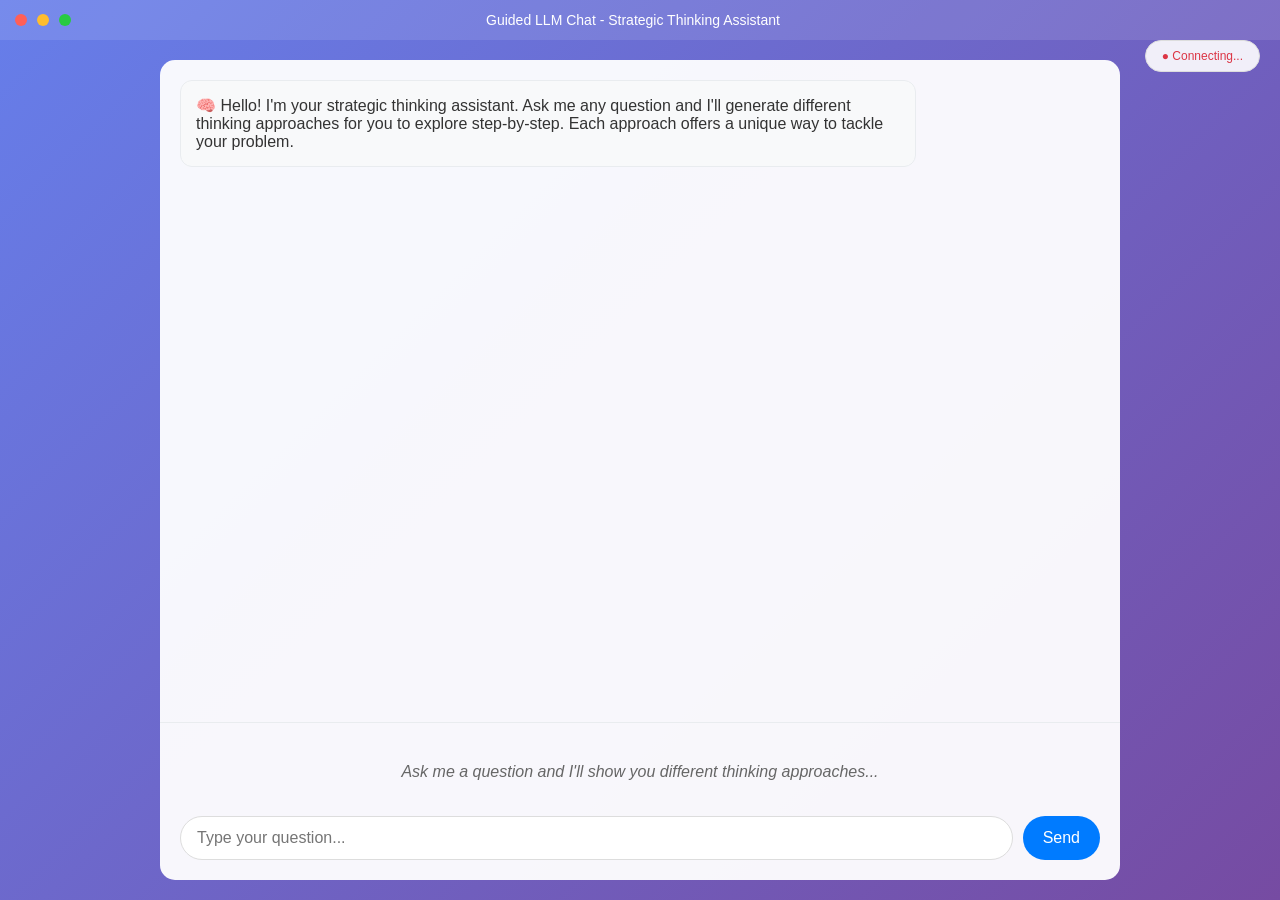
<file: advanced_llm_apps/thinkpath_chatbot_app/index.html>
<!DOCTYPE html>
<html lang="en">
<head>
    <meta charset="UTF-8">
    <meta name="viewport" content="width=device-width, initial-scale=1.0">
    <title>Guided LLM Chat</title>
    <style>
        * {
            margin: 0;
            padding: 0;
            box-sizing: border-box;
        }

        body {
            font-family: -apple-system, BlinkMacSystemFont, 'Segoe UI', Roboto, sans-serif;
            height: 100vh;
            background: linear-gradient(135deg, #667eea 0%, #764ba2 100%);
            display: flex;
            flex-direction: column;
        }

        .title-bar {
            background: rgba(255, 255, 255, 0.1);
            height: 40px;
            display: flex;
            align-items: center;
            justify-content: space-between;
            padding: 0 15px;
            color: white;
            font-size: 14px;
            -webkit-app-region: drag;
        }

        .title-text {
            flex: 1;
            text-align: center;
            font-weight: 500;
        }

        .window-controls {
            display: flex;
            gap: 10px;
            -webkit-app-region: no-drag;
        }

        .window-btn {
            width: 12px;
            height: 12px;
            border-radius: 50%;
            border: none;
            cursor: pointer;
            transition: all 0.2s ease;
        }

        .window-btn:hover {
            transform: scale(1.2);
        }

        .btn-close {
            background: #ff5f57;
        }

        .btn-close:hover {
            background: #ff3b30;
        }

        .btn-minimize {
            background: #ffbd2e;
        }

        .btn-minimize:hover {
            background: #ff9500;
        }

        .btn-maximize {
            background: #28ca42;
        }

        .btn-maximize:hover {
            background: #30d158;
        }

        .update-paths-btn {
            background: #6c757d;
            color: white;
            border: none;
            padding: 8px 16px;
            border-radius: 15px;
            cursor: pointer;
            font-size: 12px;
            margin-bottom: 15px;
            transition: all 0.2s ease;
        }

        .update-paths-btn:hover {
            background: #5a6268;
            transform: translateY(-1px);
        }

        .update-paths-btn:disabled {
            background: #ccc;
            cursor: not-allowed;
            transform: none;
        }

        .chat-container {
            flex: 1;
            display: flex;
            flex-direction: column;
            max-width: 1000px;
            margin: 0 auto;
            padding: 20px;
            width: 100%;
        }

        .chat-messages {
            flex: 1;
            overflow-y: auto;
            padding: 20px;
            background: rgba(255, 255, 255, 0.95);
            border-radius: 15px 15px 0 0;
            margin-bottom: 0;
        }

        .message {
            margin-bottom: 20px;
            padding: 15px;
            border-radius: 12px;
            max-width: 80%;
            animation: fadeIn 0.3s ease-in;
        }

        @keyframes fadeIn {
            from { opacity: 0; transform: translateY(10px); }
            to { opacity: 1; transform: translateY(0); }
        }

        .user-message {
            background: #007bff;
            color: white;
            margin-left: auto;
        }

        .bot-message {
            background: #f8f9fa;
            color: #333;
            border: 1px solid #e9ecef;
        }

        .loading {
            background: #f8f9fa;
            color: #666;
            font-style: italic;
        }

        .thinking-paths {
            background: rgba(255, 255, 255, 0.95);
            padding: 20px;
            border-radius: 0 0 15px 15px;
            border-top: 1px solid #e9ecef;
        }

        .paths-grid {
            display: grid;
            grid-template-columns: repeat(auto-fit, minmax(280px, 1fr));
            gap: 15px;
            margin-bottom: 15px;
        }

        .thinking-path {
            background: #f8f9fa;
            border: 1px solid #e9ecef;
            border-radius: 12px;
            padding: 15px;
            transition: all 0.2s ease;
        }

        .thinking-path:hover {
            box-shadow: 0 4px 12px rgba(0,0,0,0.1);
            transform: translateY(-2px);
        }

        .path-header {
            font-weight: 600;
            font-size: 14px;
            color: #495057;
            margin-bottom: 12px;
            text-align: center;
            padding-bottom: 8px;
            border-bottom: 1px solid #dee2e6;
        }

        .path-steps {
            list-style: none;
            padding: 0;
            margin: 0;
        }

        .path-step {
            padding: 8px 12px;
            margin: 6px 0;
            border-radius: 8px;
            font-size: 13px;
            cursor: pointer;
            transition: all 0.2s ease;
            border: 1px solid transparent;
            position: relative;
        }

        .path-step:hover {
            background: #e9ecef;
            border-color: #c8b99c;
        }

        .path-step:before {
            content: attr(data-step);
            background: #c8b99c;
            color: white;
            border-radius: 50%;
            width: 20px;
            height: 20px;
            display: inline-flex;
            align-items: center;
            justify-content: center;
            font-size: 11px;
            font-weight: bold;
            margin-right: 8px;
        }

        .thinking-indicator {
            text-align: center;
            padding: 20px;
            color: #666;
            font-style: italic;
        }

        .response-with-path {
            background: #e8f4f8;
            border-left: 4px solid #17a2b8;
            margin-bottom: 15px;
        }

        .path-info {
            font-size: 12px;
            color: #17a2b8;
            font-weight: 600;
            margin-bottom: 12px;
            padding: 8px 12px;
            background: rgba(23, 162, 184, 0.1);
            border-radius: 6px;
        }

        .response-content {
            line-height: 1.7;
            font-size: 14px;
        }

        .response-content strong,
        .response-content b {
            color: #2c3e50;
            font-weight: 600;
        }

        .response-content h3 {
            color: #2c3e50;
            font-size: 16px;
            margin: 15px 0 10px 0;
            padding-bottom: 6px;
            border-bottom: 2px solid #3498db;
            font-weight: 600;
        }

        .response-content h4 {
            color: #34495e;
            font-size: 15px;
            margin: 14px 0 8px 0;
            font-weight: 600;
        }

        .response-content p {
            margin: 10px 0;
            color: #2c3e50;
        }

        .response-content ul {
            margin: 8px 0 12px 20px;
            color: #2c3e50;
        }

        .response-content li {
            margin: 4px 0;
            line-height: 1.6;
        }

        .thinking-step {
            background: #f8f9fa;
            border-left: 4px solid #17a2b8;
            padding: 15px 18px;
            margin: 12px 0;
            border-radius: 0 8px 8px 0;
            box-shadow: 0 1px 3px rgba(0,0,0,0.1);
        }

        .thinking-step h4 {
            color: #17a2b8 !important;
            margin-top: 0 !important;
            margin-bottom: 10px !important;
            font-size: 15px !important;
            font-weight: 600 !important;
        }

        .auto-updating {
            background: #fff3cd;
            border: 1px solid #ffeaa7;
            padding: 8px 12px;
            border-radius: 6px;
            font-size: 12px;
            color: #856404;
            margin-bottom: 10px;
            text-align: center;
        }

        .step-executed {
            background: #d4edda !important;
            border-color: #c3e6cb !important;
        }

        .step-executed:before {
            background: #28a745 !important;
        }

        .input-container {
            display: flex;
            gap: 10px;
            margin-top: 15px;
        }

        .chat-input {
            flex: 1;
            padding: 12px 16px;
            border: 1px solid #ddd;
            border-radius: 25px;
            font-size: 16px;
            outline: none;
        }

        .chat-input:focus {
            border-color: #007bff;
            box-shadow: 0 0 0 3px rgba(0,123,255,0.1);
        }

        .send-btn {
            background: #007bff;
            color: white;
            border: none;
            padding: 12px 20px;
            border-radius: 25px;
            cursor: pointer;
            font-size: 16px;
            transition: background 0.2s ease;
        }

        .send-btn:hover {
            background: #0056b3;
        }

        .send-btn:disabled {
            background: #ccc;
            cursor: not-allowed;
        }

        .category-label {
            font-size: 12px;
            color: #666;
            margin-bottom: 8px;
            font-weight: 600;
            text-transform: uppercase;
            letter-spacing: 1px;
        }

        .actions-section {
            margin-bottom: 20px;
        }

        .status-indicator {
            position: fixed;
            top: 40px;
            right: 20px;
            padding: 8px 16px;
            border-radius: 20px;
            font-size: 12px;
            background: rgba(255, 255, 255, 0.9);
            border: 1px solid #ddd;
        }

        .status-connected {
            color: #28a745;
        }

        .status-disconnected {
            color: #dc3545;
        }
    </style>
</head>
<body>
    <div class="title-bar">
        <div class="window-controls">
            <button class="window-btn btn-close" onclick="closeWindow()" title="Close"></button>
            <button class="window-btn btn-minimize" onclick="minimizeWindow()" title="Minimize"></button>
            <button class="window-btn btn-maximize" onclick="toggleMaximize()" title="Maximize"></button>
        </div>
        <div class="title-text">
            Guided LLM Chat - Strategic Thinking Assistant
        </div>
        <div style="width: 70px;"></div> <!-- Spacer for centering -->
    </div>
    
    <div class="status-indicator" id="status">
        <span class="status-disconnected">● Connecting...</span>
    </div>

    <div class="chat-container">
        <div class="chat-messages" id="chatMessages">
            <div class="message bot-message">
                🧠 Hello! I'm your strategic thinking assistant. Ask me any question and I'll generate different thinking approaches for you to explore step-by-step. Each approach offers a unique way to tackle your problem.
            </div>
        </div>

        <div class="thinking-paths" id="thinkingPaths">
            <div class="thinking-indicator">
                Ask me a question and I'll show you different thinking approaches...
            </div>

            <div class="input-container">
                <input type="text" class="chat-input" id="chatInput" placeholder="Type your question..." onkeypress="handleKeyPress(event)">
                <button class="send-btn" id="sendBtn" onclick="sendMessage()">Send</button>
            </div>
        </div>
    </div>

    <script>
        const { ipcRenderer } = require('electron');
        
        let isConnected = false;
        let isLoading = false;

        // Check Ollama connection on startup
        checkOllamaConnection();

        async function checkOllamaConnection() {
            try {
                const result = await ipcRenderer.invoke('send-to-llm', 'test');
                isConnected = result.success;
                updateStatus();
            } catch (error) {
                isConnected = false;
                updateStatus();
            }
        }

        function updateStatus() {
            const statusEl = document.getElementById('status');
            if (isConnected) {
                statusEl.innerHTML = '<span class="status-connected">● Connected to Llama</span>';
            } else {
                statusEl.innerHTML = '<span class="status-disconnected">● Disconnected</span>';
            }
        }

        function addMessage(content, isUser = false, isLoading = false) {
            const messagesContainer = document.getElementById('chatMessages');
            const messageEl = document.createElement('div');
            
            let className = 'message ';
            if (isUser) className += 'user-message';
            else if (isLoading) className += 'loading';
            else className += 'bot-message';
            
            messageEl.className = className;
            messageEl.textContent = content;
            
            messagesContainer.appendChild(messageEl);
            messagesContainer.scrollTop = messagesContainer.scrollHeight;
            
            return messageEl;
        }

        let currentQuery = '';
        let currentPaths = [];
        let conversationContext = [];
        let lastBotResponse = '';

        // Window control functions
        async function closeWindow() {
            await ipcRenderer.invoke('window-close');
        }

        async function minimizeWindow() {
            await ipcRenderer.invoke('window-minimize');
        }

        async function toggleMaximize() {
            await ipcRenderer.invoke('window-maximize');
        }

        async function sendMessage() {
            if (isLoading) return;
            
            const input = document.getElementById('chatInput');
            const message = input.value.trim();
            
            if (!message) return;
            
            // Store current query
            currentQuery = message;
            
            // Add user message
            addMessage(message, true);
            input.value = '';
            
            // Show thinking indicator
            isLoading = true;
            document.getElementById('sendBtn').disabled = true;
            showThinkingIndicator('Analyzing your question and generating thinking approaches...');
            
            try {
                // Generate thinking paths
                const pathsResult = await ipcRenderer.invoke('generate-thinking-paths', message);
                
                if (pathsResult.success && pathsResult.paths.length > 0) {
                    currentPaths = pathsResult.paths;
                    displayThinkingPaths(pathsResult.paths, false); // First time, no update button
                    isConnected = true;
                } else {
                    addMessage(`Error generating thinking paths: ${pathsResult.error || 'Unknown error'}`, false);
                    hideThinkingPaths();
                    isConnected = false;
                }
            } catch (error) {
                addMessage(`Connection error: ${error.message}`, false);
                hideThinkingPaths();
                isConnected = false;
            }
            
            isLoading = false;
            document.getElementById('sendBtn').disabled = false;
            updateStatus();
        }

        function showThinkingIndicator(message) {
            const thinkingPathsEl = document.getElementById('thinkingPaths');
            thinkingPathsEl.innerHTML = `
                <div class="thinking-indicator">${message}</div>
                <div class="input-container">
                    <input type="text" class="chat-input" id="chatInput" placeholder="Type your question..." onkeypress="handleKeyPress(event)">
                    <button class="send-btn" id="sendBtn" onclick="sendMessage()">Send</button>
                </div>
            `;
        }

        function displayThinkingPaths(paths, showUpdateButton = false, isAutoUpdate = false) {
            const thinkingPathsEl = document.getElementById('thinkingPaths');
            
            let pathsHTML = `
                <div class="thinking-indicator">Choose a thinking approach and step:</div>
            `;
            
            // Show auto-update indicator if this was automatically generated
            if (isAutoUpdate) {
                pathsHTML += `
                    <div class="auto-updating">
                        🔄 Approaches automatically updated based on conversation
                    </div>
                `;
            }
            
            // Add manual update button if there's conversation context
            if (showUpdateButton) {
                pathsHTML += `
                    <button class="update-paths-btn" id="updatePathsBtn" onclick="updateThinkingPaths()">
                        🔄 Generate New Approaches Based on Conversation
                    </button>
                `;
            }
            
            pathsHTML += '<div class="paths-grid">';
            
            paths.forEach((path, pathIndex) => {
                pathsHTML += `
                    <div class="thinking-path">
                        <div class="path-header">${path.name}</div>
                        <ul class="path-steps">
                `;
                
                path.steps.forEach((step, stepIndex) => {
                    pathsHTML += `
                        <li class="path-step" 
                            data-step="${stepIndex + 1}"
                            onclick="executeThinkingPath(${pathIndex}, ${stepIndex + 1})">
                            ${step}
                        </li>
                    `;
                });
                
                pathsHTML += '</ul></div>';
            });
            
            pathsHTML += `
                </div>
                <div class="input-container">
                    <input type="text" class="chat-input" id="chatInput" placeholder="Type your question..." onkeypress="handleKeyPress(event)">
                    <button class="send-btn" id="sendBtn" onclick="sendMessage()">Send</button>
                </div>
            `;
            
            thinkingPathsEl.innerHTML = pathsHTML;
        }

        async function autoUpdateThinkingPaths(pathName, stepsExecuted) {
            try {
                const pathsResult = await ipcRenderer.invoke('generate-updated-paths', {
                    originalQuery: currentQuery,
                    lastResponse: lastBotResponse,
                    conversationContext: conversationContext,
                    lastPathName: pathName,
                    lastStepsExecuted: stepsExecuted
                });
                
                if (pathsResult.success && pathsResult.paths.length > 0) {
                    currentPaths = pathsResult.paths;
                    displayThinkingPaths(pathsResult.paths, true, true); // Show as auto-updated
                }
            } catch (error) {
                console.error('Error auto-updating paths:', error);
            }
        }

        async function executeThinkingPath(pathIndex, stepNumber) {
            if (isLoading) return;
            
            const path = currentPaths[pathIndex];
            if (!path) return;
            
            // Show loading
            isLoading = true;
            document.getElementById('sendBtn').disabled = true;
            
            // Highlight executed steps
            highlightExecutedSteps(pathIndex, stepNumber);
            
            const loadingEl = addMessage(`Following "${path.name}" approach through step ${stepNumber}...`, false, true);
            
            try {
                const result = await ipcRenderer.invoke('execute-thinking-path', {
                    query: currentQuery,
                    pathName: path.name,
                    steps: path.steps,
                    executeUpToStep: stepNumber
                });
                
                // Remove loading message
                loadingEl.remove();
                
                if (result.success) {
                    // Store the response for context
                    lastBotResponse = result.response;
                    conversationContext.push({
                        query: currentQuery,
                        pathName: result.pathName,
                        stepsExecuted: result.stepsExecuted,
                        response: result.response
                    });
                    
                    // Add response with path info
                    addMessageWithPath(result.response, result.pathName, result.stepsExecuted);
                    
                    // Auto-generate new thinking paths based on the response
                    setTimeout(() => {
                        autoUpdateThinkingPaths(result.pathName, result.stepsExecuted);
                    }, 1000); // Small delay for better UX
                    
                    isConnected = true;
                } else {
                    addMessage(`Error: ${result.error}`, false);
                    isConnected = false;
                }
            } catch (error) {
                loadingEl.remove();
                addMessage(`Connection error: ${error.message}`, false);
                isConnected = false;
            }
            
            isLoading = false;
            document.getElementById('sendBtn').disabled = false;
            updateStatus();
        }

        function highlightExecutedSteps(pathIndex, stepNumber) {
            // Reset all steps
            document.querySelectorAll('.path-step').forEach(step => {
                step.classList.remove('step-executed');
            });
            
            // Highlight executed steps in the selected path
            const pathElement = document.querySelectorAll('.thinking-path')[pathIndex];
            const steps = pathElement.querySelectorAll('.path-step');
            
            for (let i = 0; i < stepNumber; i++) {
                if (steps[i]) {
                    steps[i].classList.add('step-executed');
                }
            }
        }

        function addMessageWithPath(content, pathName, stepsExecuted) {
            const messagesContainer = document.getElementById('chatMessages');
            const messageEl = document.createElement('div');
            
            // Format the response content to highlight thinking steps
            const formattedContent = formatThinkingResponse(content);
            
            messageEl.className = 'message bot-message response-with-path';
            messageEl.innerHTML = `
                <div class="path-info">
                    🧠 Following "${pathName}" approach - Steps 1-${stepsExecuted} executed
                </div>
                <div class="response-content">${formattedContent}</div>
            `;
            
            messagesContainer.appendChild(messageEl);
            messagesContainer.scrollTop = messagesContainer.scrollHeight;
            
            return messageEl;
        }

        function formatThinkingResponse(content) {
            // Convert the response to show clear thinking steps with better formatting
            let formatted = content;
            
            // Format step headers (e.g., "Step 1:", "**Step 1:**", etc.)
            formatted = formatted.replace(/\*\*Step (\d+):(.*?)\*\*/g, '<div class="thinking-step"><h4>🔹 Step $1:$2</h4>');
            formatted = formatted.replace(/Step (\d+):(.*?)(?=\n|Step|\*\*|$)/g, '<div class="thinking-step"><h4>🔹 Step $1:$2</h4>');
            
            // Format bold text (**text**)
            formatted = formatted.replace(/\*\*(.*?)\*\*/g, '<strong>$1</strong>');
            
            // Format bullet points (• or *)
            formatted = formatted.replace(/^[•*]\s+(.+)$/gm, '<li>$1</li>');
            formatted = formatted.replace(/(<li>.*<\/li>)/gs, '<ul>$1</ul>');
            
            // Clean up multiple consecutive ul tags
            formatted = formatted.replace(/<\/ul>\s*<ul>/g, '');
            
            // Format numbered lists (1. 2. 3.)
            formatted = formatted.replace(/^(\d+)\.\s+(.+)$/gm, '<li>$2</li>');
            
            // Close thinking step divs (simple approach - close before next step or at summary)
            formatted = formatted.replace(/(<div class="thinking-step">.*?)<div class="thinking-step">/gs, '$1</div><div class="thinking-step">');
            
            // Handle summary section
            formatted = formatted.replace(/\*\*Summary:\*\*/g, '</div><h3>📋 Summary:</h3>');
            formatted = formatted.replace(/Summary:/g, '</div><h3>📋 Summary:</h3>');
            
            // Handle approach headers
            formatted = formatted.replace(/\*\*Following "(.*?)" Approach:\*\*/g, '<h3>🎯 Following "$1" Approach:</h3>');
            
            // Format scenario headers (like "Optimistic Scenario", "Moderate Scenario", etc.)
            formatted = formatted.replace(/\*\*([A-Z][a-z]+ Scenario[^*]*)\*\*/g, '<h4><strong>$1</strong></h4>');
            
            // Format any remaining bold patterns
            formatted = formatted.replace(/\*([^*]+)\*/g, '<em>$1</em>');
            
            // Close any remaining open thinking-step divs
            if (formatted.includes('<div class="thinking-step">') && !formatted.endsWith('</div>')) {
                formatted += '</div>';
            }
            
            // Convert line breaks to proper HTML
            formatted = formatted.replace(/\n\n/g, '</p><p>');
            formatted = formatted.replace(/\n/g, '<br>');
            
            // Wrap in paragraphs where needed
            if (!formatted.includes('<p>') && !formatted.includes('<div>') && !formatted.includes('<h3>')) {
                formatted = '<p>' + formatted + '</p>';
            }
            
            return formatted;
        }

        async function updateThinkingPaths() {
            if (isLoading) return;
            
            isLoading = true;
            document.getElementById('updatePathsBtn').disabled = true;
            document.getElementById('updatePathsBtn').textContent = '🔄 Generating...';
            
            try {
                const pathsResult = await ipcRenderer.invoke('generate-updated-paths', {
                    originalQuery: currentQuery,
                    lastResponse: lastBotResponse,
                    conversationContext: conversationContext,
                    lastPathName: conversationContext[conversationContext.length - 1]?.pathName || '',
                    lastStepsExecuted: conversationContext[conversationContext.length - 1]?.stepsExecuted || 1
                });
                
                if (pathsResult.success && pathsResult.paths.length > 0) {
                    currentPaths = pathsResult.paths;
                    displayThinkingPaths(pathsResult.paths, true, false); // Manual update, not auto
                } else {
                    console.error('Failed to generate updated paths:', pathsResult.error);
                }
            } catch (error) {
                console.error('Error updating paths:', error);
            }
            
            isLoading = false;
        }

        function hideThinkingPaths() {
            const thinkingPathsEl = document.getElementById('thinkingPaths');
            thinkingPathsEl.innerHTML = `
                <div class="thinking-indicator">Ask me a question and I'll show you different thinking approaches...</div>
                <div class="input-container">
                    <input type="text" class="chat-input" id="chatInput" placeholder="Type your question..." onkeypress="handleKeyPress(event)">
                    <button class="send-btn" id="sendBtn" onclick="sendMessage()">Send</button>
                </div>
            `;
        }

        function updateGuidedActions(actions) {
            // This function is no longer used in the new thinking paths system
            // Keeping it for backwards compatibility but it won't be called
        }

        function handleAction(actionType) {
            // This function is no longer used in the new thinking paths system
            // Keeping it for backwards compatibility but it won't be called
        }

        function sendQuickMessage(message) {
            document.getElementById('chatInput').value = message;
            sendMessage();
        }

        function handleKeyPress(event) {
            if (event.key === 'Enter') {
                sendMessage();
            }
        }

        // Focus input on load and add keyboard shortcuts
        window.addEventListener('load', () => {
            document.getElementById('chatInput').focus();
        });

        // Global keyboard shortcuts
        document.addEventListener('keydown', (event) => {
            // Ctrl/Cmd + W to close
            if ((event.ctrlKey || event.metaKey) && event.key === 'w') {
                event.preventDefault();
                closeWindow();
            }
            
            // Ctrl/Cmd + M to minimize
            if ((event.ctrlKey || event.metaKey) && event.key === 'm') {
                event.preventDefault();
                minimizeWindow();
            }
            
            // F11 to toggle maximize
            if (event.key === 'F11') {
                event.preventDefault();
                toggleMaximize();
            }
            
            // Ctrl/Cmd + R to update paths (if available)
            if ((event.ctrlKey || event.metaKey) && event.key === 'r' && document.getElementById('updatePathsBtn')) {
                event.preventDefault();
                updateThinkingPaths();
            }
        });
    </script>
</body>
</html>
</file>
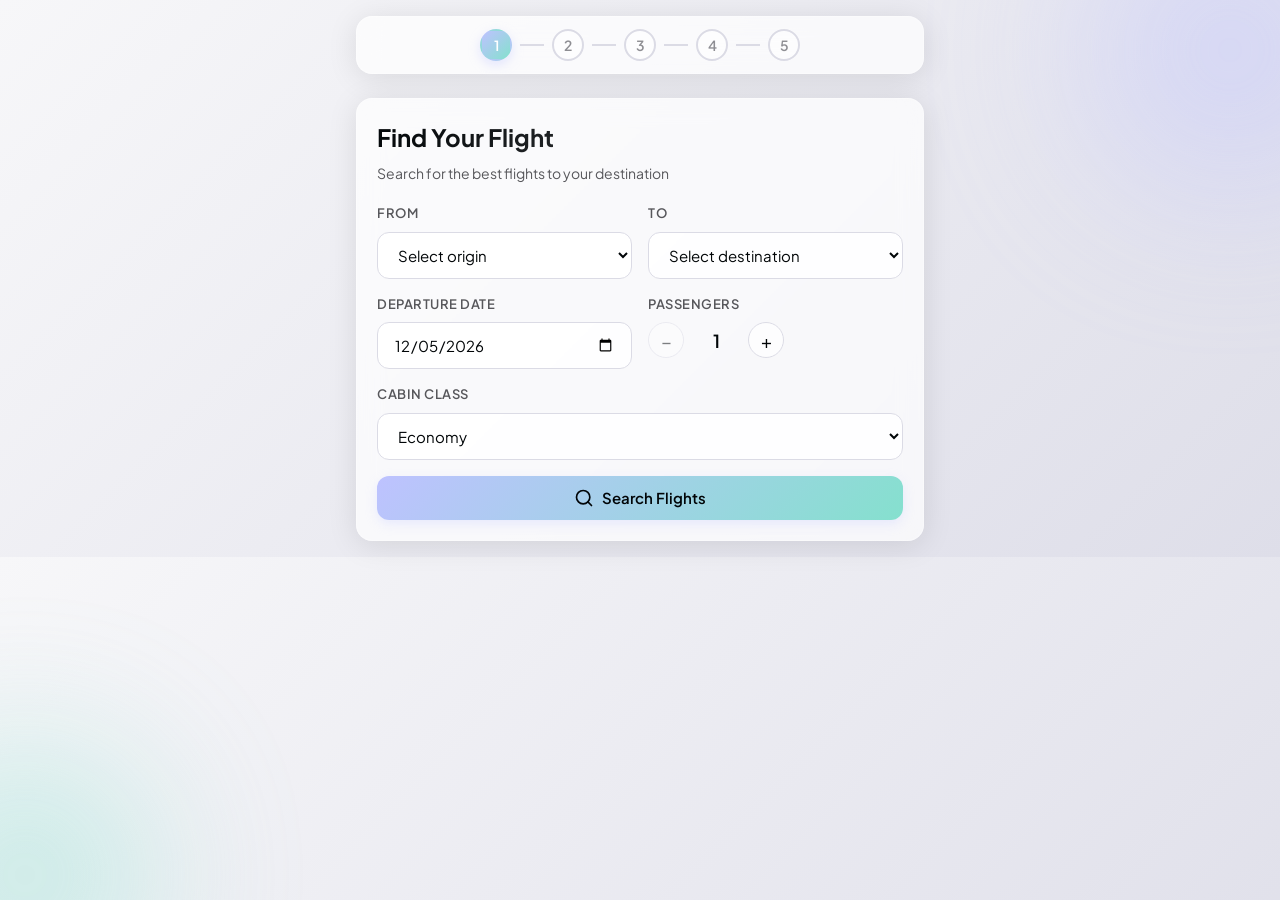
<file: generative_ui_agents/mcp-apps-generative-ui-showcase/mcp-server/apps/flights-app.html>
<!doctype html>
<html lang="en">
  <head>
    <meta charset="UTF-8" />
    <meta name="viewport" content="width=device-width, initial-scale=1.0" />
    <title>Airline Booking</title>
    <link
      href="https://fonts.googleapis.com/css2?family=Plus+Jakarta+Sans:wght@400;500;600;700&display=swap"
      rel="stylesheet"
    />
    <style>
      /* =============================================================================
       DESIGN SYSTEM - CopilotKit Palette + Glassmorphism
    ============================================================================= */

      :root {
        /* Brand Colors */
        --color-lilac: #bec2ff;
        --color-lilac-light: #d4d7ff;
        --color-lilac-dark: #9599cc;
        --color-mint: #85e0ce;
        --color-mint-light: #a8e9dc;
        --color-mint-dark: #1b936f;

        /* Surfaces */
        --color-surface: #dedee9;
        --color-surface-light: #f7f7f9;
        --color-container: #ffffff;

        /* Text */
        --color-text-primary: #010507;
        --color-text-secondary: #57575b;
        --color-text-tertiary: #8e8e93;

        /* Borders */
        --color-border: #dbdbe5;
        --color-border-light: #ebebf0;
        --color-border-glass: rgba(255, 255, 255, 0.3);

        /* Glassmorphism */
        --color-glass: rgba(255, 255, 255, 0.7);
        --color-glass-subtle: rgba(255, 255, 255, 0.5);
        --color-glass-dark: rgba(255, 255, 255, 0.85);

        /* Shadows */
        --shadow-sm: 0 1px 2px rgba(0, 0, 0, 0.05);
        --shadow-md:
          0 4px 6px -1px rgba(0, 0, 0, 0.07), 0 2px 4px -1px rgba(0, 0, 0, 0.04);
        --shadow-lg:
          0 10px 25px -3px rgba(0, 0, 0, 0.08),
          0 4px 6px -2px rgba(0, 0, 0, 0.03);
        --shadow-glass: 0 4px 30px rgba(0, 0, 0, 0.1);

        /* Status Colors */
        --color-success: #10b981;
        --color-error: #ef4444;
        --color-warning: #f59e0b;

        /* Spacing */
        --space-1: 4px;
        --space-2: 8px;
        --space-3: 12px;
        --space-4: 16px;
        --space-5: 20px;
        --space-6: 24px;
        --space-8: 32px;

        /* Radii */
        --radius-sm: 6px;
        --radius-md: 8px;
        --radius-lg: 12px;
        --radius-xl: 16px;
        --radius-2xl: 24px;
        --radius-full: 9999px;

        /* Typography */
        --font-family:
          "Plus Jakarta Sans", system-ui, -apple-system, sans-serif;
      }

      * {
        margin: 0;
        padding: 0;
        box-sizing: border-box;
      }

      body {
        font-family: var(--font-family);
        background: linear-gradient(
          135deg,
          var(--color-surface-light) 0%,
          var(--color-surface) 100%
        );
        color: var(--color-text-primary);
        line-height: 1.5;
        -webkit-font-smoothing: antialiased;
      }

      /* Abstract background shapes */
      body::before {
        content: "";
        position: fixed;
        top: -100px;
        right: -100px;
        width: 300px;
        height: 300px;
        background: var(--color-lilac);
        border-radius: 50%;
        filter: blur(80px);
        opacity: 0.4;
        z-index: 0;
        animation: float1 20s ease-in-out infinite;
      }

      body::after {
        content: "";
        position: fixed;
        bottom: -100px;
        left: -100px;
        width: 250px;
        height: 250px;
        background: var(--color-mint);
        border-radius: 50%;
        filter: blur(80px);
        opacity: 0.4;
        z-index: 0;
        animation: float2 25s ease-in-out infinite;
      }

      @keyframes float1 {
        0%,
        100% {
          transform: translate(0, 0);
        }
        50% {
          transform: translate(-30px, 30px);
        }
      }

      @keyframes float2 {
        0%,
        100% {
          transform: translate(0, 0);
        }
        50% {
          transform: translate(30px, -30px);
        }
      }

      #app {
        position: relative;
        z-index: 1;
        padding: var(--space-4);
        max-width: 600px;
        margin: 0 auto;
      }

      /* =============================================================================
       GLASS COMPONENTS
    ============================================================================= */

      .glass {
        background: var(--color-glass);
        backdrop-filter: blur(12px);
        -webkit-backdrop-filter: blur(12px);
        border: 1px solid var(--color-border-glass);
        border-radius: var(--radius-xl);
        box-shadow: var(--shadow-glass);
      }

      .glass-subtle {
        background: var(--color-glass-subtle);
        backdrop-filter: blur(8px);
        -webkit-backdrop-filter: blur(8px);
        border: 1px solid var(--color-border-glass);
        border-radius: var(--radius-lg);
      }

      /* =============================================================================
       WIZARD STEPS INDICATOR
    ============================================================================= */

      .wizard-steps {
        display: flex;
        justify-content: center;
        gap: var(--space-2);
        margin-bottom: var(--space-6);
        padding: var(--space-3);
      }

      .step-indicator {
        display: flex;
        align-items: center;
        gap: var(--space-2);
      }

      .step-dot {
        width: 32px;
        height: 32px;
        border-radius: var(--radius-full);
        display: flex;
        align-items: center;
        justify-content: center;
        font-size: 14px;
        font-weight: 600;
        transition: all 0.3s ease;
        background: var(--color-glass-subtle);
        border: 2px solid var(--color-border);
        color: var(--color-text-tertiary);
      }

      .step-dot.active {
        background: linear-gradient(
          135deg,
          var(--color-lilac),
          var(--color-mint)
        );
        border-color: transparent;
        color: white;
        box-shadow: 0 4px 12px rgba(190, 194, 255, 0.4);
      }

      .step-dot.completed {
        background: var(--color-mint);
        border-color: transparent;
        color: white;
      }

      .step-line {
        width: 24px;
        height: 2px;
        background: var(--color-border);
        transition: background 0.3s ease;
      }

      .step-line.active {
        background: linear-gradient(
          90deg,
          var(--color-lilac),
          var(--color-mint)
        );
      }

      /* =============================================================================
       FORM ELEMENTS
    ============================================================================= */

      .form-group {
        margin-bottom: var(--space-4);
      }

      .form-label {
        display: block;
        font-size: 13px;
        font-weight: 600;
        color: var(--color-text-secondary);
        margin-bottom: var(--space-2);
        text-transform: uppercase;
        letter-spacing: 0.5px;
      }

      .form-input,
      .form-select {
        width: 100%;
        padding: var(--space-3) var(--space-4);
        font-family: var(--font-family);
        font-size: 15px;
        color: var(--color-text-primary);
        background: var(--color-glass-dark);
        border: 1px solid var(--color-border);
        border-radius: var(--radius-lg);
        transition: all 0.2s ease;
        outline: none;
      }

      .form-input:focus,
      .form-select:focus {
        border-color: var(--color-lilac);
        box-shadow: 0 0 0 3px rgba(190, 194, 255, 0.2);
      }

      .form-input::placeholder {
        color: var(--color-text-tertiary);
      }

      .form-row {
        display: grid;
        grid-template-columns: 1fr 1fr;
        gap: var(--space-4);
      }

      /* Counter input */
      .counter-input {
        display: flex;
        align-items: center;
        gap: var(--space-3);
      }

      .counter-btn {
        width: 36px;
        height: 36px;
        border-radius: var(--radius-full);
        border: 1px solid var(--color-border);
        background: var(--color-glass);
        color: var(--color-text-primary);
        font-size: 18px;
        cursor: pointer;
        display: flex;
        align-items: center;
        justify-content: center;
        transition: all 0.2s ease;
      }

      .counter-btn:hover:not(:disabled) {
        background: var(--color-lilac-light);
        border-color: var(--color-lilac);
      }

      .counter-btn:disabled {
        opacity: 0.5;
        cursor: not-allowed;
      }

      .counter-value {
        font-size: 18px;
        font-weight: 600;
        min-width: 40px;
        text-align: center;
      }

      /* =============================================================================
       BUTTONS
    ============================================================================= */

      button {
        cursor: pointer;
        border: none;
        font-family: var(--font-family);
      }

      .btn {
        display: inline-flex;
        align-items: center;
        justify-content: center;
        gap: var(--space-2);
        padding: var(--space-3) var(--space-5);
        font-size: 15px;
        font-weight: 600;
        border-radius: var(--radius-lg);
        transition: all 0.2s ease;
      }

      .btn:focus-visible {
        outline: 2px solid var(--color-lilac);
        outline-offset: 2px;
      }

      .btn:active:not(:disabled) {
        transform: scale(0.98);
      }

      .btn-primary {
        background: linear-gradient(
          135deg,
          var(--color-lilac),
          var(--color-mint)
        );
        color: var(--color-text-primary);
        box-shadow: 0 4px 12px rgba(190, 194, 255, 0.3);
      }

      .btn-primary:hover:not(:disabled) {
        box-shadow: 0 6px 20px rgba(190, 194, 255, 0.4);
        transform: translateY(-1px);
      }

      .btn-secondary {
        background: var(--color-glass);
        border: 1px solid var(--color-border);
        color: var(--color-text-primary);
      }

      .btn-secondary:hover:not(:disabled) {
        background: var(--color-glass-dark);
        border-color: var(--color-lilac);
      }

      .btn-block {
        width: 100%;
      }

      .btn:disabled {
        opacity: 0.6;
        cursor: not-allowed;
      }

      /* =============================================================================
       STEP CONTAINERS
    ============================================================================= */

      .step-container {
        display: none;
      }

      .step-container.active {
        display: block;
        animation: fadeIn 0.3s ease;
      }

      @keyframes fadeIn {
        from {
          opacity: 0;
          transform: translateY(10px);
        }
        to {
          opacity: 1;
          transform: translateY(0);
        }
      }

      .step-title {
        font-size: 24px;
        font-weight: 700;
        margin-bottom: var(--space-2);
        background: linear-gradient(
          135deg,
          var(--color-text-primary),
          var(--color-text-secondary)
        );
        -webkit-background-clip: text;
        -webkit-text-fill-color: transparent;
        background-clip: text;
      }

      .step-subtitle {
        font-size: 14px;
        color: var(--color-text-secondary);
        margin-bottom: var(--space-5);
      }

      /* =============================================================================
       FLIGHT CARDS
    ============================================================================= */

      .flights-list {
        display: flex;
        flex-direction: column;
        gap: var(--space-3);
        margin-bottom: var(--space-4);
      }

      .flight-card {
        padding: var(--space-4);
        cursor: pointer;
        transition: all 0.2s ease;
      }

      .flight-card:hover {
        transform: translateY(-2px);
        box-shadow: 0 8px 30px rgba(0, 0, 0, 0.12);
      }

      .flight-card.selected {
        border-color: var(--color-lilac);
        background: rgba(190, 194, 255, 0.15);
      }

      .flight-header {
        display: flex;
        justify-content: space-between;
        align-items: center;
        margin-bottom: var(--space-3);
      }

      .airline-info {
        display: flex;
        align-items: center;
        gap: var(--space-3);
      }

      .airline-logo {
        width: 40px;
        height: 40px;
        border-radius: var(--radius-md);
        display: flex;
        align-items: center;
        justify-content: center;
        color: white;
        font-weight: 700;
        font-size: 14px;
      }

      .airline-name {
        font-size: 14px;
        font-weight: 600;
        color: var(--color-text-primary);
      }

      .flight-number {
        font-size: 13px;
        color: var(--color-text-tertiary);
      }

      .flight-price {
        text-align: right;
      }

      .price-amount {
        font-size: 22px;
        font-weight: 700;
        color: var(--color-mint-dark);
      }

      .price-label {
        font-size: 12px;
        color: var(--color-text-tertiary);
      }

      .flight-details {
        display: flex;
        align-items: center;
        gap: var(--space-4);
      }

      .flight-endpoint {
        flex: 1;
      }

      .flight-time {
        font-size: 20px;
        font-weight: 700;
        color: var(--color-text-primary);
      }

      .flight-city {
        font-size: 13px;
        color: var(--color-text-secondary);
      }

      .flight-duration {
        text-align: center;
        padding: 0 var(--space-4);
      }

      .duration-line {
        display: flex;
        align-items: center;
        gap: var(--space-2);
        color: var(--color-text-tertiary);
      }

      .duration-line svg {
        width: 20px;
        height: 20px;
      }

      .duration-text {
        font-size: 13px;
        font-weight: 500;
        color: var(--color-text-secondary);
      }

      .stops-text {
        font-size: 12px;
        color: var(--color-text-tertiary);
      }

      /* =============================================================================
       SEAT MAP
    ============================================================================= */

      .seat-map-container {
        margin-bottom: var(--space-5);
      }

      .seat-map-header {
        display: flex;
        justify-content: space-between;
        align-items: center;
        margin-bottom: var(--space-4);
      }

      .seats-selected {
        font-size: 14px;
        color: var(--color-text-secondary);
      }

      .seats-selected strong {
        color: var(--color-mint-dark);
      }

      .seat-legend {
        display: flex;
        gap: var(--space-4);
        margin-bottom: var(--space-4);
        justify-content: center;
      }

      .legend-item {
        display: flex;
        align-items: center;
        gap: var(--space-2);
        font-size: 12px;
        color: var(--color-text-secondary);
      }

      .legend-seat {
        width: 20px;
        height: 20px;
        border-radius: var(--radius-sm);
      }

      .legend-seat.available {
        background: var(--color-glass-dark);
        border: 1px solid var(--color-border);
      }

      .legend-seat.selected {
        background: var(--color-lilac);
      }

      .legend-seat.occupied {
        background: var(--color-text-tertiary);
      }

      .seat-map {
        display: flex;
        flex-direction: column;
        align-items: center;
        gap: var(--space-2);
        padding: var(--space-4);
        background: var(--color-glass-subtle);
        border-radius: var(--radius-xl);
      }

      .seat-row {
        display: flex;
        align-items: center;
        gap: var(--space-2);
      }

      .row-number {
        width: 24px;
        font-size: 12px;
        font-weight: 600;
        color: var(--color-text-tertiary);
        text-align: center;
      }

      .seat {
        width: 32px;
        height: 32px;
        border-radius: var(--radius-sm);
        border: 1px solid var(--color-border);
        background: var(--color-glass-dark);
        cursor: pointer;
        transition: all 0.2s ease;
        display: flex;
        align-items: center;
        justify-content: center;
        font-size: 10px;
        font-weight: 600;
        color: var(--color-text-tertiary);
      }

      .seat:hover:not(.occupied):not(.selected) {
        border-color: var(--color-lilac);
        background: rgba(190, 194, 255, 0.2);
      }

      .seat.selected {
        background: var(--color-lilac);
        border-color: var(--color-lilac-dark);
        color: white;
      }

      .seat.occupied {
        background: var(--color-text-tertiary);
        cursor: not-allowed;
        color: transparent;
      }

      .aisle {
        width: 24px;
      }

      /* =============================================================================
       PASSENGER FORMS
    ============================================================================= */

      .passengers-list {
        display: flex;
        flex-direction: column;
        gap: var(--space-4);
      }

      .passenger-card {
        padding: var(--space-4);
      }

      .passenger-header {
        display: flex;
        align-items: center;
        gap: var(--space-3);
        margin-bottom: var(--space-4);
      }

      .passenger-number {
        width: 32px;
        height: 32px;
        border-radius: var(--radius-full);
        background: linear-gradient(
          135deg,
          var(--color-lilac),
          var(--color-mint)
        );
        color: white;
        display: flex;
        align-items: center;
        justify-content: center;
        font-weight: 600;
        font-size: 14px;
      }

      .passenger-label {
        font-size: 16px;
        font-weight: 600;
      }

      .passenger-seat {
        font-size: 13px;
        color: var(--color-text-tertiary);
        margin-left: auto;
      }

      /* =============================================================================
       CONFIRMATION
    ============================================================================= */

      .confirmation-card {
        padding: var(--space-6);
        text-align: center;
      }

      .confirmation-icon {
        width: 64px;
        height: 64px;
        border-radius: var(--radius-full);
        background: linear-gradient(
          135deg,
          var(--color-mint),
          var(--color-mint-dark)
        );
        margin: 0 auto var(--space-4);
        display: flex;
        align-items: center;
        justify-content: center;
        color: white;
        animation: scaleIn 0.5s ease;
      }

      @keyframes scaleIn {
        from {
          transform: scale(0);
        }
        to {
          transform: scale(1);
        }
      }

      .confirmation-title {
        font-size: 24px;
        font-weight: 700;
        margin-bottom: var(--space-2);
      }

      .confirmation-ref {
        font-size: 14px;
        color: var(--color-text-secondary);
        margin-bottom: var(--space-6);
      }

      .confirmation-ref strong {
        color: var(--color-lilac-dark);
        font-weight: 700;
        font-size: 18px;
      }

      .booking-summary {
        text-align: left;
        padding: var(--space-4);
        background: var(--color-glass-subtle);
        border-radius: var(--radius-lg);
        margin-bottom: var(--space-4);
      }

      .summary-row {
        display: flex;
        justify-content: space-between;
        padding: var(--space-2) 0;
        border-bottom: 1px solid var(--color-border-light);
      }

      .summary-row:last-child {
        border-bottom: none;
      }

      .summary-label {
        font-size: 14px;
        color: var(--color-text-secondary);
      }

      .summary-value {
        font-size: 14px;
        font-weight: 600;
      }

      .summary-total {
        font-size: 18px;
        font-weight: 700;
        color: var(--color-mint-dark);
      }

      /* =============================================================================
       LOADING STATE
    ============================================================================= */

      .loading-container {
        display: flex;
        flex-direction: column;
        align-items: center;
        justify-content: center;
        padding: var(--space-8);
        gap: var(--space-4);
      }

      .loading-spinner {
        width: 40px;
        height: 40px;
        border: 3px solid var(--color-border);
        border-top-color: var(--color-lilac);
        border-radius: 50%;
        animation: spin 1s linear infinite;
      }

      @keyframes spin {
        to {
          transform: rotate(360deg);
        }
      }

      .loading-text {
        font-size: 14px;
        color: var(--color-text-secondary);
      }

      /* =============================================================================
       ERROR STATE
    ============================================================================= */

      .error-message {
        padding: var(--space-4);
        background: rgba(239, 68, 68, 0.1);
        border: 1px solid rgba(239, 68, 68, 0.3);
        border-radius: var(--radius-lg);
        color: var(--color-error);
        font-size: 14px;
        margin-bottom: var(--space-4);
      }

      /* =============================================================================
       NAVIGATION
    ============================================================================= */

      .nav-buttons {
        display: flex;
        gap: var(--space-3);
        margin-top: var(--space-5);
      }

      .nav-buttons .btn {
        flex: 1;
      }
    </style>
  </head>
  <body>
    <div id="app">
      <!-- Wizard Step Indicator -->
      <div class="wizard-steps glass">
        <div class="step-indicator">
          <div class="step-dot active" id="dot-1">1</div>
          <div class="step-line" id="line-1"></div>
          <div class="step-dot" id="dot-2">2</div>
          <div class="step-line" id="line-2"></div>
          <div class="step-dot" id="dot-3">3</div>
          <div class="step-line" id="line-3"></div>
          <div class="step-dot" id="dot-4">4</div>
          <div class="step-line" id="line-4"></div>
          <div class="step-dot" id="dot-5">5</div>
        </div>
      </div>

      <!-- Loading State -->
      <div id="loading" class="loading-container glass" style="display: none">
        <div class="loading-spinner"></div>
        <div class="loading-text">Searching for flights...</div>
      </div>

      <!-- Step 1: Search -->
      <div id="step-1" class="step-container active">
        <div class="glass" style="padding: var(--space-5)">
          <h2 class="step-title">Find Your Flight</h2>
          <p class="step-subtitle">
            Search for the best flights to your destination
          </p>

          <div class="form-row">
            <div class="form-group">
              <label class="form-label">From</label>
              <select class="form-select" id="origin">
                <option value="">Select origin</option>
              </select>
            </div>
            <div class="form-group">
              <label class="form-label">To</label>
              <select class="form-select" id="destination">
                <option value="">Select destination</option>
              </select>
            </div>
          </div>

          <div class="form-row">
            <div class="form-group">
              <label class="form-label">Departure Date</label>
              <input type="date" class="form-input" id="departureDate" />
            </div>
            <div class="form-group">
              <label class="form-label">Passengers</label>
              <div class="counter-input">
                <button class="counter-btn" id="decPassengers" disabled>
                  −
                </button>
                <span class="counter-value" id="passengerCount">1</span>
                <button class="counter-btn" id="incPassengers">+</button>
              </div>
            </div>
          </div>

          <div class="form-group">
            <label class="form-label">Cabin Class</label>
            <select class="form-select" id="cabinClass">
              <option value="economy">Economy</option>
              <option value="business">Business</option>
              <option value="first">First Class</option>
            </select>
          </div>

          <button class="btn btn-primary btn-block" id="searchBtn">
            <svg
              xmlns="http://www.w3.org/2000/svg"
              width="20"
              height="20"
              viewBox="0 0 24 24"
              fill="none"
              stroke="currentColor"
              stroke-width="2"
              stroke-linecap="round"
              stroke-linejoin="round"
            >
              <circle cx="11" cy="11" r="8" />
              <path d="m21 21-4.3-4.3" />
            </svg>
            Search Flights
          </button>
        </div>
      </div>

      <!-- Step 2: Flight Results -->
      <div id="step-2" class="step-container">
        <h2 class="step-title">Select Your Flight</h2>
        <p class="step-subtitle" id="resultsSubtitle">5 flights found</p>

        <div class="flights-list" id="flightsList"></div>

        <div class="nav-buttons">
          <button class="btn btn-secondary" id="backToSearch">Back</button>
          <button class="btn btn-primary" id="selectFlightBtn" disabled>
            Continue
          </button>
        </div>
      </div>

      <!-- Step 3: Seat Selection -->
      <div id="step-3" class="step-container">
        <h2 class="step-title">Choose Your Seats</h2>
        <p class="step-subtitle" id="seatSubtitle">
          Select seats for 2 passengers
        </p>

        <div class="seat-map-container glass" style="padding: var(--space-4)">
          <div class="seat-map-header">
            <div class="seats-selected">
              Selected: <strong id="selectedSeatsText">0 of 2</strong>
            </div>
          </div>

          <div class="seat-legend">
            <div class="legend-item">
              <div class="legend-seat available"></div>
              <span>Available</span>
            </div>
            <div class="legend-item">
              <div class="legend-seat selected"></div>
              <span>Selected</span>
            </div>
            <div class="legend-item">
              <div class="legend-seat occupied"></div>
              <span>Occupied</span>
            </div>
          </div>

          <div class="seat-map" id="seatMap"></div>
        </div>

        <div class="nav-buttons">
          <button class="btn btn-secondary" id="backToFlights">Back</button>
          <button class="btn btn-primary" id="confirmSeatsBtn" disabled>
            Continue
          </button>
        </div>
      </div>

      <!-- Step 4: Passenger Details -->
      <div id="step-4" class="step-container">
        <h2 class="step-title">Passenger Details</h2>
        <p class="step-subtitle">Enter information for all passengers</p>

        <div class="passengers-list" id="passengersList"></div>

        <div class="nav-buttons">
          <button class="btn btn-secondary" id="backToSeats">Back</button>
          <button class="btn btn-primary" id="confirmBookingBtn">
            Complete Booking
          </button>
        </div>
      </div>

      <!-- Step 5: Confirmation -->
      <div id="step-5" class="step-container">
        <div class="confirmation-card glass">
          <div class="confirmation-icon">
            <svg
              xmlns="http://www.w3.org/2000/svg"
              width="32"
              height="32"
              viewBox="0 0 24 24"
              fill="none"
              stroke="currentColor"
              stroke-width="2"
              stroke-linecap="round"
              stroke-linejoin="round"
            >
              <polyline points="20 6 9 17 4 12" />
            </svg>
          </div>
          <h2 class="confirmation-title">Booking Confirmed!</h2>
          <p class="confirmation-ref">
            Confirmation: <strong id="confirmationCode">ABC123</strong>
          </p>

          <div class="booking-summary" id="bookingSummary"></div>

          <button class="btn btn-primary btn-block" id="addToCalendarBtn">
            <svg
              xmlns="http://www.w3.org/2000/svg"
              width="20"
              height="20"
              viewBox="0 0 24 24"
              fill="none"
              stroke="currentColor"
              stroke-width="2"
              stroke-linecap="round"
              stroke-linejoin="round"
            >
              <rect width="18" height="18" x="3" y="4" rx="2" ry="2" />
              <line x1="16" x2="16" y1="2" y2="6" />
              <line x1="8" x2="8" y1="2" y2="6" />
              <line x1="3" x2="21" y1="10" y2="10" />
            </svg>
            Add to Calendar
          </button>
        </div>
      </div>
    </div>

    <script>
      // =============================================================================
      //   MCP APP COMMUNICATION MODULE
      // =============================================================================

      const mcpApp = (() => {
        let requestId = 1;
        const pendingRequests = new Map();
        const notificationHandlers = new Map();

        // Handle incoming messages
        window.addEventListener("message", (event) => {
          const msg = event.data;
          if (!msg || typeof msg !== "object") return;

          // Handle responses to our requests
          if (msg.id !== undefined && pendingRequests.has(msg.id)) {
            const { resolve, reject } = pendingRequests.get(msg.id);
            pendingRequests.delete(msg.id);
            if (msg.error) {
              reject(new Error(msg.error.message || "Unknown error"));
            } else {
              resolve(msg.result);
            }
            return;
          }

          // Handle notifications from host
          if (msg.method && !msg.id) {
            const handlers = notificationHandlers.get(msg.method) || [];
            handlers.forEach((h) => h(msg.params));
          }
        });

        return {
          sendRequest(method, params) {
            const id = requestId++;
            return new Promise((resolve, reject) => {
              pendingRequests.set(id, { resolve, reject });
              window.parent.postMessage(
                { jsonrpc: "2.0", id, method, params },
                "*",
              );
            });
          },

          sendNotification(method, params) {
            window.parent.postMessage({ jsonrpc: "2.0", method, params }, "*");
          },

          onNotification(method, handler) {
            if (!notificationHandlers.has(method)) {
              notificationHandlers.set(method, []);
            }
            notificationHandlers.get(method).push(handler);
          },
        };
      })();

      // =============================================================================
      //   AIRPORT DATA
      // =============================================================================

      const AIRPORTS = [
        { code: "JFK", city: "New York", name: "John F. Kennedy" },
        { code: "LAX", city: "Los Angeles", name: "Los Angeles Intl" },
        { code: "LHR", city: "London", name: "Heathrow" },
        { code: "CDG", city: "Paris", name: "Charles de Gaulle" },
        { code: "NRT", city: "Tokyo", name: "Narita" },
        { code: "DXB", city: "Dubai", name: "Dubai Intl" },
        { code: "SIN", city: "Singapore", name: "Changi" },
        { code: "SFO", city: "San Francisco", name: "San Francisco Intl" },
        { code: "ORD", city: "Chicago", name: "O'Hare" },
        { code: "MIA", city: "Miami", name: "Miami Intl" },
        { code: "SEA", city: "Seattle", name: "Seattle-Tacoma" },
        { code: "BOS", city: "Boston", name: "Logan" },
        { code: "FRA", city: "Frankfurt", name: "Frankfurt" },
        { code: "HKG", city: "Hong Kong", name: "Hong Kong Intl" },
        { code: "SYD", city: "Sydney", name: "Sydney Kingsford Smith" },
      ];

      // =============================================================================
      //   STATE
      // =============================================================================

      let state = {
        currentStep: 1,
        passengers: 1,
        searchId: null,
        flights: [],
        selectedFlightId: null,
        selectedFlight: null,
        seatMap: [],
        selectedSeats: [],
        passengerDetails: [],
        booking: null,
      };

      // =============================================================================
      //   DOM ELEMENTS
      // =============================================================================

      const $ = (id) => document.getElementById(id);

      // =============================================================================
      //   WIZARD NAVIGATION
      // =============================================================================

      function goToStep(step) {
        state.currentStep = step;

        // Update step containers
        document.querySelectorAll(".step-container").forEach((el, i) => {
          el.classList.toggle("active", i + 1 === step);
        });

        // Update step indicators
        for (let i = 1; i <= 5; i++) {
          const dot = $(`dot-${i}`);
          const line = i < 5 ? $(`line-${i}`) : null;

          dot.classList.remove("active", "completed");
          if (i === step) {
            dot.classList.add("active");
          } else if (i < step) {
            dot.classList.add("completed");
            dot.innerHTML =
              '<svg xmlns="http://www.w3.org/2000/svg" width="16" height="16" viewBox="0 0 24 24" fill="none" stroke="currentColor" stroke-width="3" stroke-linecap="round" stroke-linejoin="round"><polyline points="20 6 9 17 4 12"/></svg>';
          } else {
            dot.textContent = i;
          }

          if (line) {
            line.classList.toggle("active", i < step);
          }
        }

        reportSize();
      }

      function showLoading(text = "Loading...") {
        $("loading").style.display = "flex";
        $("loading").querySelector(".loading-text").textContent = text;
        document
          .querySelectorAll(".step-container")
          .forEach((el) => el.classList.remove("active"));
      }

      function hideLoading() {
        $("loading").style.display = "none";
      }

      // =============================================================================
      //   STEP 1: SEARCH
      // =============================================================================

      function initSearchForm() {
        const originSelect = $("origin");
        const destSelect = $("destination");

        // Populate airport dropdowns
        AIRPORTS.forEach((airport) => {
          const optionText = `${airport.city} (${airport.code})`;
          originSelect.add(new Option(optionText, airport.code));
          destSelect.add(new Option(optionText, airport.code));
        });

        // Set default date to tomorrow
        const tomorrow = new Date();
        tomorrow.setDate(tomorrow.getDate() + 1);
        $("departureDate").value = tomorrow.toISOString().split("T")[0];
        $("departureDate").min = new Date().toISOString().split("T")[0];

        // Passenger counter
        $("decPassengers").addEventListener("click", () => {
          if (state.passengers > 1) {
            state.passengers--;
            updatePassengerCount();
          }
        });

        $("incPassengers").addEventListener("click", () => {
          if (state.passengers < 9) {
            state.passengers++;
            updatePassengerCount();
          }
        });

        // Search button
        $("searchBtn").addEventListener("click", searchFlights);
      }

      function updatePassengerCount() {
        $("passengerCount").textContent = state.passengers;
        $("decPassengers").disabled = state.passengers <= 1;
        $("incPassengers").disabled = state.passengers >= 9;
      }

      async function searchFlights() {
        const origin = $("origin").value;
        const destination = $("destination").value;
        const date = $("departureDate").value;
        const cabinClass = $("cabinClass").value;

        if (!origin || !destination || !date) {
          alert("Please fill in all fields");
          return;
        }

        if (origin === destination) {
          alert("Origin and destination must be different");
          return;
        }

        showLoading("Searching for flights...");

        try {
          const result = await mcpApp.sendRequest("tools/call", {
            name: "search-flights",
            arguments: {
              origin,
              destination,
              departureDate: date,
              passengers: state.passengers,
              cabinClass,
            },
          });

          // Use structuredContent directly (not JSON.parse on text)
          const data = result.structuredContent;
          if (data?.search) {
            state.searchId = data.search.id;
            state.flights = data.search.flights || [];
            renderFlightResults();
            hideLoading();
            goToStep(2);
          } else {
            throw new Error("Invalid response from server");
          }
        } catch (error) {
          console.error("Search failed:", error);
          hideLoading();
          goToStep(1);
          alert("Failed to search flights. Please try again.");
        }
      }

      // =============================================================================
      //   STEP 2: FLIGHT RESULTS
      // =============================================================================

      function renderFlightResults() {
        const list = $("flightsList");
        list.innerHTML = "";

        $("resultsSubtitle").textContent =
          `${state.flights.length} flights found`;

        state.flights.forEach((flight) => {
          const card = document.createElement("div");
          card.className = "flight-card glass";
          card.dataset.flightId = flight.id;

          card.innerHTML = `
          <div class="flight-header">
            <div class="airline-info">
              <div class="airline-logo" style="background: ${flight.airline.color}">${flight.airline.code}</div>
              <div>
                <div class="airline-name">${flight.airline.name}</div>
                <div class="flight-number">${flight.flightNumber}</div>
              </div>
            </div>
            <div class="flight-price">
              <div class="price-amount">$${flight.price}</div>
              <div class="price-label">per person</div>
            </div>
          </div>
          <div class="flight-details">
            <div class="flight-endpoint">
              <div class="flight-time">${flight.departureTime}</div>
              <div class="flight-city">${flight.origin.code}</div>
            </div>
            <div class="flight-duration">
              <div class="duration-line">
                <svg xmlns="http://www.w3.org/2000/svg" width="20" height="20" viewBox="0 0 24 24" fill="none" stroke="currentColor" stroke-width="2" stroke-linecap="round" stroke-linejoin="round"><path d="M17.8 19.2 16 11l3.5-3.5C21 6 21.5 4 21 3c-1-.5-3 0-4.5 1.5L13 8 4.8 6.2c-.5-.1-.9.1-1.1.5l-.3.5c-.2.5-.1 1 .3 1.3L9 12l-2 3H4l-1 1 3 2 2 3 1-1v-3l3-2 3.5 5.3c.3.4.8.5 1.3.3l.5-.2c.4-.3.6-.7.5-1.2z"/></svg>
              </div>
              <div class="duration-text">${flight.duration}</div>
              <div class="stops-text">${flight.stops === 0 ? "Nonstop" : flight.stops + " stop" + (flight.stops > 1 ? "s" : "")}</div>
            </div>
            <div class="flight-endpoint" style="text-align: right;">
              <div class="flight-time">${flight.arrivalTime}</div>
              <div class="flight-city">${flight.destination.code}</div>
            </div>
          </div>
        `;

          card.addEventListener("click", () => selectFlight(flight.id));
          list.appendChild(card);
        });

        reportSize();
      }

      function selectFlight(flightId) {
        state.selectedFlightId = flightId;
        state.selectedFlight = state.flights.find((f) => f.id === flightId);

        document.querySelectorAll(".flight-card").forEach((card) => {
          card.classList.toggle("selected", card.dataset.flightId === flightId);
        });

        $("selectFlightBtn").disabled = false;
      }

      // =============================================================================
      //   STEP 3: SEAT SELECTION
      // =============================================================================

      async function loadSeatMap() {
        showLoading("Loading seat map...");

        try {
          const result = await mcpApp.sendRequest("tools/call", {
            name: "select-flight",
            arguments: {
              searchId: state.searchId,
              flightId: state.selectedFlightId,
            },
          });

          // Use structuredContent directly
          const data = result.structuredContent;
          if (data?.success && data?.seatMap) {
            state.seatMap = data.seatMap;
            state.selectedSeats = [];
            renderSeatMap();
            hideLoading();
            goToStep(3);
          } else {
            throw new Error("Failed to load seat map");
          }
        } catch (error) {
          console.error("Failed to load seat map:", error);
          hideLoading();
          goToStep(2);
          alert("Failed to load seat map. Please try again.");
        }
      }

      function renderSeatMap() {
        const container = $("seatMap");
        container.innerHTML = "";

        $("seatSubtitle").textContent =
          `Select seats for ${state.passengers} passenger${state.passengers > 1 ? "s" : ""}`;
        updateSelectedSeatsText();

        // Column headers
        const headerRow = document.createElement("div");
        headerRow.className = "seat-row";
        headerRow.innerHTML = `
        <div class="row-number"></div>
        <div class="seat" style="background:none;border:none;color:var(--color-text-secondary);font-weight:600;">A</div>
        <div class="seat" style="background:none;border:none;color:var(--color-text-secondary);font-weight:600;">B</div>
        <div class="seat" style="background:none;border:none;color:var(--color-text-secondary);font-weight:600;">C</div>
        <div class="aisle"></div>
        <div class="seat" style="background:none;border:none;color:var(--color-text-secondary);font-weight:600;">D</div>
        <div class="seat" style="background:none;border:none;color:var(--color-text-secondary);font-weight:600;">E</div>
        <div class="seat" style="background:none;border:none;color:var(--color-text-secondary);font-weight:600;">F</div>
      `;
        container.appendChild(headerRow);

        // Seat rows - server returns Seat[][] where each Seat has {id, row, position, status}
        state.seatMap.forEach((rowSeats) => {
          const rowEl = document.createElement("div");
          rowEl.className = "seat-row";

          // Get row number from first seat in the row
          const rowNum = rowSeats[0]?.row || 1;
          let html = `<div class="row-number">${rowNum}</div>`;

          rowSeats.forEach((seat, i) => {
            if (i === 3) html += '<div class="aisle"></div>';

            const seatId = seat.id; // Already formatted as "12A"
            const isSelected = state.selectedSeats.includes(seatId);
            const classes = ["seat"];
            if (seat.status === "occupied") classes.push("occupied");
            if (isSelected) classes.push("selected");

            html += `<div class="${classes.join(" ")}" data-seat="${seatId}">${seat.position}</div>`;
          });

          rowEl.innerHTML = html;

          rowEl.querySelectorAll(".seat:not(.occupied)").forEach((seatEl) => {
            seatEl.addEventListener("click", () =>
              toggleSeat(seatEl.dataset.seat),
            );
          });

          container.appendChild(rowEl);
        });

        reportSize();
      }

      function toggleSeat(seatId) {
        const index = state.selectedSeats.indexOf(seatId);

        if (index >= 0) {
          state.selectedSeats.splice(index, 1);
        } else if (state.selectedSeats.length < state.passengers) {
          state.selectedSeats.push(seatId);
        }

        // Update UI
        document.querySelectorAll(".seat").forEach((el) => {
          if (el.dataset.seat) {
            el.classList.toggle(
              "selected",
              state.selectedSeats.includes(el.dataset.seat),
            );
          }
        });

        updateSelectedSeatsText();
        $("confirmSeatsBtn").disabled =
          state.selectedSeats.length !== state.passengers;
      }

      function updateSelectedSeatsText() {
        $("selectedSeatsText").textContent =
          `${state.selectedSeats.length} of ${state.passengers}`;
      }

      async function confirmSeats() {
        showLoading("Confirming seats...");

        try {
          const result = await mcpApp.sendRequest("tools/call", {
            name: "select-seats",
            arguments: {
              searchId: state.searchId,
              flightId: state.selectedFlightId,
              seats: state.selectedSeats,
            },
          });

          const content = result.content?.[0];
          if (content?.type === "text") {
            renderPassengerForms();
            hideLoading();
            goToStep(4);
          }
        } catch (error) {
          console.error("Failed to confirm seats:", error);
          hideLoading();
          goToStep(3);
          alert("Failed to confirm seats. Please try again.");
        }
      }

      // =============================================================================
      //   STEP 4: PASSENGER DETAILS
      // =============================================================================

      function renderPassengerForms() {
        const container = $("passengersList");
        container.innerHTML = "";

        for (let i = 0; i < state.passengers; i++) {
          const card = document.createElement("div");
          card.className = "passenger-card glass";

          card.innerHTML = `
          <div class="passenger-header">
            <div class="passenger-number">${i + 1}</div>
            <div class="passenger-label">Passenger ${i + 1}</div>
            <div class="passenger-seat">Seat ${state.selectedSeats[i]}</div>
          </div>
          <div class="form-group">
            <label class="form-label">Full Name</label>
            <input type="text" class="form-input" id="name-${i}" placeholder="As shown on ID" required>
          </div>
          <div class="form-row">
            <div class="form-group">
              <label class="form-label">Email</label>
              <input type="email" class="form-input" id="email-${i}" placeholder="email@example.com" required>
            </div>
            <div class="form-group">
              <label class="form-label">Phone</label>
              <input type="tel" class="form-input" id="phone-${i}" placeholder="+1 (555) 000-0000">
            </div>
          </div>
        `;

          container.appendChild(card);
        }

        reportSize();
      }

      async function completeBooking() {
        // Collect passenger details
        const passengers = [];
        for (let i = 0; i < state.passengers; i++) {
          const name = $(`name-${i}`).value.trim();
          const email = $(`email-${i}`).value.trim();
          const phone = $(`phone-${i}`).value.trim();

          if (!name || !email) {
            alert(`Please fill in required fields for Passenger ${i + 1}`);
            return;
          }

          passengers.push({ name, email, phone, seat: state.selectedSeats[i] });
        }

        showLoading("Completing your booking...");

        try {
          const result = await mcpApp.sendRequest("tools/call", {
            name: "book-flight",
            arguments: {
              searchId: state.searchId,
              flightId: state.selectedFlightId,
              passengers,
            },
          });

          // Use structuredContent directly
          const data = result.structuredContent;
          if (data?.success && data?.booking) {
            state.booking = data.booking;
            renderConfirmation();
            hideLoading();
            goToStep(5);
          } else {
            throw new Error(data?.error || "Booking failed");
          }
        } catch (error) {
          console.error("Booking failed:", error);
          hideLoading();
          goToStep(4);
          alert("Failed to complete booking. Please try again.");
        }
      }

      // =============================================================================
      //   STEP 5: CONFIRMATION
      // =============================================================================

      function renderConfirmation() {
        const booking = state.booking;
        const flight = state.selectedFlight;

        // Server uses 'confirmationNumber' not 'confirmationCode'
        $("confirmationCode").textContent = booking.confirmationNumber;

        const summary = $("bookingSummary");
        summary.innerHTML = `
        <div class="summary-row">
          <span class="summary-label">Flight</span>
          <span class="summary-value">${flight.airline.code} ${flight.flightNumber}</span>
        </div>
        <div class="summary-row">
          <span class="summary-label">Route</span>
          <span class="summary-value">${flight.origin.code} → ${flight.destination.code}</span>
        </div>
        <div class="summary-row">
          <span class="summary-label">Date</span>
          <span class="summary-value">${new Date($("departureDate").value).toLocaleDateString("en-US", { weekday: "short", month: "short", day: "numeric" })}</span>
        </div>
        <div class="summary-row">
          <span class="summary-label">Departure</span>
          <span class="summary-value">${flight.departureTime}</span>
        </div>
        <div class="summary-row">
          <span class="summary-label">Passengers</span>
          <span class="summary-value">${state.passengers}</span>
        </div>
        <div class="summary-row">
          <span class="summary-label">Seats</span>
          <span class="summary-value">${state.selectedSeats.join(", ")}</span>
        </div>
        <div class="summary-row">
          <span class="summary-label">Total</span>
          <span class="summary-value summary-total">$${booking.totalPrice}</span>
        </div>
      `;

        reportSize();
      }

      // =============================================================================
      //   INITIALIZATION
      // =============================================================================

      function reportSize() {
        requestAnimationFrame(() => {
          const rect = document.body.getBoundingClientRect();
          mcpApp.sendNotification("ui/notifications/size-change", {
            width: Math.ceil(rect.width),
            height: Math.ceil(rect.height),
          });
        });
      }

      async function initialize() {
        // Initialize UI
        initSearchForm();

        // Navigation buttons
        $("backToSearch").addEventListener("click", () => goToStep(1));
        $("selectFlightBtn").addEventListener("click", loadSeatMap);
        $("backToFlights").addEventListener("click", () => goToStep(2));
        $("confirmSeatsBtn").addEventListener("click", confirmSeats);
        $("backToSeats").addEventListener("click", () => goToStep(3));
        $("confirmBookingBtn").addEventListener("click", completeBooking);
        $("addToCalendarBtn").addEventListener("click", () => {
          mcpApp.sendRequest("ui/message", {
            role: "user",
            content: [{ type: "text", text: "Add this flight to my calendar" }],
          });
        });

        // Initialize MCP connection
        try {
          await mcpApp.sendRequest("ui/initialize", {
            protocolVersion: "2025-06-18",
            appInfo: { name: "Airline Booking", version: "1.0.0" },
            appCapabilities: {},
          });

          mcpApp.sendNotification("ui/notifications/initialized", {});
        } catch (error) {
          console.error("Failed to initialize:", error);
        }

        // Listen for tool input to prefill search form
        mcpApp.onNotification("ui/notifications/tool-input", (params) => {
          const args = params?.arguments;
          if (args) {
            // Prefill origin
            if (args.origin) {
              $("origin").value = args.origin;
            }
            // Prefill destination
            if (args.destination) {
              $("destination").value = args.destination;
            }
            // Prefill date
            if (args.departureDate) {
              $("departureDate").value = args.departureDate;
            }
            // Prefill passengers
            if (args.passengers) {
              state.passengers = args.passengers;
              updatePassengerCount();
            }
            // Prefill cabin class
            if (args.cabinClass) {
              $("cabinClass").value = args.cabinClass;
            }
          }
        });

        // Listen for tool results (if pre-populated search)
        mcpApp.onNotification("ui/notifications/tool-result", (params) => {
          const content = params?.structuredContent;
          // Server wraps data in 'search' object: { search: { id, flights, searchParams }, summary }
          if (content?.search?.id && content?.search?.flights) {
            state.searchId = content.search.id;
            state.flights = content.search.flights;
            state.passengers = content.search.searchParams?.passengers || 1;
            updatePassengerCount();
            renderFlightResults();
            goToStep(2);
          }
        });

        // Size observer
        new ResizeObserver(reportSize).observe(document.body);
        reportSize();
      }

      window.addEventListener("load", initialize);
    </script>
  </body>
</html>
</file>
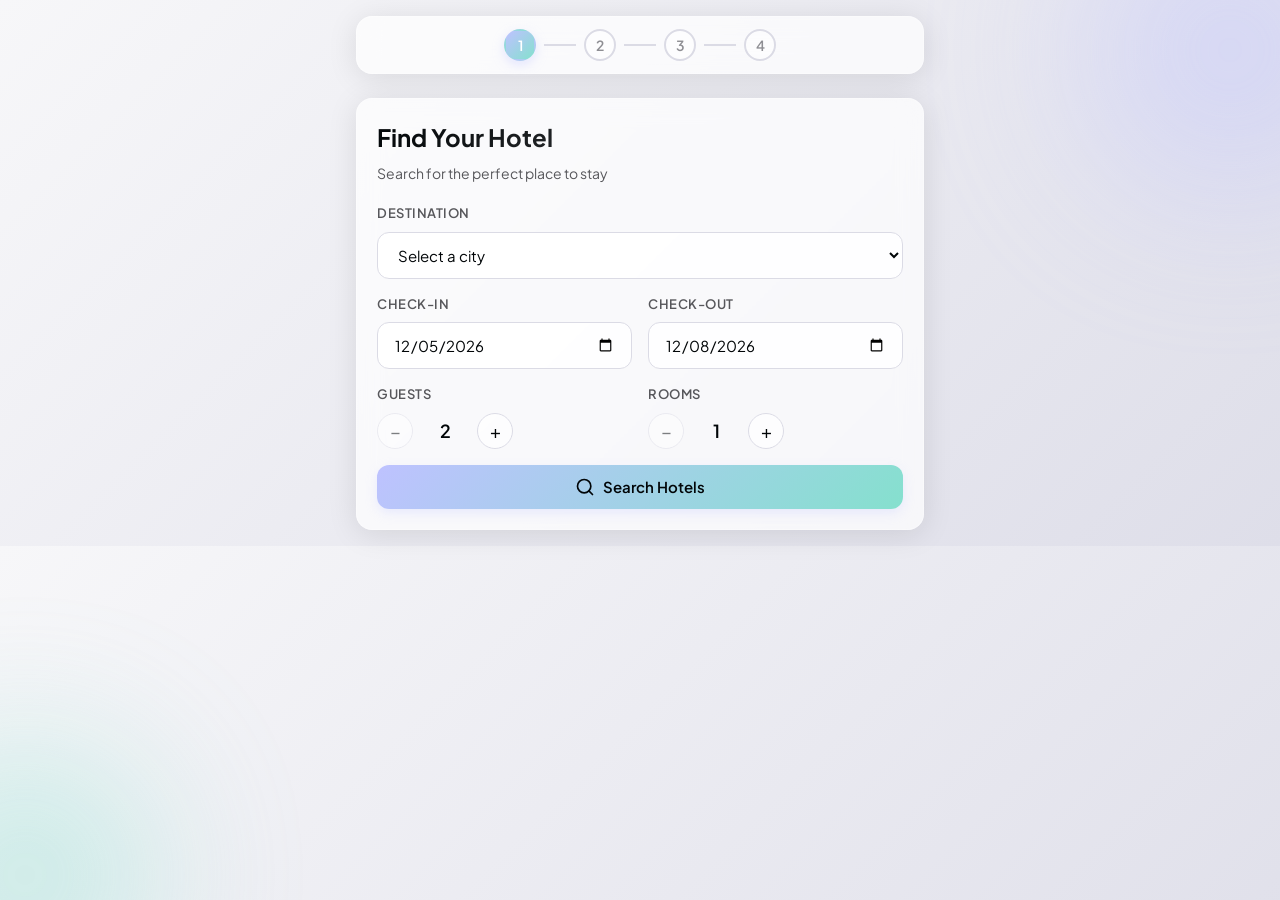
<file: generative_ui_agents/mcp-apps-generative-ui-showcase/mcp-server/apps/hotels-app.html>
<!doctype html>
<html lang="en">
  <head>
    <meta charset="UTF-8" />
    <meta name="viewport" content="width=device-width, initial-scale=1.0" />
    <title>Hotel Booking</title>
    <link
      href="https://fonts.googleapis.com/css2?family=Plus+Jakarta+Sans:wght@400;500;600;700&display=swap"
      rel="stylesheet"
    />
    <style>
      /* =============================================================================
       DESIGN SYSTEM - CopilotKit Palette + Glassmorphism
    ============================================================================= */

      :root {
        /* Brand Colors */
        --color-lilac: #bec2ff;
        --color-lilac-light: #d4d7ff;
        --color-lilac-dark: #9599cc;
        --color-mint: #85e0ce;
        --color-mint-light: #a8e9dc;
        --color-mint-dark: #1b936f;

        /* Surfaces */
        --color-surface: #dedee9;
        --color-surface-light: #f7f7f9;
        --color-container: #ffffff;

        /* Text */
        --color-text-primary: #010507;
        --color-text-secondary: #57575b;
        --color-text-tertiary: #8e8e93;

        /* Borders */
        --color-border: #dbdbe5;
        --color-border-light: #ebebf0;
        --color-border-glass: rgba(255, 255, 255, 0.3);

        /* Glassmorphism */
        --color-glass: rgba(255, 255, 255, 0.7);
        --color-glass-subtle: rgba(255, 255, 255, 0.5);
        --color-glass-dark: rgba(255, 255, 255, 0.85);

        /* Shadows */
        --shadow-sm: 0 1px 2px rgba(0, 0, 0, 0.05);
        --shadow-md:
          0 4px 6px -1px rgba(0, 0, 0, 0.07), 0 2px 4px -1px rgba(0, 0, 0, 0.04);
        --shadow-lg:
          0 10px 25px -3px rgba(0, 0, 0, 0.08),
          0 4px 6px -2px rgba(0, 0, 0, 0.03);
        --shadow-glass: 0 4px 30px rgba(0, 0, 0, 0.1);

        /* Status Colors */
        --color-success: #10b981;
        --color-error: #ef4444;
        --color-warning: #f59e0b;
        --color-gold: #f59e0b;

        /* Spacing */
        --space-1: 4px;
        --space-2: 8px;
        --space-3: 12px;
        --space-4: 16px;
        --space-5: 20px;
        --space-6: 24px;
        --space-8: 32px;

        /* Radii */
        --radius-sm: 6px;
        --radius-md: 8px;
        --radius-lg: 12px;
        --radius-xl: 16px;
        --radius-2xl: 24px;
        --radius-full: 9999px;

        /* Typography */
        --font-family:
          "Plus Jakarta Sans", system-ui, -apple-system, sans-serif;
      }

      * {
        margin: 0;
        padding: 0;
        box-sizing: border-box;
      }

      body {
        font-family: var(--font-family);
        background: linear-gradient(
          135deg,
          var(--color-surface-light) 0%,
          var(--color-surface) 100%
        );
        color: var(--color-text-primary);
        line-height: 1.5;
        -webkit-font-smoothing: antialiased;
      }

      /* Abstract background shapes */
      body::before {
        content: "";
        position: fixed;
        top: -100px;
        right: -100px;
        width: 300px;
        height: 300px;
        background: var(--color-lilac);
        border-radius: 50%;
        filter: blur(80px);
        opacity: 0.4;
        z-index: 0;
        animation: float1 20s ease-in-out infinite;
      }

      body::after {
        content: "";
        position: fixed;
        bottom: -100px;
        left: -100px;
        width: 250px;
        height: 250px;
        background: var(--color-mint);
        border-radius: 50%;
        filter: blur(80px);
        opacity: 0.4;
        z-index: 0;
        animation: float2 25s ease-in-out infinite;
      }

      @keyframes float1 {
        0%,
        100% {
          transform: translate(0, 0);
        }
        50% {
          transform: translate(-30px, 30px);
        }
      }

      @keyframes float2 {
        0%,
        100% {
          transform: translate(0, 0);
        }
        50% {
          transform: translate(30px, -30px);
        }
      }

      #app {
        position: relative;
        z-index: 1;
        padding: var(--space-4);
        max-width: 600px;
        margin: 0 auto;
      }

      /* =============================================================================
       GLASS COMPONENTS
    ============================================================================= */

      .glass {
        background: var(--color-glass);
        backdrop-filter: blur(12px);
        -webkit-backdrop-filter: blur(12px);
        border: 1px solid var(--color-border-glass);
        border-radius: var(--radius-xl);
        box-shadow: var(--shadow-glass);
      }

      .glass-subtle {
        background: var(--color-glass-subtle);
        backdrop-filter: blur(8px);
        -webkit-backdrop-filter: blur(8px);
        border: 1px solid var(--color-border-glass);
        border-radius: var(--radius-lg);
      }

      /* =============================================================================
       WIZARD STEPS INDICATOR
    ============================================================================= */

      .wizard-steps {
        display: flex;
        justify-content: center;
        gap: var(--space-2);
        margin-bottom: var(--space-6);
        padding: var(--space-3);
      }

      .step-indicator {
        display: flex;
        align-items: center;
        gap: var(--space-2);
      }

      .step-dot {
        width: 32px;
        height: 32px;
        border-radius: var(--radius-full);
        display: flex;
        align-items: center;
        justify-content: center;
        font-size: 14px;
        font-weight: 600;
        transition: all 0.3s ease;
        background: var(--color-glass-subtle);
        border: 2px solid var(--color-border);
        color: var(--color-text-tertiary);
      }

      .step-dot.active {
        background: linear-gradient(
          135deg,
          var(--color-lilac),
          var(--color-mint)
        );
        border-color: transparent;
        color: white;
        box-shadow: 0 4px 12px rgba(190, 194, 255, 0.4);
      }

      .step-dot.completed {
        background: var(--color-mint);
        border-color: transparent;
        color: white;
      }

      .step-line {
        width: 32px;
        height: 2px;
        background: var(--color-border);
        transition: background 0.3s ease;
      }

      .step-line.active {
        background: linear-gradient(
          90deg,
          var(--color-lilac),
          var(--color-mint)
        );
      }

      /* =============================================================================
       FORM ELEMENTS
    ============================================================================= */

      .form-group {
        margin-bottom: var(--space-4);
      }

      .form-label {
        display: block;
        font-size: 13px;
        font-weight: 600;
        color: var(--color-text-secondary);
        margin-bottom: var(--space-2);
        text-transform: uppercase;
        letter-spacing: 0.5px;
      }

      .form-input,
      .form-select {
        width: 100%;
        padding: var(--space-3) var(--space-4);
        font-family: var(--font-family);
        font-size: 15px;
        color: var(--color-text-primary);
        background: var(--color-glass-dark);
        border: 1px solid var(--color-border);
        border-radius: var(--radius-lg);
        transition: all 0.2s ease;
        outline: none;
      }

      .form-input:focus,
      .form-select:focus {
        border-color: var(--color-lilac);
        box-shadow: 0 0 0 3px rgba(190, 194, 255, 0.2);
      }

      .form-input::placeholder {
        color: var(--color-text-tertiary);
      }

      .form-row {
        display: grid;
        grid-template-columns: 1fr 1fr;
        gap: var(--space-4);
      }

      /* Counter input */
      .counter-input {
        display: flex;
        align-items: center;
        gap: var(--space-3);
      }

      .counter-btn {
        width: 36px;
        height: 36px;
        border-radius: var(--radius-full);
        border: 1px solid var(--color-border);
        background: var(--color-glass);
        color: var(--color-text-primary);
        font-size: 18px;
        cursor: pointer;
        display: flex;
        align-items: center;
        justify-content: center;
        transition: all 0.2s ease;
      }

      .counter-btn:hover:not(:disabled) {
        background: var(--color-lilac-light);
        border-color: var(--color-lilac);
      }

      .counter-btn:disabled {
        opacity: 0.5;
        cursor: not-allowed;
      }

      .counter-value {
        font-size: 18px;
        font-weight: 600;
        min-width: 40px;
        text-align: center;
      }

      /* =============================================================================
       BUTTONS
    ============================================================================= */

      button {
        cursor: pointer;
        border: none;
        font-family: var(--font-family);
      }

      .btn {
        display: inline-flex;
        align-items: center;
        justify-content: center;
        gap: var(--space-2);
        padding: var(--space-3) var(--space-5);
        font-size: 15px;
        font-weight: 600;
        border-radius: var(--radius-lg);
        transition: all 0.2s ease;
      }

      .btn:focus-visible {
        outline: 2px solid var(--color-lilac);
        outline-offset: 2px;
      }

      .btn:active:not(:disabled) {
        transform: scale(0.98);
      }

      .btn-primary {
        background: linear-gradient(
          135deg,
          var(--color-lilac),
          var(--color-mint)
        );
        color: var(--color-text-primary);
        box-shadow: 0 4px 12px rgba(190, 194, 255, 0.3);
      }

      .btn-primary:hover:not(:disabled) {
        box-shadow: 0 6px 20px rgba(190, 194, 255, 0.4);
        transform: translateY(-1px);
      }

      .btn-secondary {
        background: var(--color-glass);
        border: 1px solid var(--color-border);
        color: var(--color-text-primary);
      }

      .btn-secondary:hover:not(:disabled) {
        background: var(--color-glass-dark);
        border-color: var(--color-lilac);
      }

      .btn-block {
        width: 100%;
      }

      .btn:disabled {
        opacity: 0.6;
        cursor: not-allowed;
      }

      /* =============================================================================
       STEP CONTAINERS
    ============================================================================= */

      .step-container {
        display: none;
      }

      .step-container.active {
        display: block;
        animation: fadeIn 0.3s ease;
      }

      @keyframes fadeIn {
        from {
          opacity: 0;
          transform: translateY(10px);
        }
        to {
          opacity: 1;
          transform: translateY(0);
        }
      }

      .step-title {
        font-size: 24px;
        font-weight: 700;
        margin-bottom: var(--space-2);
        background: linear-gradient(
          135deg,
          var(--color-text-primary),
          var(--color-text-secondary)
        );
        -webkit-background-clip: text;
        -webkit-text-fill-color: transparent;
        background-clip: text;
      }

      .step-subtitle {
        font-size: 14px;
        color: var(--color-text-secondary);
        margin-bottom: var(--space-5);
      }

      /* =============================================================================
       HOTEL CARDS
    ============================================================================= */

      .hotels-list {
        display: flex;
        flex-direction: column;
        gap: var(--space-3);
        margin-bottom: var(--space-4);
      }

      .hotel-card {
        padding: var(--space-4);
        cursor: pointer;
        transition: all 0.2s ease;
      }

      .hotel-card:hover {
        transform: translateY(-2px);
        box-shadow: 0 8px 30px rgba(0, 0, 0, 0.12);
      }

      .hotel-card.selected {
        border-color: var(--color-lilac);
        background: rgba(190, 194, 255, 0.15);
      }

      .hotel-header {
        display: flex;
        justify-content: space-between;
        align-items: flex-start;
        margin-bottom: var(--space-3);
      }

      .hotel-info {
        flex: 1;
      }

      .hotel-name {
        font-size: 18px;
        font-weight: 700;
        color: var(--color-text-primary);
        margin-bottom: var(--space-1);
      }

      .hotel-stars {
        display: flex;
        gap: 2px;
        margin-bottom: var(--space-2);
      }

      .star {
        color: var(--color-gold);
      }

      .hotel-location {
        font-size: 13px;
        color: var(--color-text-tertiary);
        display: flex;
        align-items: center;
        gap: var(--space-1);
      }

      .hotel-rating {
        display: flex;
        flex-direction: column;
        align-items: flex-end;
      }

      .rating-score {
        background: var(--color-mint);
        color: white;
        font-weight: 700;
        font-size: 14px;
        padding: var(--space-1) var(--space-2);
        border-radius: var(--radius-md);
      }

      .rating-count {
        font-size: 12px;
        color: var(--color-text-tertiary);
        margin-top: var(--space-1);
      }

      .hotel-amenities {
        display: flex;
        gap: var(--space-2);
        flex-wrap: wrap;
        margin-bottom: var(--space-3);
      }

      .amenity-tag {
        font-size: 12px;
        color: var(--color-text-secondary);
        background: var(--color-glass-subtle);
        padding: var(--space-1) var(--space-2);
        border-radius: var(--radius-sm);
        display: flex;
        align-items: center;
        gap: var(--space-1);
      }

      .hotel-price {
        display: flex;
        justify-content: space-between;
        align-items: center;
        padding-top: var(--space-3);
        border-top: 1px solid var(--color-border-light);
      }

      .price-info {
        text-align: right;
      }

      .price-amount {
        font-size: 22px;
        font-weight: 700;
        color: var(--color-mint-dark);
      }

      .price-label {
        font-size: 12px;
        color: var(--color-text-tertiary);
      }

      /* =============================================================================
       ROOM CARDS
    ============================================================================= */

      .rooms-list {
        display: flex;
        flex-direction: column;
        gap: var(--space-3);
        margin-bottom: var(--space-4);
      }

      .room-card {
        padding: var(--space-4);
        cursor: pointer;
        transition: all 0.2s ease;
      }

      .room-card:hover {
        transform: translateY(-2px);
        box-shadow: 0 8px 30px rgba(0, 0, 0, 0.12);
      }

      .room-card.selected {
        border-color: var(--color-lilac);
        background: rgba(190, 194, 255, 0.15);
      }

      .room-header {
        display: flex;
        justify-content: space-between;
        align-items: flex-start;
        margin-bottom: var(--space-3);
      }

      .room-type {
        font-size: 16px;
        font-weight: 700;
        color: var(--color-text-primary);
      }

      .room-bed {
        font-size: 13px;
        color: var(--color-text-secondary);
        margin-top: var(--space-1);
        display: flex;
        align-items: center;
        gap: var(--space-1);
      }

      .room-capacity {
        font-size: 12px;
        color: var(--color-text-tertiary);
        margin-top: var(--space-1);
      }

      .room-price {
        text-align: right;
      }

      .room-amenities {
        display: flex;
        gap: var(--space-2);
        flex-wrap: wrap;
      }

      /* =============================================================================
       GUEST FORMS
    ============================================================================= */

      .guests-form {
        padding: var(--space-4);
        margin-bottom: var(--space-4);
      }

      .guest-section-title {
        font-size: 16px;
        font-weight: 600;
        margin-bottom: var(--space-4);
        display: flex;
        align-items: center;
        gap: var(--space-2);
      }

      .guest-icon {
        width: 32px;
        height: 32px;
        border-radius: var(--radius-full);
        background: linear-gradient(
          135deg,
          var(--color-lilac),
          var(--color-mint)
        );
        color: white;
        display: flex;
        align-items: center;
        justify-content: center;
      }

      .special-requests {
        margin-top: var(--space-4);
      }

      .form-textarea {
        width: 100%;
        min-height: 80px;
        padding: var(--space-3) var(--space-4);
        font-family: var(--font-family);
        font-size: 15px;
        color: var(--color-text-primary);
        background: var(--color-glass-dark);
        border: 1px solid var(--color-border);
        border-radius: var(--radius-lg);
        resize: vertical;
        outline: none;
      }

      .form-textarea:focus {
        border-color: var(--color-lilac);
        box-shadow: 0 0 0 3px rgba(190, 194, 255, 0.2);
      }

      /* =============================================================================
       CONFIRMATION
    ============================================================================= */

      .confirmation-card {
        padding: var(--space-6);
        text-align: center;
      }

      .confirmation-icon {
        width: 64px;
        height: 64px;
        border-radius: var(--radius-full);
        background: linear-gradient(
          135deg,
          var(--color-mint),
          var(--color-mint-dark)
        );
        margin: 0 auto var(--space-4);
        display: flex;
        align-items: center;
        justify-content: center;
        color: white;
        animation: scaleIn 0.5s ease;
      }

      @keyframes scaleIn {
        from {
          transform: scale(0);
        }
        to {
          transform: scale(1);
        }
      }

      .confirmation-title {
        font-size: 24px;
        font-weight: 700;
        margin-bottom: var(--space-2);
      }

      .confirmation-ref {
        font-size: 14px;
        color: var(--color-text-secondary);
        margin-bottom: var(--space-6);
      }

      .confirmation-ref strong {
        color: var(--color-lilac-dark);
        font-weight: 700;
        font-size: 18px;
      }

      .booking-summary {
        text-align: left;
        padding: var(--space-4);
        background: var(--color-glass-subtle);
        border-radius: var(--radius-lg);
        margin-bottom: var(--space-4);
      }

      .summary-row {
        display: flex;
        justify-content: space-between;
        padding: var(--space-2) 0;
        border-bottom: 1px solid var(--color-border-light);
      }

      .summary-row:last-child {
        border-bottom: none;
      }

      .summary-label {
        font-size: 14px;
        color: var(--color-text-secondary);
      }

      .summary-value {
        font-size: 14px;
        font-weight: 600;
      }

      .summary-total {
        font-size: 18px;
        font-weight: 700;
        color: var(--color-mint-dark);
      }

      /* =============================================================================
       LOADING STATE
    ============================================================================= */

      .loading-container {
        display: flex;
        flex-direction: column;
        align-items: center;
        justify-content: center;
        padding: var(--space-8);
        gap: var(--space-4);
      }

      .loading-spinner {
        width: 40px;
        height: 40px;
        border: 3px solid var(--color-border);
        border-top-color: var(--color-lilac);
        border-radius: 50%;
        animation: spin 1s linear infinite;
      }

      @keyframes spin {
        to {
          transform: rotate(360deg);
        }
      }

      .loading-text {
        font-size: 14px;
        color: var(--color-text-secondary);
      }

      /* =============================================================================
       NAVIGATION
    ============================================================================= */

      .nav-buttons {
        display: flex;
        gap: var(--space-3);
        margin-top: var(--space-5);
      }

      .nav-buttons .btn {
        flex: 1;
      }

      /* =============================================================================
       SELECTED HOTEL SUMMARY
    ============================================================================= */

      .selected-hotel-summary {
        padding: var(--space-3);
        margin-bottom: var(--space-4);
        display: flex;
        align-items: center;
        gap: var(--space-3);
      }

      .selected-hotel-info {
        flex: 1;
      }

      .selected-hotel-name {
        font-size: 14px;
        font-weight: 600;
      }

      .selected-hotel-dates {
        font-size: 12px;
        color: var(--color-text-tertiary);
      }
    </style>
  </head>
  <body>
    <div id="app">
      <!-- Wizard Step Indicator -->
      <div class="wizard-steps glass">
        <div class="step-indicator">
          <div class="step-dot active" id="dot-1">1</div>
          <div class="step-line" id="line-1"></div>
          <div class="step-dot" id="dot-2">2</div>
          <div class="step-line" id="line-2"></div>
          <div class="step-dot" id="dot-3">3</div>
          <div class="step-line" id="line-3"></div>
          <div class="step-dot" id="dot-4">4</div>
        </div>
      </div>

      <!-- Loading State -->
      <div id="loading" class="loading-container glass" style="display: none">
        <div class="loading-spinner"></div>
        <div class="loading-text">Searching for hotels...</div>
      </div>

      <!-- Step 1: Search -->
      <div id="step-1" class="step-container active">
        <div class="glass" style="padding: var(--space-5)">
          <h2 class="step-title">Find Your Hotel</h2>
          <p class="step-subtitle">Search for the perfect place to stay</p>

          <div class="form-group">
            <label class="form-label">Destination</label>
            <select class="form-select" id="city">
              <option value="">Select a city</option>
            </select>
          </div>

          <div class="form-row">
            <div class="form-group">
              <label class="form-label">Check-in</label>
              <input type="date" class="form-input" id="checkIn" />
            </div>
            <div class="form-group">
              <label class="form-label">Check-out</label>
              <input type="date" class="form-input" id="checkOut" />
            </div>
          </div>

          <div class="form-row">
            <div class="form-group">
              <label class="form-label">Guests</label>
              <div class="counter-input">
                <button class="counter-btn" id="decGuests" disabled>−</button>
                <span class="counter-value" id="guestCount">2</span>
                <button class="counter-btn" id="incGuests">+</button>
              </div>
            </div>
            <div class="form-group">
              <label class="form-label">Rooms</label>
              <div class="counter-input">
                <button class="counter-btn" id="decRooms" disabled>−</button>
                <span class="counter-value" id="roomCount">1</span>
                <button class="counter-btn" id="incRooms">+</button>
              </div>
            </div>
          </div>

          <button class="btn btn-primary btn-block" id="searchBtn">
            <svg
              xmlns="http://www.w3.org/2000/svg"
              width="20"
              height="20"
              viewBox="0 0 24 24"
              fill="none"
              stroke="currentColor"
              stroke-width="2"
              stroke-linecap="round"
              stroke-linejoin="round"
            >
              <circle cx="11" cy="11" r="8" />
              <path d="m21 21-4.3-4.3" />
            </svg>
            Search Hotels
          </button>
        </div>
      </div>

      <!-- Step 2: Hotel Results -->
      <div id="step-2" class="step-container">
        <h2 class="step-title">Select Your Hotel</h2>
        <p class="step-subtitle" id="resultsSubtitle">5 hotels found</p>

        <div class="hotels-list" id="hotelsList"></div>

        <div class="nav-buttons">
          <button class="btn btn-secondary" id="backToSearch">Back</button>
          <button class="btn btn-primary" id="selectHotelBtn" disabled>
            View Rooms
          </button>
        </div>
      </div>

      <!-- Step 3: Room Selection -->
      <div id="step-3" class="step-container">
        <h2 class="step-title">Choose Your Room</h2>
        <p class="step-subtitle" id="roomSubtitle">Select a room type</p>

        <div
          class="selected-hotel-summary glass-subtle"
          id="selectedHotelSummary"
        ></div>

        <div class="rooms-list" id="roomsList"></div>

        <div class="nav-buttons">
          <button class="btn btn-secondary" id="backToHotels">Back</button>
          <button class="btn btn-primary" id="selectRoomBtn" disabled>
            Continue
          </button>
        </div>
      </div>

      <!-- Step 4: Guest Details & Confirmation -->
      <div id="step-4" class="step-container">
        <div id="guestFormContainer">
          <h2 class="step-title">Guest Details</h2>
          <p class="step-subtitle">
            Enter your information to complete the booking
          </p>

          <div class="guests-form glass">
            <div class="guest-section-title">
              <div class="guest-icon">
                <svg
                  xmlns="http://www.w3.org/2000/svg"
                  width="16"
                  height="16"
                  viewBox="0 0 24 24"
                  fill="none"
                  stroke="currentColor"
                  stroke-width="2"
                  stroke-linecap="round"
                  stroke-linejoin="round"
                >
                  <path d="M19 21v-2a4 4 0 0 0-4-4H9a4 4 0 0 0-4 4v2" />
                  <circle cx="12" cy="7" r="4" />
                </svg>
              </div>
              Primary Guest
            </div>

            <div class="form-group">
              <label class="form-label">Full Name</label>
              <input
                type="text"
                class="form-input"
                id="guestName"
                placeholder="As shown on ID"
                required
              />
            </div>

            <div class="form-row">
              <div class="form-group">
                <label class="form-label">Email</label>
                <input
                  type="email"
                  class="form-input"
                  id="guestEmail"
                  placeholder="email@example.com"
                  required
                />
              </div>
              <div class="form-group">
                <label class="form-label">Phone</label>
                <input
                  type="tel"
                  class="form-input"
                  id="guestPhone"
                  placeholder="+1 (555) 000-0000"
                />
              </div>
            </div>

            <div class="special-requests">
              <label class="form-label">Special Requests (Optional)</label>
              <textarea
                class="form-textarea"
                id="specialRequests"
                placeholder="Early check-in, late check-out, dietary requirements..."
              ></textarea>
            </div>
          </div>

          <div class="nav-buttons">
            <button class="btn btn-secondary" id="backToRooms">Back</button>
            <button class="btn btn-primary" id="confirmBookingBtn">
              Complete Booking
            </button>
          </div>
        </div>

        <!-- Confirmation (shown after booking) -->
        <div id="confirmationContainer" style="display: none">
          <div class="confirmation-card glass">
            <div class="confirmation-icon">
              <svg
                xmlns="http://www.w3.org/2000/svg"
                width="32"
                height="32"
                viewBox="0 0 24 24"
                fill="none"
                stroke="currentColor"
                stroke-width="2"
                stroke-linecap="round"
                stroke-linejoin="round"
              >
                <polyline points="20 6 9 17 4 12" />
              </svg>
            </div>
            <h2 class="confirmation-title">Booking Confirmed!</h2>
            <p class="confirmation-ref">
              Confirmation: <strong id="confirmationCode">XYZ789</strong>
            </p>

            <div class="booking-summary" id="bookingSummary"></div>

            <button class="btn btn-primary btn-block" id="addToCalendarBtn">
              <svg
                xmlns="http://www.w3.org/2000/svg"
                width="20"
                height="20"
                viewBox="0 0 24 24"
                fill="none"
                stroke="currentColor"
                stroke-width="2"
                stroke-linecap="round"
                stroke-linejoin="round"
              >
                <rect width="18" height="18" x="3" y="4" rx="2" ry="2" />
                <line x1="16" x2="16" y1="2" y2="6" />
                <line x1="8" x2="8" y1="2" y2="6" />
                <line x1="3" x2="21" y1="10" y2="10" />
              </svg>
              Add to Calendar
            </button>
          </div>
        </div>
      </div>
    </div>

    <script>
      // =============================================================================
      //   MCP APP COMMUNICATION MODULE
      // =============================================================================

      const mcpApp = (() => {
        let requestId = 1;
        const pendingRequests = new Map();
        const notificationHandlers = new Map();

        window.addEventListener("message", (event) => {
          const msg = event.data;
          if (!msg || typeof msg !== "object") return;

          if (msg.id !== undefined && pendingRequests.has(msg.id)) {
            const { resolve, reject } = pendingRequests.get(msg.id);
            pendingRequests.delete(msg.id);
            if (msg.error) {
              reject(new Error(msg.error.message || "Unknown error"));
            } else {
              resolve(msg.result);
            }
            return;
          }

          if (msg.method && !msg.id) {
            const handlers = notificationHandlers.get(msg.method) || [];
            handlers.forEach((h) => h(msg.params));
          }
        });

        return {
          sendRequest(method, params) {
            const id = requestId++;
            return new Promise((resolve, reject) => {
              pendingRequests.set(id, { resolve, reject });
              window.parent.postMessage(
                { jsonrpc: "2.0", id, method, params },
                "*",
              );
            });
          },

          sendNotification(method, params) {
            window.parent.postMessage({ jsonrpc: "2.0", method, params }, "*");
          },

          onNotification(method, handler) {
            if (!notificationHandlers.has(method)) {
              notificationHandlers.set(method, []);
            }
            notificationHandlers.get(method).push(handler);
          },
        };
      })();

      // =============================================================================
      //   CITY DATA
      // =============================================================================

      const CITIES = [
        { name: "Paris", country: "France" },
        { name: "New York", country: "USA" },
        { name: "Tokyo", country: "Japan" },
        { name: "London", country: "UK" },
        { name: "Dubai", country: "UAE" },
        { name: "Singapore", country: "Singapore" },
        { name: "Barcelona", country: "Spain" },
        { name: "Sydney", country: "Australia" },
        { name: "Rome", country: "Italy" },
        { name: "Amsterdam", country: "Netherlands" },
      ];

      // Amenity icons (SVG)
      const AMENITY_ICONS = {
        wifi: '<svg xmlns="http://www.w3.org/2000/svg" width="12" height="12" viewBox="0 0 24 24" fill="none" stroke="currentColor" stroke-width="2" stroke-linecap="round" stroke-linejoin="round"><path d="M12 20h.01"/><path d="M2 8.82a15 15 0 0 1 20 0"/><path d="M5 12.859a10 10 0 0 1 14 0"/><path d="M8.5 16.429a5 5 0 0 1 7 0"/></svg>',
        pool: '<svg xmlns="http://www.w3.org/2000/svg" width="12" height="12" viewBox="0 0 24 24" fill="none" stroke="currentColor" stroke-width="2" stroke-linecap="round" stroke-linejoin="round"><path d="M2 12h20"/><path d="M2 16h20"/><path d="M12 8a2 2 0 1 0 0-4 2 2 0 0 0 0 4Z"/></svg>',
        gym: '<svg xmlns="http://www.w3.org/2000/svg" width="12" height="12" viewBox="0 0 24 24" fill="none" stroke="currentColor" stroke-width="2" stroke-linecap="round" stroke-linejoin="round"><path d="M14.4 14.4 9.6 9.6"/><path d="M18.657 21.485a2 2 0 1 1-2.829-2.828"/><path d="M6.343 2.515a2 2 0 0 1 2.829 2.829"/></svg>',
        spa: '<svg xmlns="http://www.w3.org/2000/svg" width="12" height="12" viewBox="0 0 24 24" fill="none" stroke="currentColor" stroke-width="2" stroke-linecap="round" stroke-linejoin="round"><path d="M12 22c-4.97 0-9-2.239-9-5v-4h18v4c0 2.761-4.03 5-9 5Z"/></svg>',
        restaurant:
          '<svg xmlns="http://www.w3.org/2000/svg" width="12" height="12" viewBox="0 0 24 24" fill="none" stroke="currentColor" stroke-width="2" stroke-linecap="round" stroke-linejoin="round"><path d="M3 2v7c0 1.1.9 2 2 2h4a2 2 0 0 0 2-2V2"/><path d="M7 2v20"/><path d="M21 15V2a5 5 0 0 0-5 5v6c0 1.1.9 2 2 2h3Zm0 0v7"/></svg>',
        parking:
          '<svg xmlns="http://www.w3.org/2000/svg" width="12" height="12" viewBox="0 0 24 24" fill="none" stroke="currentColor" stroke-width="2" stroke-linecap="round" stroke-linejoin="round"><rect width="18" height="18" x="3" y="3" rx="2"/><path d="M9 17V7h4a3 3 0 0 1 0 6H9"/></svg>',
      };

      // =============================================================================
      //   STATE
      // =============================================================================

      let state = {
        currentStep: 1,
        guests: 2,
        rooms: 1,
        searchId: null,
        hotels: [],
        selectedHotelId: null,
        selectedHotel: null,
        selectedRoomId: null,
        selectedRoom: null,
        searchParams: null,
        booking: null,
      };

      // =============================================================================
      //   DOM ELEMENTS
      // =============================================================================

      const $ = (id) => document.getElementById(id);

      // =============================================================================
      //   WIZARD NAVIGATION
      // =============================================================================

      function goToStep(step) {
        state.currentStep = step;

        document.querySelectorAll(".step-container").forEach((el, i) => {
          el.classList.toggle("active", i + 1 === step);
        });

        for (let i = 1; i <= 4; i++) {
          const dot = $(`dot-${i}`);
          const line = i < 4 ? $(`line-${i}`) : null;

          dot.classList.remove("active", "completed");
          if (i === step) {
            dot.classList.add("active");
          } else if (i < step) {
            dot.classList.add("completed");
            dot.innerHTML =
              '<svg xmlns="http://www.w3.org/2000/svg" width="16" height="16" viewBox="0 0 24 24" fill="none" stroke="currentColor" stroke-width="3" stroke-linecap="round" stroke-linejoin="round"><polyline points="20 6 9 17 4 12"/></svg>';
          } else {
            dot.textContent = i;
          }

          if (line) {
            line.classList.toggle("active", i < step);
          }
        }

        reportSize();
      }

      function showLoading(text = "Loading...") {
        $("loading").style.display = "flex";
        $("loading").querySelector(".loading-text").textContent = text;
        document
          .querySelectorAll(".step-container")
          .forEach((el) => el.classList.remove("active"));
      }

      function hideLoading() {
        $("loading").style.display = "none";
      }

      // =============================================================================
      //   STEP 1: SEARCH
      // =============================================================================

      function initSearchForm() {
        const citySelect = $("city");

        CITIES.forEach((city) => {
          citySelect.add(
            new Option(`${city.name}, ${city.country}`, city.name),
          );
        });

        // Set default dates
        const tomorrow = new Date();
        tomorrow.setDate(tomorrow.getDate() + 1);
        const checkout = new Date(tomorrow);
        checkout.setDate(checkout.getDate() + 3);

        $("checkIn").value = tomorrow.toISOString().split("T")[0];
        $("checkIn").min = new Date().toISOString().split("T")[0];
        $("checkOut").value = checkout.toISOString().split("T")[0];
        $("checkOut").min = tomorrow.toISOString().split("T")[0];

        // Update checkout min when checkin changes
        $("checkIn").addEventListener("change", () => {
          const checkin = new Date($("checkIn").value);
          checkin.setDate(checkin.getDate() + 1);
          $("checkOut").min = checkin.toISOString().split("T")[0];
          if (new Date($("checkOut").value) <= new Date($("checkIn").value)) {
            $("checkOut").value = checkin.toISOString().split("T")[0];
          }
        });

        // Guest counter
        $("decGuests").addEventListener("click", () => {
          if (state.guests > 1) {
            state.guests--;
            updateGuestCount();
          }
        });

        $("incGuests").addEventListener("click", () => {
          if (state.guests < 6) {
            state.guests++;
            updateGuestCount();
          }
        });

        // Room counter
        $("decRooms").addEventListener("click", () => {
          if (state.rooms > 1) {
            state.rooms--;
            updateRoomCount();
          }
        });

        $("incRooms").addEventListener("click", () => {
          if (state.rooms < 4) {
            state.rooms++;
            updateRoomCount();
          }
        });

        $("searchBtn").addEventListener("click", searchHotels);
      }

      function updateGuestCount() {
        $("guestCount").textContent = state.guests;
        $("decGuests").disabled = state.guests <= 1;
        $("incGuests").disabled = state.guests >= 6;
      }

      function updateRoomCount() {
        $("roomCount").textContent = state.rooms;
        $("decRooms").disabled = state.rooms <= 1;
        $("incRooms").disabled = state.rooms >= 4;
      }

      async function searchHotels() {
        const city = $("city").value;
        const checkIn = $("checkIn").value;
        const checkOut = $("checkOut").value;

        if (!city || !checkIn || !checkOut) {
          alert("Please fill in all fields");
          return;
        }

        showLoading("Searching for hotels...");

        try {
          const result = await mcpApp.sendRequest("tools/call", {
            name: "search-hotels",
            arguments: {
              city,
              checkIn,
              checkOut,
              guests: state.guests,
              rooms: state.rooms,
            },
          });

          // Use structuredContent directly - server wraps data in 'search' object
          const data = result.structuredContent;
          if (data?.search?.id && data?.search?.hotels) {
            state.searchId = data.search.id;
            state.hotels = data.search.hotels || [];
            state.searchParams = data.search.searchParams;
            renderHotelResults();
            hideLoading();
            goToStep(2);
          } else {
            throw new Error(data?.error || "No hotels found");
          }
        } catch (error) {
          console.error("Search failed:", error);
          hideLoading();
          goToStep(1);
          alert("Failed to search hotels. Please try again.");
        }
      }

      // =============================================================================
      //   STEP 2: HOTEL RESULTS
      // =============================================================================

      function renderHotelResults() {
        const list = $("hotelsList");
        list.innerHTML = "";

        $("resultsSubtitle").textContent =
          `${state.hotels.length} hotels in ${state.searchParams.city}`;

        state.hotels.forEach((hotel) => {
          const card = document.createElement("div");
          card.className = "hotel-card glass";
          card.dataset.hotelId = hotel.id;

          const stars = "★".repeat(hotel.stars) + "☆".repeat(5 - hotel.stars);
          const amenitiesHtml = hotel.amenities
            .slice(0, 4)
            .map((a) => {
              const icon = AMENITY_ICONS[a] || "";
              return `<span class="amenity-tag">${icon} ${a}</span>`;
            })
            .join("");

          card.innerHTML = `
          <div class="hotel-header">
            <div class="hotel-info">
              <div class="hotel-name">${hotel.name}</div>
              <div class="hotel-stars"><span class="star">${stars}</span></div>
              <div class="hotel-location">
                <svg xmlns="http://www.w3.org/2000/svg" width="12" height="12" viewBox="0 0 24 24" fill="none" stroke="currentColor" stroke-width="2" stroke-linecap="round" stroke-linejoin="round"><path d="M20 10c0 6-8 12-8 12s-8-6-8-12a8 8 0 0 1 16 0Z"/><circle cx="12" cy="10" r="3"/></svg>
                ${hotel.neighborhood}
              </div>
            </div>
            <div class="hotel-rating">
              <div class="rating-score">${hotel.rating.toFixed(1)}</div>
              <div class="rating-count">${hotel.reviewCount} reviews</div>
            </div>
          </div>
          <div class="hotel-amenities">${amenitiesHtml}</div>
          <div class="hotel-price">
            <div></div>
            <div class="price-info">
              <div class="price-amount">$${hotel.pricePerNight}</div>
              <div class="price-label">per night · $${hotel.totalPrice} total</div>
            </div>
          </div>
        `;

          card.addEventListener("click", () => selectHotel(hotel.id));
          list.appendChild(card);
        });

        reportSize();
      }

      function selectHotel(hotelId) {
        state.selectedHotelId = hotelId;
        state.selectedHotel = state.hotels.find((h) => h.id === hotelId);

        document.querySelectorAll(".hotel-card").forEach((card) => {
          card.classList.toggle("selected", card.dataset.hotelId === hotelId);
        });

        $("selectHotelBtn").disabled = false;
      }

      // =============================================================================
      //   STEP 3: ROOM SELECTION
      // =============================================================================

      async function loadRooms() {
        showLoading("Loading room options...");

        try {
          const result = await mcpApp.sendRequest("tools/call", {
            name: "select-hotel",
            arguments: {
              searchId: state.searchId,
              hotelId: state.selectedHotelId,
            },
          });

          // Use structuredContent directly
          const data = result.structuredContent;
          if (data?.success && data?.hotel) {
            state.selectedHotel = data.hotel;
            renderRooms();
            hideLoading();
            goToStep(3);
          } else {
            throw new Error(data?.error || "Failed to load rooms");
          }
        } catch (error) {
          console.error("Failed to load rooms:", error);
          hideLoading();
          goToStep(2);
          alert("Failed to load rooms. Please try again.");
        }
      }

      function renderRooms() {
        const hotel = state.selectedHotel;

        // Summary
        const summary = $("selectedHotelSummary");
        summary.innerHTML = `
        <div class="selected-hotel-info">
          <div class="selected-hotel-name">${hotel.name}</div>
          <div class="selected-hotel-dates">${formatDateRange($("checkIn").value, $("checkOut").value)} · ${state.searchParams.nights} nights</div>
        </div>
      `;

        // Room subtitle
        $("roomSubtitle").textContent =
          `${hotel.rooms.length} room types available`;

        // Room cards
        const list = $("roomsList");
        list.innerHTML = "";

        hotel.rooms.forEach((room) => {
          const card = document.createElement("div");
          card.className = "room-card glass";
          card.dataset.roomId = room.id;

          const amenitiesHtml = room.amenities
            .slice(0, 3)
            .map((a) => {
              return `<span class="amenity-tag">${a}</span>`;
            })
            .join("");

          card.innerHTML = `
          <div class="room-header">
            <div>
              <div class="room-type">${room.type}</div>
              <div class="room-bed">
                <svg xmlns="http://www.w3.org/2000/svg" width="14" height="14" viewBox="0 0 24 24" fill="none" stroke="currentColor" stroke-width="2" stroke-linecap="round" stroke-linejoin="round"><path d="M2 4v16"/><path d="M2 8h18a2 2 0 0 1 2 2v10"/><path d="M2 17h20"/><path d="M6 8v9"/></svg>
                ${room.bedType}
              </div>
              <div class="room-capacity">Up to ${room.maxGuests} guests · ${room.available} left</div>
            </div>
            <div class="room-price">
              <div class="price-amount">$${room.pricePerNight}</div>
              <div class="price-label">per night</div>
            </div>
          </div>
          <div class="room-amenities">${amenitiesHtml}</div>
        `;

          card.addEventListener("click", () => selectRoom(room.id));
          list.appendChild(card);
        });

        reportSize();
      }

      function selectRoom(roomId) {
        state.selectedRoomId = roomId;
        state.selectedRoom = state.selectedHotel.rooms.find(
          (r) => r.id === roomId,
        );

        document.querySelectorAll(".room-card").forEach((card) => {
          card.classList.toggle("selected", card.dataset.roomId === roomId);
        });

        $("selectRoomBtn").disabled = false;
      }

      async function confirmRoomSelection() {
        if (!state.selectedRoomId) {
          alert("Please select a room");
          return;
        }

        showLoading("Confirming room selection...");

        try {
          const result = await mcpApp.sendRequest("tools/call", {
            name: "select-room",
            arguments: {
              searchId: state.searchId,
              hotelId: state.selectedHotelId,
              roomId: state.selectedRoomId,
              quantity: state.rooms,
            },
          });

          const data = result.structuredContent;
          if (data?.success) {
            hideLoading();
            goToStep(4);
          } else {
            throw new Error(data?.error || "Failed to confirm room selection");
          }
        } catch (error) {
          console.error("Room selection failed:", error);
          hideLoading();
          alert("Failed to confirm room selection. Please try again.");
        }
      }

      function formatDateRange(checkIn, checkOut) {
        const options = { month: "short", day: "numeric" };
        const inDate = new Date(checkIn).toLocaleDateString("en-US", options);
        const outDate = new Date(checkOut).toLocaleDateString("en-US", options);
        return `${inDate} - ${outDate}`;
      }

      // =============================================================================
      //   STEP 4: BOOKING
      // =============================================================================

      async function completeBooking() {
        const name = $("guestName").value.trim();
        const email = $("guestEmail").value.trim();
        const phone = $("guestPhone").value.trim();
        const specialRequests = $("specialRequests").value.trim();

        if (!name || !email) {
          alert("Please fill in required fields");
          return;
        }

        showLoading("Completing your booking...");

        try {
          const result = await mcpApp.sendRequest("tools/call", {
            name: "book-hotel",
            arguments: {
              searchId: state.searchId,
              hotelId: state.selectedHotelId,
              roomId: state.selectedRoomId,
              guests: [{ name, email, phone }],
              specialRequests: specialRequests || undefined,
            },
          });

          // Use structuredContent directly
          const data = result.structuredContent;
          if (data?.success && data?.booking) {
            state.booking = data.booking;
            renderConfirmation();
            hideLoading();
            goToStep(4);
          } else {
            throw new Error(data?.error || "Booking failed");
          }
        } catch (error) {
          console.error("Booking failed:", error);
          hideLoading();
          alert("Failed to complete booking. Please try again.");
        }
      }

      function renderConfirmation() {
        const booking = state.booking;

        $("guestFormContainer").style.display = "none";
        $("confirmationContainer").style.display = "block";

        // Server uses 'confirmationNumber' not 'confirmationCode'
        $("confirmationCode").textContent = booking.confirmationNumber;

        const summary = $("bookingSummary");
        summary.innerHTML = `
        <div class="summary-row">
          <span class="summary-label">Hotel</span>
          <span class="summary-value">${state.selectedHotel.name}</span>
        </div>
        <div class="summary-row">
          <span class="summary-label">Room</span>
          <span class="summary-value">${state.selectedRoom.type}</span>
        </div>
        <div class="summary-row">
          <span class="summary-label">Check-in</span>
          <span class="summary-value">${new Date($("checkIn").value).toLocaleDateString("en-US", { weekday: "short", month: "short", day: "numeric" })}</span>
        </div>
        <div class="summary-row">
          <span class="summary-label">Check-out</span>
          <span class="summary-value">${new Date($("checkOut").value).toLocaleDateString("en-US", { weekday: "short", month: "short", day: "numeric" })}</span>
        </div>
        <div class="summary-row">
          <span class="summary-label">Nights</span>
          <span class="summary-value">${state.searchParams.nights}</span>
        </div>
        <div class="summary-row">
          <span class="summary-label">Guests</span>
          <span class="summary-value">${state.guests}</span>
        </div>
        <div class="summary-row">
          <span class="summary-label">Total</span>
          <span class="summary-value summary-total">$${booking.totalPrice}</span>
        </div>
      `;

        reportSize();
      }

      // =============================================================================
      //   INITIALIZATION
      // =============================================================================

      function reportSize() {
        requestAnimationFrame(() => {
          const rect = document.body.getBoundingClientRect();
          mcpApp.sendNotification("ui/notifications/size-change", {
            width: Math.ceil(rect.width),
            height: Math.ceil(rect.height),
          });
        });
      }

      async function initialize() {
        initSearchForm();

        // Navigation buttons
        $("backToSearch").addEventListener("click", () => goToStep(1));
        $("selectHotelBtn").addEventListener("click", loadRooms);
        $("backToHotels").addEventListener("click", () => goToStep(2));
        $("selectRoomBtn").addEventListener("click", confirmRoomSelection);
        $("backToRooms").addEventListener("click", () => goToStep(3));
        $("confirmBookingBtn").addEventListener("click", completeBooking);
        $("addToCalendarBtn").addEventListener("click", () => {
          mcpApp.sendRequest("ui/message", {
            role: "user",
            content: [
              { type: "text", text: "Add this hotel booking to my calendar" },
            ],
          });
        });

        // Initialize MCP connection
        try {
          await mcpApp.sendRequest("ui/initialize", {
            protocolVersion: "2025-06-18",
            appInfo: { name: "Hotel Booking", version: "1.0.0" },
            appCapabilities: {},
          });

          mcpApp.sendNotification("ui/notifications/initialized", {});
        } catch (error) {
          console.error("Failed to initialize:", error);
        }

        // Listen for tool input to prefill search form with AI's parameters
        mcpApp.onNotification("ui/notifications/tool-input", (params) => {
          const args = params?.arguments;
          if (args) {
            // Prefill city dropdown
            if (args.city) {
              $("city").value = args.city;
            }
            // Prefill dates
            if (args.checkIn) {
              $("checkIn").value = args.checkIn;
            }
            if (args.checkOut) {
              $("checkOut").value = args.checkOut;
            }
            // Prefill guests
            if (args.guests) {
              state.guests = args.guests;
              updateGuestCount();
            }
            // Prefill rooms
            if (args.rooms) {
              state.rooms = args.rooms;
              updateRoomCount();
            }
          }
        });

        // Listen for tool results (if pre-populated search)
        mcpApp.onNotification("ui/notifications/tool-result", (params) => {
          const content = params?.structuredContent;
          // Server wraps data in 'search' object: { search: { id, hotels, searchParams }, summary }
          if (content?.search?.id && content?.search?.hotels) {
            state.searchId = content.search.id;
            state.hotels = content.search.hotels;
            state.searchParams = content.search.searchParams;
            state.guests = content.search.searchParams?.guests || 2;
            state.rooms = content.search.searchParams?.rooms || 1;
            updateGuestCount();
            updateRoomCount();
            renderHotelResults();
            goToStep(2);
          }
        });

        new ResizeObserver(reportSize).observe(document.body);
        reportSize();
      }

      window.addEventListener("load", initialize);
    </script>
  </body>
</html>
</file>
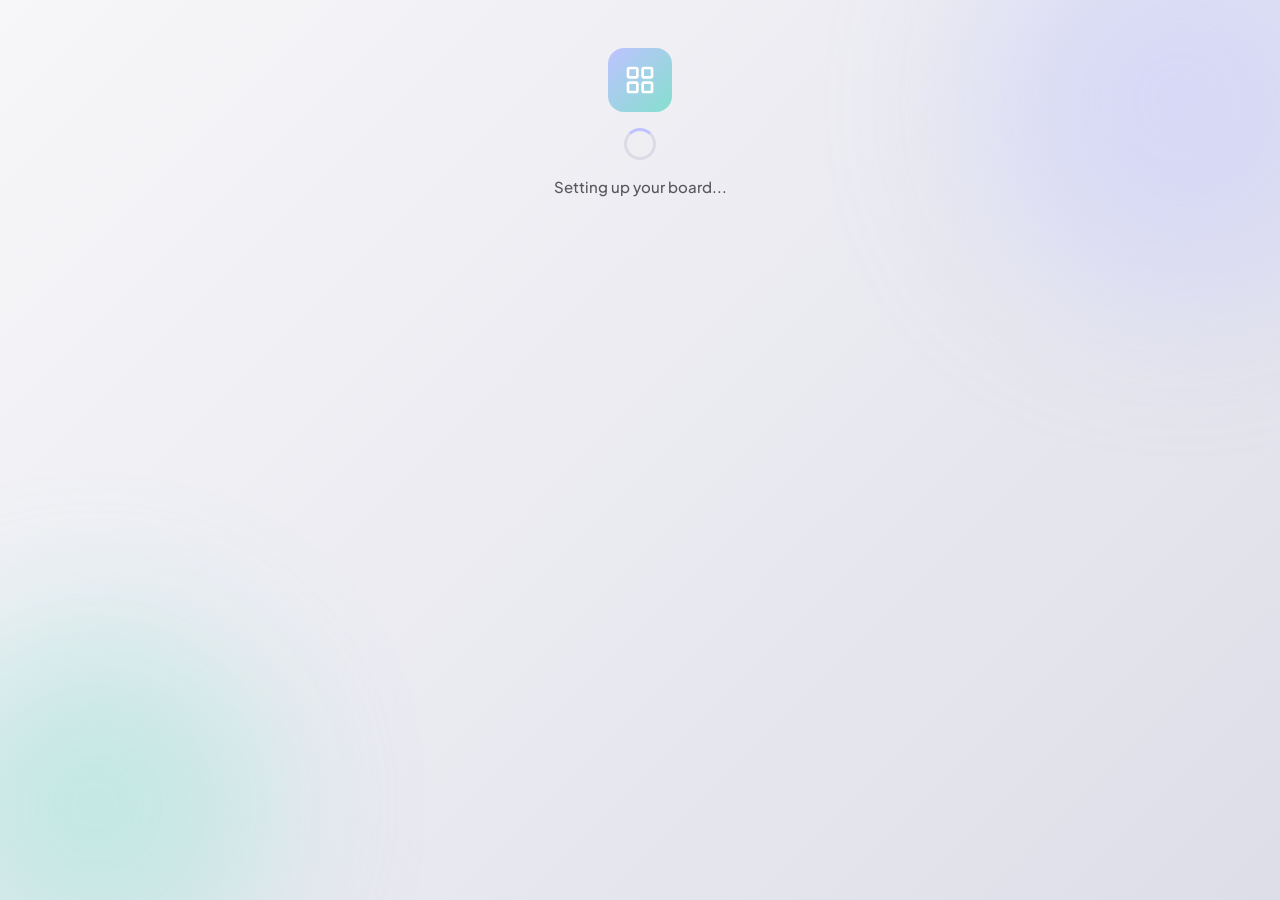
<file: generative_ui_agents/mcp-apps-generative-ui-showcase/mcp-server/apps/kanban-app.html>
<!doctype html>
<html lang="en">
  <head>
    <meta charset="UTF-8" />
    <meta name="viewport" content="width=device-width, initial-scale=1.0" />
    <title>Kanban Board</title>
    <link
      href="https://fonts.googleapis.com/css2?family=Plus+Jakarta+Sans:wght@400;500;600;700&display=swap"
      rel="stylesheet"
    />
    <style>
      /* =============================================================================
       DESIGN SYSTEM - CopilotKit Palette
    ============================================================================= */
      :root {
        /* Brand Colors */
        --color-lilac: #bec2ff;
        --color-lilac-light: #d4d7ff;
        --color-lilac-dark: #9599cc;
        --color-mint: #85e0ce;
        --color-mint-light: #a8e9dc;
        --color-mint-dark: #1b936f;

        /* Surfaces */
        --color-surface: #dedee9;
        --color-surface-light: #f7f7f9;
        --color-container: #ffffff;

        /* Text */
        --color-text-primary: #010507;
        --color-text-secondary: #57575b;
        --color-text-tertiary: #8e8e93;

        /* Borders */
        --color-border: #dbdbe5;
        --color-border-light: #ebebf0;
        --color-border-glass: rgba(255, 255, 255, 0.3);

        /* Glassmorphism */
        --color-glass: rgba(255, 255, 255, 0.7);
        --color-glass-subtle: rgba(255, 255, 255, 0.5);
        --color-glass-dark: rgba(255, 255, 255, 0.85);

        /* Status Colors */
        --color-success: #22c55e;
        --color-success-light: #dcfce7;
        --color-warning: #f59e0b;
        --color-warning-light: #fef3c7;
        --color-danger: #ef4444;
        --color-danger-light: #fee2e2;

        /* Column Colors */
        --column-backlog: linear-gradient(135deg, #94a3b8, #64748b);
        --column-todo: linear-gradient(
          135deg,
          var(--color-lilac),
          var(--color-lilac-dark)
        );
        --column-progress: linear-gradient(135deg, #f59e0b, #d97706);
        --column-done: linear-gradient(
          135deg,
          var(--color-mint),
          var(--color-mint-dark)
        );

        /* Shadows */
        --shadow-sm: 0 1px 2px rgba(0, 0, 0, 0.05);
        --shadow-md:
          0 4px 6px -1px rgba(0, 0, 0, 0.07), 0 2px 4px -1px rgba(0, 0, 0, 0.04);
        --shadow-lg:
          0 10px 25px -3px rgba(0, 0, 0, 0.08),
          0 4px 6px -2px rgba(0, 0, 0, 0.03);
        --shadow-glass: 0 4px 30px rgba(0, 0, 0, 0.1);

        /* Spacing */
        --space-1: 4px;
        --space-2: 8px;
        --space-3: 12px;
        --space-4: 16px;
        --space-5: 20px;
        --space-6: 24px;
        --space-8: 32px;

        /* Radii */
        --radius-sm: 6px;
        --radius-md: 8px;
        --radius-lg: 12px;
        --radius-xl: 16px;
        --radius-2xl: 24px;
        --radius-full: 9999px;

        /* Typography */
        --font-family:
          "Plus Jakarta Sans", system-ui, -apple-system, sans-serif;
        --font-size-xs: 11px;
        --font-size-sm: 13px;
        --font-size-base: 15px;
        --font-size-lg: 17px;
        --font-size-xl: 20px;
        --font-size-2xl: 24px;
      }

      /* =============================================================================
       BASE STYLES
    ============================================================================= */
      * {
        box-sizing: border-box;
        margin: 0;
        padding: 0;
      }

      body {
        font-family: var(--font-family);
        background: linear-gradient(
          135deg,
          var(--color-surface-light) 0%,
          var(--color-surface) 100%
        );
        color: var(--color-text-primary);
        line-height: 1.5;
        min-height: 100vh;
        -webkit-font-smoothing: antialiased;
        -moz-osx-font-smoothing: grayscale;
      }

      /* Abstract Background Shapes */
      body::before,
      body::after {
        content: "";
        position: fixed;
        border-radius: 50%;
        filter: blur(80px);
        opacity: 0.4;
        z-index: 0;
        pointer-events: none;
      }
      body::before {
        width: 400px;
        height: 400px;
        background: var(--color-lilac);
        top: -100px;
        right: -100px;
        animation: blob1 25s ease-in-out infinite;
      }
      body::after {
        width: 350px;
        height: 350px;
        background: var(--color-mint);
        bottom: -80px;
        left: -80px;
        animation: blob2 30s ease-in-out infinite;
      }

      @keyframes blob1 {
        0%,
        100% {
          transform: translate(0, 0) scale(1);
        }
        25% {
          transform: translate(-20px, 30px) scale(1.1);
        }
        50% {
          transform: translate(15px, -20px) scale(0.95);
        }
        75% {
          transform: translate(25px, 15px) scale(1.05);
        }
      }
      @keyframes blob2 {
        0%,
        100% {
          transform: translate(0, 0) scale(1);
        }
        33% {
          transform: translate(35px, -25px) scale(1.1);
        }
        66% {
          transform: translate(-20px, 20px) scale(0.9);
        }
      }

      #app {
        position: relative;
        z-index: 1;
        padding: var(--space-4);
        min-height: 100px;
      }

      /* =============================================================================
       GLASSMORPHISM COMPONENTS
    ============================================================================= */
      .glass {
        background: var(--color-glass);
        backdrop-filter: blur(12px);
        -webkit-backdrop-filter: blur(12px);
        border: 1px solid var(--color-border-glass);
        border-radius: var(--radius-xl);
        box-shadow: var(--shadow-glass);
      }

      .glass-subtle {
        background: var(--color-glass-subtle);
        backdrop-filter: blur(8px);
        -webkit-backdrop-filter: blur(8px);
        border: 1px solid var(--color-border-glass);
        border-radius: var(--radius-lg);
      }

      /* =============================================================================
       BOARD HEADER
    ============================================================================= */
      .board-header {
        background: var(--color-glass);
        backdrop-filter: blur(12px);
        -webkit-backdrop-filter: blur(12px);
        border: 1px solid var(--color-border-glass);
        border-radius: var(--radius-xl);
        padding: var(--space-4) var(--space-5);
        margin-bottom: var(--space-4);
        display: flex;
        align-items: center;
        justify-content: space-between;
        box-shadow: var(--shadow-glass);
      }

      .board-title-section {
        display: flex;
        align-items: center;
        gap: var(--space-3);
      }

      .board-icon {
        width: 40px;
        height: 40px;
        background: linear-gradient(
          135deg,
          var(--color-lilac),
          var(--color-mint)
        );
        border-radius: var(--radius-lg);
        display: flex;
        align-items: center;
        justify-content: center;
        color: white;
      }

      .board-icon svg {
        width: 20px;
        height: 20px;
      }

      .board-title {
        font-size: var(--font-size-xl);
        font-weight: 700;
        color: var(--color-text-primary);
      }

      .board-stats {
        display: flex;
        align-items: center;
        gap: var(--space-4);
      }

      .stat-badge {
        background: var(--color-glass-subtle);
        padding: var(--space-2) var(--space-3);
        border-radius: var(--radius-full);
        font-size: var(--font-size-sm);
        font-weight: 500;
        color: var(--color-text-secondary);
        display: flex;
        align-items: center;
        gap: var(--space-2);
      }

      .stat-badge svg {
        width: 14px;
        height: 14px;
        opacity: 0.7;
      }

      /* =============================================================================
       COLUMNS
    ============================================================================= */
      .columns {
        display: flex;
        gap: var(--space-4);
        overflow-x: auto;
        padding-bottom: var(--space-4);
        scroll-behavior: smooth;
      }

      /* Custom scrollbar */
      .columns::-webkit-scrollbar {
        height: 8px;
      }
      .columns::-webkit-scrollbar-track {
        background: var(--color-glass-subtle);
        border-radius: var(--radius-full);
      }
      .columns::-webkit-scrollbar-thumb {
        background: var(--color-lilac);
        border-radius: var(--radius-full);
      }

      .column {
        flex: 0 0 280px;
        background: var(--color-glass);
        backdrop-filter: blur(12px);
        -webkit-backdrop-filter: blur(12px);
        border: 1px solid var(--color-border-glass);
        border-radius: var(--radius-xl);
        display: flex;
        flex-direction: column;
        max-height: 480px;
        box-shadow: var(--shadow-glass);
        overflow: hidden;
        transition:
          transform 0.2s ease,
          box-shadow 0.2s ease;
      }

      .column:hover {
        transform: translateY(-2px);
        box-shadow: 0 8px 40px rgba(0, 0, 0, 0.12);
      }

      .column-header {
        padding: var(--space-3) var(--space-4);
        font-weight: 600;
        font-size: var(--font-size-sm);
        display: flex;
        align-items: center;
        justify-content: space-between;
        color: white;
        text-transform: uppercase;
        letter-spacing: 0.5px;
      }

      .column-header-content {
        display: flex;
        align-items: center;
        gap: var(--space-2);
      }

      .column-header svg {
        width: 16px;
        height: 16px;
        opacity: 0.9;
      }

      .column-count {
        background: rgba(255, 255, 255, 0.25);
        padding: 2px var(--space-2);
        border-radius: var(--radius-full);
        font-size: var(--font-size-xs);
        font-weight: 700;
        min-width: 20px;
        text-align: center;
      }

      .column-cards {
        flex: 1;
        overflow-y: auto;
        padding: var(--space-3);
        min-height: 80px;
        transition: background 0.2s ease;
      }

      /* Custom scrollbar for columns */
      .column-cards::-webkit-scrollbar {
        width: 4px;
      }
      .column-cards::-webkit-scrollbar-track {
        background: transparent;
      }
      .column-cards::-webkit-scrollbar-thumb {
        background: var(--color-border);
        border-radius: var(--radius-full);
      }

      .column-cards.drag-over {
        background: rgba(190, 194, 255, 0.2);
        border: 2px dashed var(--color-lilac);
        border-radius: var(--radius-lg);
      }

      /* =============================================================================
       CARDS
    ============================================================================= */
      .card {
        background: var(--color-glass-dark);
        backdrop-filter: blur(8px);
        -webkit-backdrop-filter: blur(8px);
        border: 1px solid var(--color-border-glass);
        border-radius: var(--radius-lg);
        padding: var(--space-3);
        margin-bottom: var(--space-3);
        cursor: grab;
        box-shadow: var(--shadow-md);
        transition:
          transform 0.15s ease,
          box-shadow 0.15s ease,
          opacity 0.15s ease;
      }

      .card:hover {
        transform: translateY(-2px);
        box-shadow: var(--shadow-lg);
      }

      .card:active {
        cursor: grabbing;
        transform: scale(0.98);
      }

      .card.dragging {
        opacity: 0.5;
        cursor: grabbing;
        transform: rotate(2deg) scale(1.02);
      }

      .card-header {
        display: flex;
        align-items: flex-start;
        gap: var(--space-2);
        margin-bottom: var(--space-2);
      }

      .card-grip {
        color: var(--color-text-tertiary);
        opacity: 0.5;
        flex-shrink: 0;
        margin-top: 2px;
      }

      .card-grip svg {
        width: 14px;
        height: 14px;
      }

      .card-title {
        font-weight: 600;
        font-size: var(--font-size-sm);
        color: var(--color-text-primary);
        flex: 1;
        line-height: 1.4;
      }

      .card-desc {
        font-size: var(--font-size-xs);
        color: var(--color-text-secondary);
        display: -webkit-box;
        -webkit-line-clamp: 2;
        -webkit-box-orient: vertical;
        overflow: hidden;
        margin-bottom: var(--space-2);
        line-height: 1.5;
      }

      .card-footer {
        display: flex;
        align-items: center;
        gap: var(--space-2);
        padding-top: var(--space-2);
        border-top: 1px solid var(--color-border-light);
      }

      .card-priority {
        display: flex;
        align-items: center;
        gap: var(--space-1);
        font-size: var(--font-size-xs);
        font-weight: 500;
        padding: 2px var(--space-2);
        border-radius: var(--radius-full);
      }

      .card-priority svg {
        width: 10px;
        height: 10px;
      }

      .priority-high {
        background: var(--color-danger-light);
        color: var(--color-danger);
      }
      .priority-medium {
        background: var(--color-warning-light);
        color: var(--color-warning);
      }
      .priority-low {
        background: var(--color-success-light);
        color: var(--color-success);
      }

      .card-tags {
        display: flex;
        gap: var(--space-1);
        flex-wrap: wrap;
        flex: 1;
        justify-content: flex-end;
      }

      .tag {
        font-size: 10px;
        font-weight: 500;
        background: var(--color-glass-subtle);
        color: var(--color-text-secondary);
        padding: 2px var(--space-2);
        border-radius: var(--radius-sm);
        border: 1px solid var(--color-border-light);
      }

      /* =============================================================================
       ADD CARD
    ============================================================================= */
      .add-card-btn {
        width: 100%;
        padding: var(--space-3);
        background: transparent;
        border: 2px dashed var(--color-border);
        border-radius: var(--radius-lg);
        cursor: pointer;
        color: var(--color-text-tertiary);
        font-size: var(--font-size-sm);
        font-weight: 500;
        font-family: var(--font-family);
        display: flex;
        align-items: center;
        justify-content: center;
        gap: var(--space-2);
        transition: all 0.2s ease;
      }

      .add-card-btn:hover {
        background: var(--color-glass-subtle);
        border-color: var(--color-lilac);
        color: var(--color-lilac-dark);
      }

      .add-card-btn svg {
        width: 16px;
        height: 16px;
      }

      .add-card-form {
        padding: var(--space-3);
        background: var(--color-glass-subtle);
        border-radius: var(--radius-lg);
        margin: var(--space-3);
      }

      .add-card-form input,
      .add-card-form textarea {
        width: 100%;
        padding: var(--space-3);
        border: 1px solid var(--color-border);
        border-radius: var(--radius-md);
        font-size: var(--font-size-sm);
        font-family: var(--font-family);
        margin-bottom: var(--space-2);
        background: var(--color-container);
        transition:
          border-color 0.2s ease,
          box-shadow 0.2s ease;
      }

      .add-card-form input:focus,
      .add-card-form textarea:focus {
        outline: none;
        border-color: var(--color-lilac);
        box-shadow: 0 0 0 3px rgba(190, 194, 255, 0.2);
      }

      .add-card-form textarea {
        resize: none;
        height: 60px;
      }

      .form-actions {
        display: flex;
        gap: var(--space-2);
      }

      /* =============================================================================
       BUTTONS
    ============================================================================= */
      button {
        cursor: pointer;
        border: none;
        font-family: var(--font-family);
      }

      button:disabled {
        opacity: 0.5;
        cursor: not-allowed;
      }

      button:focus-visible {
        outline: 2px solid var(--color-lilac);
        outline-offset: 2px;
      }

      .btn {
        padding: var(--space-2) var(--space-4);
        border-radius: var(--radius-md);
        font-size: var(--font-size-sm);
        font-weight: 600;
        cursor: pointer;
        border: none;
        transition: all 0.2s ease;
        display: inline-flex;
        align-items: center;
        gap: var(--space-2);
      }

      .btn:focus-visible {
        box-shadow: 0 0 0 3px rgba(190, 194, 255, 0.3);
      }

      .btn:active:not(:disabled) {
        transform: scale(0.98);
      }

      .btn-primary {
        background: linear-gradient(
          135deg,
          var(--color-lilac),
          var(--color-mint)
        );
        color: white;
        box-shadow: 0 2px 8px rgba(190, 194, 255, 0.4);
      }

      .btn-primary:hover:not(:disabled) {
        box-shadow: 0 4px 12px rgba(190, 194, 255, 0.5);
        transform: translateY(-1px);
      }

      .btn-secondary {
        background: var(--color-glass);
        color: var(--color-text-secondary);
        border: 1px solid var(--color-border);
      }

      .btn-secondary:hover:not(:disabled) {
        background: var(--color-container);
        border-color: var(--color-lilac);
      }

      .btn-danger {
        background: var(--color-danger);
        color: white;
      }

      .btn-danger:hover:not(:disabled) {
        background: #dc2626;
      }

      /* =============================================================================
       MODAL
    ============================================================================= */
      .modal-overlay {
        position: fixed;
        inset: 0;
        background: rgba(0, 0, 0, 0.4);
        backdrop-filter: blur(4px);
        display: none;
        align-items: center;
        justify-content: center;
        z-index: 100;
      }

      .modal-overlay.show {
        display: flex;
      }

      .modal {
        background: var(--color-glass-dark);
        backdrop-filter: blur(20px);
        -webkit-backdrop-filter: blur(20px);
        border: 1px solid var(--color-border-glass);
        border-radius: var(--radius-2xl);
        width: 90%;
        max-width: 420px;
        padding: var(--space-6);
        box-shadow: 0 25px 50px -12px rgba(0, 0, 0, 0.25);
        animation: modal-slide-up 0.3s ease;
      }

      @keyframes modal-slide-up {
        from {
          transform: translateY(20px);
          opacity: 0;
        }
        to {
          transform: translateY(0);
          opacity: 1;
        }
      }

      .modal-header {
        display: flex;
        justify-content: space-between;
        align-items: center;
        margin-bottom: var(--space-5);
      }

      .modal-title {
        font-size: var(--font-size-lg);
        font-weight: 700;
        color: var(--color-text-primary);
        display: flex;
        align-items: center;
        gap: var(--space-2);
      }

      .modal-title svg {
        width: 20px;
        height: 20px;
        color: var(--color-lilac-dark);
      }

      .modal-close {
        background: var(--color-glass-subtle);
        border: 1px solid var(--color-border-glass);
        border-radius: var(--radius-md);
        width: 32px;
        height: 32px;
        display: flex;
        align-items: center;
        justify-content: center;
        cursor: pointer;
        color: var(--color-text-secondary);
        transition: all 0.2s ease;
      }

      .modal-close:hover {
        background: var(--color-container);
        color: var(--color-text-primary);
      }

      .modal-close svg {
        width: 18px;
        height: 18px;
      }

      .modal-field {
        margin-bottom: var(--space-4);
      }

      .modal-field label {
        display: block;
        font-size: var(--font-size-xs);
        font-weight: 600;
        text-transform: uppercase;
        letter-spacing: 0.5px;
        margin-bottom: var(--space-2);
        color: var(--color-text-secondary);
      }

      .modal-field input,
      .modal-field textarea,
      .modal-field select {
        width: 100%;
        padding: var(--space-3);
        border: 1px solid var(--color-border);
        border-radius: var(--radius-md);
        font-size: var(--font-size-sm);
        font-family: var(--font-family);
        background: var(--color-container);
        transition:
          border-color 0.2s ease,
          box-shadow 0.2s ease;
      }

      .modal-field input:focus,
      .modal-field textarea:focus,
      .modal-field select:focus {
        outline: none;
        border-color: var(--color-lilac);
        box-shadow: 0 0 0 3px rgba(190, 194, 255, 0.2);
      }

      .modal-field textarea {
        resize: none;
        height: 100px;
      }

      .modal-actions {
        display: flex;
        gap: var(--space-3);
        justify-content: flex-end;
        margin-top: var(--space-5);
        padding-top: var(--space-4);
        border-top: 1px solid var(--color-border-light);
      }

      /* Delete Confirmation Modal */
      .delete-modal-content {
        text-align: center;
        padding: var(--space-4) 0;
      }

      .delete-icon {
        width: 64px;
        height: 64px;
        background: var(--color-danger-light);
        border-radius: 50%;
        display: flex;
        align-items: center;
        justify-content: center;
        margin: 0 auto var(--space-4);
      }

      .delete-icon svg {
        width: 32px;
        height: 32px;
        color: var(--color-danger);
      }

      .delete-title {
        font-size: var(--font-size-lg);
        font-weight: 700;
        color: var(--color-text-primary);
        margin-bottom: var(--space-2);
      }

      .delete-message {
        font-size: var(--font-size-sm);
        color: var(--color-text-secondary);
        margin-bottom: var(--space-4);
      }

      .delete-actions {
        display: flex;
        gap: var(--space-3);
        justify-content: center;
      }

      /* =============================================================================
       LOADING STATE
    ============================================================================= */
      .loading {
        text-align: center;
        padding: var(--space-8);
      }

      .loading-icon {
        width: 64px;
        height: 64px;
        background: linear-gradient(
          135deg,
          var(--color-lilac),
          var(--color-mint)
        );
        border-radius: var(--radius-xl);
        display: flex;
        align-items: center;
        justify-content: center;
        margin: 0 auto var(--space-4);
        color: white;
      }

      .loading-icon svg {
        width: 32px;
        height: 32px;
      }

      .spinner {
        width: 32px;
        height: 32px;
        border: 3px solid var(--color-border);
        border-top-color: var(--color-lilac);
        border-radius: 50%;
        animation: spin 1s linear infinite;
        margin: 0 auto var(--space-4);
      }

      @keyframes spin {
        to {
          transform: rotate(360deg);
        }
      }

      .loading-text {
        font-size: var(--font-size-base);
        color: var(--color-text-secondary);
        font-weight: 500;
      }

      /* =============================================================================
       ANIMATIONS
    ============================================================================= */
      @keyframes fade-in {
        from {
          opacity: 0;
          transform: translateY(10px);
        }
        to {
          opacity: 1;
          transform: translateY(0);
        }
      }

      .column {
        animation: fade-in 0.3s ease;
      }

      .card {
        animation: fade-in 0.2s ease;
      }
    </style>
  </head>
  <body>
    <div id="app">
      <div class="loading">
        <div class="loading-icon">
          <!-- layout-grid icon -->
          <svg
            xmlns="http://www.w3.org/2000/svg"
            viewBox="0 0 24 24"
            fill="none"
            stroke="currentColor"
            stroke-width="2"
            stroke-linecap="round"
            stroke-linejoin="round"
          >
            <rect width="7" height="7" x="3" y="3" rx="1" />
            <rect width="7" height="7" x="14" y="3" rx="1" />
            <rect width="7" height="7" x="14" y="14" rx="1" />
            <rect width="7" height="7" x="3" y="14" rx="1" />
          </svg>
        </div>
        <div class="spinner"></div>
        <p class="loading-text">Setting up your board...</p>
      </div>
    </div>

    <!-- Edit Card Modal -->
    <div class="modal-overlay" id="modal">
      <div class="modal">
        <div class="modal-header">
          <span class="modal-title">
            <!-- edit icon -->
            <svg
              xmlns="http://www.w3.org/2000/svg"
              viewBox="0 0 24 24"
              fill="none"
              stroke="currentColor"
              stroke-width="2"
              stroke-linecap="round"
              stroke-linejoin="round"
            >
              <path d="M17 3a2.85 2.83 0 1 1 4 4L7.5 20.5 2 22l1.5-5.5Z" />
              <path d="m15 5 4 4" />
            </svg>
            Edit Card
          </span>
          <button class="modal-close" onclick="closeModal()">
            <!-- x icon -->
            <svg
              xmlns="http://www.w3.org/2000/svg"
              viewBox="0 0 24 24"
              fill="none"
              stroke="currentColor"
              stroke-width="2"
              stroke-linecap="round"
              stroke-linejoin="round"
            >
              <path d="M18 6 6 18" />
              <path d="m6 6 12 12" />
            </svg>
          </button>
        </div>
        <div class="modal-field">
          <label>Title</label>
          <input type="text" id="modal-title" placeholder="Enter card title" />
        </div>
        <div class="modal-field">
          <label>Description</label>
          <textarea
            id="modal-desc"
            placeholder="Add a description..."
          ></textarea>
        </div>
        <div class="modal-field">
          <label>Priority</label>
          <select id="modal-priority">
            <option value="low">Low Priority</option>
            <option value="medium">Medium Priority</option>
            <option value="high">High Priority</option>
          </select>
        </div>
        <div class="modal-actions">
          <button class="btn btn-danger" onclick="deleteCurrentCard()">
            <!-- trash icon -->
            <svg
              xmlns="http://www.w3.org/2000/svg"
              width="14"
              height="14"
              viewBox="0 0 24 24"
              fill="none"
              stroke="currentColor"
              stroke-width="2"
              stroke-linecap="round"
              stroke-linejoin="round"
            >
              <path d="M3 6h18" />
              <path d="M19 6v14c0 1-1 2-2 2H7c-1 0-2-1-2-2V6" />
              <path d="M8 6V4c0-1 1-2 2-2h4c1 0 2 1 2 2v2" />
            </svg>
            Delete
          </button>
          <button class="btn btn-secondary" onclick="closeModal()">
            Cancel
          </button>
          <button class="btn btn-primary" onclick="saveCard()">
            Save Changes
          </button>
        </div>
      </div>
    </div>

    <!-- Delete Confirmation Modal -->
    <div class="modal-overlay" id="delete-modal">
      <div class="modal" style="max-width: 340px">
        <div class="delete-modal-content">
          <div class="delete-icon">
            <!-- trash icon -->
            <svg
              xmlns="http://www.w3.org/2000/svg"
              viewBox="0 0 24 24"
              fill="none"
              stroke="currentColor"
              stroke-width="2"
              stroke-linecap="round"
              stroke-linejoin="round"
            >
              <path d="M3 6h18" />
              <path d="M19 6v14c0 1-1 2-2 2H7c-1 0-2-1-2-2V6" />
              <path d="M8 6V4c0-1 1-2 2-2h4c1 0 2 1 2 2v2" />
            </svg>
          </div>
          <h3 class="delete-title">Delete Card?</h3>
          <p class="delete-message">
            This action cannot be undone. The card will be permanently removed.
          </p>
          <div class="delete-actions">
            <button class="btn btn-secondary" onclick="cancelDelete()">
              Cancel
            </button>
            <button class="btn btn-danger" onclick="confirmDelete()">
              Delete Card
            </button>
          </div>
        </div>
      </div>
    </div>

    <script>
      // Lucide SVG Icons
      const icons = {
        layoutGrid: `<svg xmlns="http://www.w3.org/2000/svg" viewBox="0 0 24 24" fill="none" stroke="currentColor" stroke-width="2" stroke-linecap="round" stroke-linejoin="round"><rect width="7" height="7" x="3" y="3" rx="1"/><rect width="7" height="7" x="14" y="3" rx="1"/><rect width="7" height="7" x="14" y="14" rx="1"/><rect width="7" height="7" x="3" y="14" rx="1"/></svg>`,
        columns: `<svg xmlns="http://www.w3.org/2000/svg" viewBox="0 0 24 24" fill="none" stroke="currentColor" stroke-width="2" stroke-linecap="round" stroke-linejoin="round"><rect width="18" height="18" x="3" y="3" rx="2"/><path d="M9 3v18"/><path d="M15 3v18"/></svg>`,
        cards: `<svg xmlns="http://www.w3.org/2000/svg" viewBox="0 0 24 24" fill="none" stroke="currentColor" stroke-width="2" stroke-linecap="round" stroke-linejoin="round"><rect width="20" height="14" x="2" y="5" rx="2"/><path d="M2 10h20"/></svg>`,
        gripVertical: `<svg xmlns="http://www.w3.org/2000/svg" viewBox="0 0 24 24" fill="none" stroke="currentColor" stroke-width="2" stroke-linecap="round" stroke-linejoin="round"><circle cx="9" cy="12" r="1"/><circle cx="9" cy="5" r="1"/><circle cx="9" cy="19" r="1"/><circle cx="15" cy="12" r="1"/><circle cx="15" cy="5" r="1"/><circle cx="15" cy="19" r="1"/></svg>`,
        plus: `<svg xmlns="http://www.w3.org/2000/svg" viewBox="0 0 24 24" fill="none" stroke="currentColor" stroke-width="2" stroke-linecap="round" stroke-linejoin="round"><path d="M5 12h14"/><path d="M12 5v14"/></svg>`,
        circle: `<svg xmlns="http://www.w3.org/2000/svg" viewBox="0 0 24 24" fill="none" stroke="currentColor" stroke-width="2" stroke-linecap="round" stroke-linejoin="round"><circle cx="12" cy="12" r="10"/></svg>`,
        alertCircle: `<svg xmlns="http://www.w3.org/2000/svg" viewBox="0 0 24 24" fill="none" stroke="currentColor" stroke-width="2" stroke-linecap="round" stroke-linejoin="round"><circle cx="12" cy="12" r="10"/><path d="M12 8v4"/><path d="M12 16h.01"/></svg>`,
        archive: `<svg xmlns="http://www.w3.org/2000/svg" viewBox="0 0 24 24" fill="none" stroke="currentColor" stroke-width="2" stroke-linecap="round" stroke-linejoin="round"><rect width="20" height="5" x="2" y="3" rx="1"/><path d="M4 8v11a2 2 0 0 0 2 2h12a2 2 0 0 0 2-2V8"/><path d="M10 12h4"/></svg>`,
        clock: `<svg xmlns="http://www.w3.org/2000/svg" viewBox="0 0 24 24" fill="none" stroke="currentColor" stroke-width="2" stroke-linecap="round" stroke-linejoin="round"><circle cx="12" cy="12" r="10"/><polyline points="12 6 12 12 16 14"/></svg>`,
        checkCircle: `<svg xmlns="http://www.w3.org/2000/svg" viewBox="0 0 24 24" fill="none" stroke="currentColor" stroke-width="2" stroke-linecap="round" stroke-linejoin="round"><circle cx="12" cy="12" r="10"/><path d="m9 12 2 2 4-4"/></svg>`,
      };

      // Column icons and colors
      const columnStyles = {
        Backlog: { icon: icons.archive, gradient: "var(--column-backlog)" },
        "To Do": { icon: icons.circle, gradient: "var(--column-todo)" },
        "In Progress": {
          icon: icons.clock,
          gradient: "var(--column-progress)",
        },
        Done: { icon: icons.checkCircle, gradient: "var(--column-done)" },
      };

      // State
      let board = null;
      let currentCard = null;
      let draggedCard = null;

      // MCP Apps communication module
      const mcpApp = (() => {
        let requestId = 1;
        const pendingRequests = new Map();

        function sendRequest(method, params) {
          const id = requestId++;
          return new Promise((resolve, reject) => {
            pendingRequests.set(id, { resolve, reject });
            window.parent.postMessage(
              { jsonrpc: "2.0", id, method, params },
              "*",
            );
          });
        }

        function sendNotification(method, params) {
          window.parent.postMessage({ jsonrpc: "2.0", method, params }, "*");
        }

        window.addEventListener("message", (event) => {
          const data = event.data;
          if (!data || typeof data !== "object") return;

          if (data.id && pendingRequests.has(data.id)) {
            const { resolve, reject } = pendingRequests.get(data.id);
            pendingRequests.delete(data.id);
            if (data.error) {
              reject(data.error);
            } else {
              resolve(data.result);
            }
            return;
          }

          if (data.method) {
            const handler = notificationHandlers[data.method];
            if (handler) handler(data.params);
          }
        });

        const notificationHandlers = {};
        function onNotification(method, handler) {
          notificationHandlers[method] = handler;
        }

        return { sendRequest, sendNotification, onNotification };
      })();

      function reportSize() {
        const app = document.getElementById("app");
        mcpApp.sendNotification("ui/notifications/size-change", {
          width: Math.ceil(app.scrollWidth),
          height: Math.ceil(app.scrollHeight),
        });
      }

      // Get column style
      function getColumnStyle(colName) {
        // Try exact match first
        if (columnStyles[colName]) return columnStyles[colName];

        // Try partial match
        const nameLower = colName.toLowerCase();
        if (nameLower.includes("backlog")) return columnStyles["Backlog"];
        if (nameLower.includes("done") || nameLower.includes("complete"))
          return columnStyles["Done"];
        if (nameLower.includes("progress") || nameLower.includes("doing"))
          return columnStyles["In Progress"];
        if (nameLower.includes("todo") || nameLower.includes("to do"))
          return columnStyles["To Do"];

        // Default
        return { icon: icons.circle, gradient: "var(--column-todo)" };
      }

      // Render board
      function renderBoard() {
        if (!board) return;
        const totalCards = board.columns.reduce(
          (sum, c) => sum + c.cards.length,
          0,
        );

        const html = `
        <div class="board-header">
          <div class="board-title-section">
            <div class="board-icon">${icons.layoutGrid}</div>
            <h1 class="board-title">${board.name}</h1>
          </div>
          <div class="board-stats">
            <div class="stat-badge">${icons.columns} ${board.columns.length} columns</div>
            <div class="stat-badge">${icons.cards} ${totalCards} cards</div>
          </div>
        </div>
        <div class="columns">
          ${board.columns
            .map((col) => {
              const style = getColumnStyle(col.name);
              return `
            <div class="column" data-column-id="${col.id}">
              <div class="column-header" style="background: ${col.color || style.gradient}">
                <div class="column-header-content">
                  ${style.icon}
                  <span>${col.name}</span>
                </div>
                <span class="column-count">${col.cards.length}</span>
              </div>
              <div class="column-cards"
                   ondragover="handleDragOver(event)"
                   ondragleave="handleDragLeave(event)"
                   ondrop="handleDrop(event, '${col.id}')">
                ${col.cards
                  .map(
                    (card) => `
                  <div class="card"
                       draggable="true"
                       data-card-id="${card.id}"
                       ondragstart="handleDragStart(event, '${card.id}')"
                       ondragend="handleDragEnd(event)"
                       onclick="openCardModal('${card.id}')">
                    <div class="card-header">
                      <div class="card-grip">${icons.gripVertical}</div>
                      <div class="card-title">${card.title}</div>
                    </div>
                    ${card.description ? `<div class="card-desc">${card.description}</div>` : ""}
                    <div class="card-footer">
                      <div class="card-priority priority-${card.priority}">
                        ${icons.alertCircle}
                        ${card.priority}
                      </div>
                      <div class="card-tags">
                        ${card.tags
                          .slice(0, 2)
                          .map((t) => `<span class="tag">${t}</span>`)
                          .join("")}
                      </div>
                    </div>
                  </div>
                `,
                  )
                  .join("")}
              </div>
              <div class="add-card-form" id="form-${col.id}" style="display: none;">
                <input type="text" placeholder="Enter card title..." id="input-${col.id}" />
                <div class="form-actions">
                  <button class="btn btn-secondary" onclick="hideAddForm('${col.id}')">Cancel</button>
                  <button class="btn btn-primary" onclick="submitCard('${col.id}')">Add Card</button>
                </div>
              </div>
              <div style="padding: var(--space-3);" id="btn-${col.id}">
                <button class="add-card-btn" onclick="showAddForm('${col.id}')">
                  ${icons.plus}
                  Add card
                </button>
              </div>
            </div>
          `;
            })
            .join("")}
        </div>
      `;
        document.getElementById("app").innerHTML = html;
        requestAnimationFrame(reportSize);
      }

      // Drag and drop handlers
      function handleDragStart(e, cardId) {
        draggedCard = cardId;
        e.target.classList.add("dragging");
        e.dataTransfer.effectAllowed = "move";
      }

      function handleDragEnd(e) {
        e.target.classList.remove("dragging");
        draggedCard = null;
      }

      function handleDragOver(e) {
        e.preventDefault();
        e.currentTarget.classList.add("drag-over");
      }

      function handleDragLeave(e) {
        e.currentTarget.classList.remove("drag-over");
      }

      async function handleDrop(e, columnId) {
        e.preventDefault();
        e.currentTarget.classList.remove("drag-over");
        if (!draggedCard || !board) return;

        try {
          const result = await mcpApp.sendRequest("tools/call", {
            name: "move-card",
            arguments: {
              boardId: board.id,
              cardId: draggedCard,
              targetColumnId: columnId,
            },
          });
          if (result?.structuredContent?.board) {
            board = result.structuredContent.board;
            renderBoard();
          }
        } catch (err) {
          console.error("Move card failed:", err);
        }
      }

      // Add card form
      function showAddForm(colId) {
        document.getElementById(`form-${colId}`).style.display = "block";
        document.getElementById(`btn-${colId}`).style.display = "none";
        document.getElementById(`input-${colId}`).focus();
      }

      function hideAddForm(colId) {
        document.getElementById(`form-${colId}`).style.display = "none";
        document.getElementById(`btn-${colId}`).style.display = "block";
        document.getElementById(`input-${colId}`).value = "";
      }

      async function submitCard(colId) {
        const input = document.getElementById(`input-${colId}`);
        const title = input.value.trim();
        if (!title || !board) return;

        try {
          const result = await mcpApp.sendRequest("tools/call", {
            name: "add-card",
            arguments: {
              boardId: board.id,
              columnId: colId,
              title,
              priority: "medium",
            },
          });
          if (result?.structuredContent?.board) {
            board = result.structuredContent.board;
            renderBoard();
          }
        } catch (err) {
          console.error("Add card failed:", err);
        }
        hideAddForm(colId);
      }

      // Modal handlers
      function openCardModal(cardId) {
        for (const col of board.columns) {
          const card = col.cards.find((c) => c.id === cardId);
          if (card) {
            currentCard = card;
            document.getElementById("modal-title").value = card.title;
            document.getElementById("modal-desc").value =
              card.description || "";
            document.getElementById("modal-priority").value = card.priority;
            document.getElementById("modal").classList.add("show");
            return;
          }
        }
      }

      function closeModal() {
        document.getElementById("modal").classList.remove("show");
        currentCard = null;
      }

      async function saveCard() {
        if (!currentCard || !board) return;

        const title = document.getElementById("modal-title").value.trim();
        const description = document.getElementById("modal-desc").value.trim();
        const priority = document.getElementById("modal-priority").value;

        if (!title) return;

        try {
          const result = await mcpApp.sendRequest("tools/call", {
            name: "update-card",
            arguments: {
              boardId: board.id,
              cardId: currentCard.id,
              updates: { title, description, priority },
            },
          });
          if (result?.structuredContent?.board) {
            board = result.structuredContent.board;
            renderBoard();
          }
        } catch (err) {
          console.error("Update card failed:", err);
        }
        closeModal();
      }

      function deleteCurrentCard() {
        if (!currentCard || !board) return;
        document.getElementById("delete-modal").classList.add("show");
      }

      function cancelDelete() {
        document.getElementById("delete-modal").classList.remove("show");
      }

      async function confirmDelete() {
        if (!currentCard || !board) return;
        document.getElementById("delete-modal").classList.remove("show");

        try {
          const result = await mcpApp.sendRequest("tools/call", {
            name: "delete-card",
            arguments: { boardId: board.id, cardId: currentCard.id },
          });
          if (result?.structuredContent?.board) {
            board = result.structuredContent.board;
            renderBoard();
          }
        } catch (err) {
          console.error("Delete card failed:", err);
        }
        closeModal();
      }

      // Initialize
      window.addEventListener("load", async () => {
        mcpApp.onNotification("ui/notifications/tool-result", (params) => {
          const data = params?.structuredContent;
          if (data?.board) {
            board = data.board;
            renderBoard();
          }
        });

        try {
          await mcpApp.sendRequest("ui/initialize", {
            protocolVersion: "2025-06-18",
            appInfo: { name: "Kanban Board", version: "1.0.0" },
            appCapabilities: {},
          });
          mcpApp.sendNotification("ui/notifications/initialized", {});
        } catch (err) {
          console.error("Init failed:", err);
        }

        new ResizeObserver(reportSize).observe(document.getElementById("app"));
      });
    </script>
  </body>
</html>
</file>
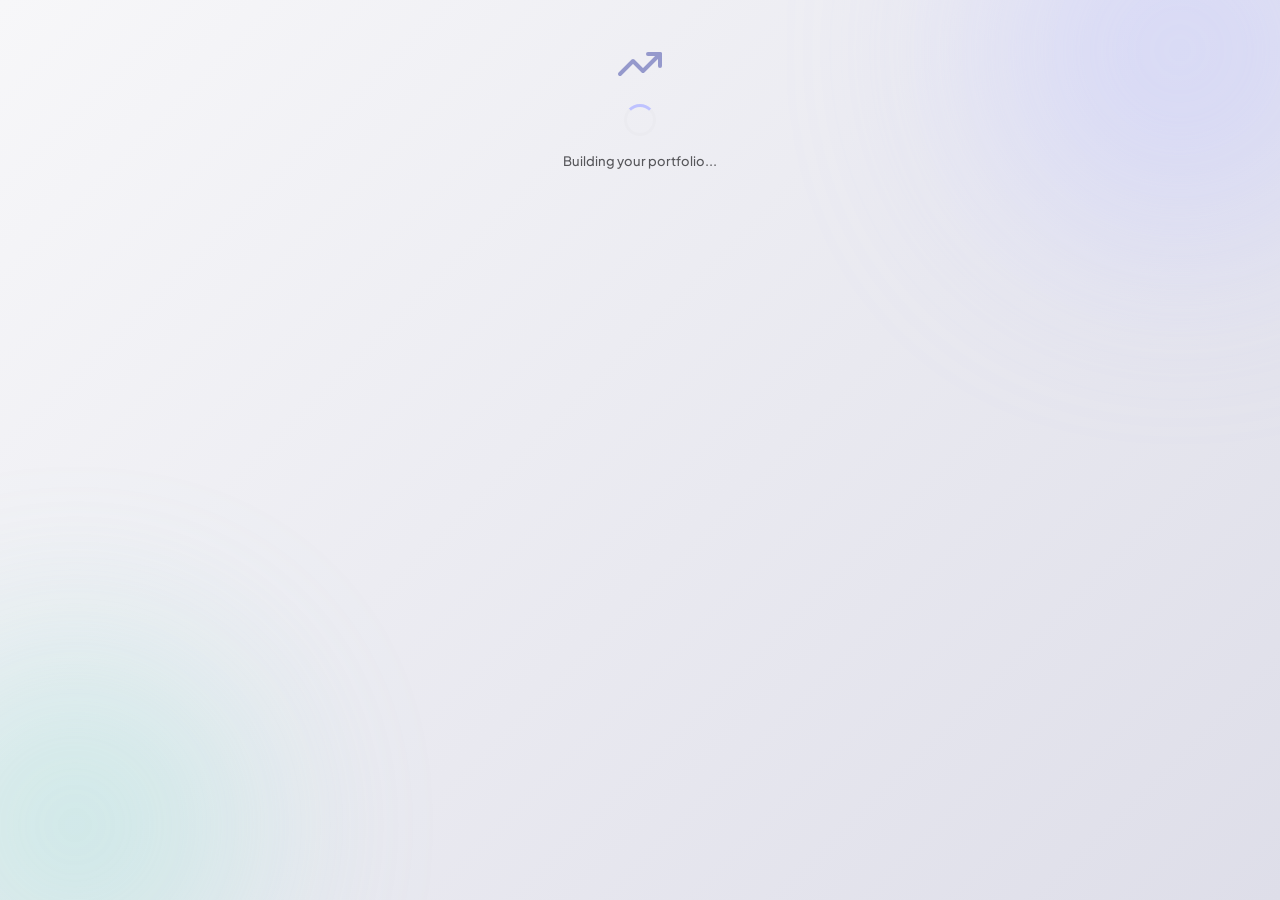
<file: generative_ui_agents/mcp-apps-generative-ui-showcase/mcp-server/apps/trading-app.html>
<!doctype html>
<html lang="en">
  <head>
    <meta charset="UTF-8" />
    <meta name="viewport" content="width=device-width, initial-scale=1.0" />
    <title>Investment Simulator</title>
    <!-- Plus Jakarta Sans - CopilotKit's brand font -->
    <link
      href="https://fonts.googleapis.com/css2?family=Plus+Jakarta+Sans:wght@400;500;600;700&display=swap"
      rel="stylesheet"
    />
    <style>
      /* ==========================================================================
       DESIGN SYSTEM - CopilotKit Glassmorphism Theme
    ========================================================================== */
      *,
      *::before,
      *::after {
        box-sizing: border-box;
        margin: 0;
        padding: 0;
      }

      :root {
        /* CopilotKit Brand Colors */
        --color-lilac: #bec2ff;
        --color-lilac-light: #d4d7ff;
        --color-lilac-dark: #9599cc;
        --color-mint: #85e0ce;
        --color-mint-light: #a8e9dc;
        --color-mint-dark: #1b936f;

        /* Surfaces */
        --color-surface: #dedee9;
        --color-surface-light: #f7f7f9;
        --color-container: #ffffff;

        /* Text */
        --color-text-primary: #010507;
        --color-text-secondary: #57575b;
        --color-text-tertiary: #8e8e93;

        /* Borders */
        --color-border: #dbdbe5;
        --color-border-light: #ebebf0;
        --color-border-glass: rgba(255, 255, 255, 0.3);

        /* Glassmorphism */
        --color-glass: rgba(255, 255, 255, 0.7);
        --color-glass-subtle: rgba(255, 255, 255, 0.5);
        --color-glass-dark: rgba(255, 255, 255, 0.85);

        /* Semantic Colors */
        --color-success: #22c55e;
        --color-success-light: #dcfce7;
        --color-success-dark: #16a34a;
        --color-danger: #ef4444;
        --color-danger-light: #fef2f2;
        --color-danger-dark: #dc2626;

        /* Shadows */
        --shadow-sm: 0 1px 2px rgba(0, 0, 0, 0.05);
        --shadow-md:
          0 4px 6px -1px rgba(0, 0, 0, 0.07), 0 2px 4px -1px rgba(0, 0, 0, 0.04);
        --shadow-lg:
          0 10px 25px -3px rgba(0, 0, 0, 0.08),
          0 4px 6px -2px rgba(0, 0, 0, 0.03);
        --shadow-glass: 0 4px 30px rgba(0, 0, 0, 0.1);

        /* Spacing */
        --space-1: 4px;
        --space-2: 8px;
        --space-3: 12px;
        --space-4: 16px;
        --space-5: 20px;
        --space-6: 24px;

        /* Radii */
        --radius-sm: 6px;
        --radius-md: 8px;
        --radius-lg: 12px;
        --radius-xl: 16px;
        --radius-2xl: 24px;
        --radius-full: 9999px;

        /* Typography */
        --font-family:
          "Plus Jakarta Sans", system-ui, -apple-system, sans-serif;
        --font-size-xs: 11px;
        --font-size-sm: 13px;
        --font-size-base: 15px;
        --font-size-lg: 17px;
        --font-size-xl: 20px;
        --font-size-2xl: 24px;
        --font-size-3xl: 32px;
      }

      /* ==========================================================================
       BASE STYLES
    ========================================================================== */
      body {
        font-family: var(--font-family);
        background: linear-gradient(
          135deg,
          var(--color-surface-light) 0%,
          var(--color-surface) 100%
        );
        color: var(--color-text-primary);
        line-height: 1.5;
        min-height: 100vh;
        -webkit-font-smoothing: antialiased;
        -moz-osx-font-smoothing: grayscale;
      }

      /* Abstract background shapes */
      body::before {
        content: "";
        position: fixed;
        top: -150px;
        right: -100px;
        width: 400px;
        height: 400px;
        background: var(--color-lilac);
        border-radius: 50%;
        filter: blur(100px);
        opacity: 0.4;
        z-index: -1;
        animation: blob1 25s ease-in-out infinite;
      }

      body::after {
        content: "";
        position: fixed;
        bottom: -100px;
        left: -100px;
        width: 350px;
        height: 350px;
        background: var(--color-mint);
        border-radius: 50%;
        filter: blur(100px);
        opacity: 0.3;
        z-index: -1;
        animation: blob2 30s ease-in-out infinite;
      }

      @keyframes blob1 {
        0%,
        100% {
          transform: translate(0, 0) scale(1);
        }
        33% {
          transform: translate(-20px, 30px) scale(1.05);
        }
        66% {
          transform: translate(15px, -20px) scale(0.95);
        }
      }

      @keyframes blob2 {
        0%,
        100% {
          transform: translate(0, 0) scale(1);
        }
        50% {
          transform: translate(30px, -25px) scale(1.08);
        }
      }

      /* ==========================================================================
       UTILITY CLASSES
    ========================================================================== */
      .hidden {
        display: none !important;
      }
      .flex {
        display: flex;
      }
      .flex-1 {
        flex: 1;
      }
      .items-center {
        align-items: center;
      }
      .justify-between {
        justify-content: space-between;
      }
      .gap-2 {
        gap: var(--space-2);
      }
      .gap-3 {
        gap: var(--space-3);
      }
      .gap-4 {
        gap: var(--space-4);
      }
      .grid {
        display: grid;
      }
      .grid-cols-2 {
        grid-template-columns: repeat(2, 1fr);
      }
      .text-center {
        text-align: center;
      }
      .text-right {
        text-align: right;
      }
      .ml-2 {
        margin-left: var(--space-2);
      }
      .mr-2 {
        margin-right: var(--space-2);
      }

      /* ==========================================================================
       GLASSMORPHISM COMPONENTS
    ========================================================================== */
      .glass {
        background: var(--color-glass);
        backdrop-filter: blur(12px);
        -webkit-backdrop-filter: blur(12px);
        border: 1px solid var(--color-border-glass);
        border-radius: var(--radius-xl);
      }

      .card {
        background: var(--color-glass);
        backdrop-filter: blur(12px);
        -webkit-backdrop-filter: blur(12px);
        border: 1px solid var(--color-border-glass);
        border-radius: var(--radius-xl);
        padding: var(--space-4);
        margin-bottom: var(--space-3);
        box-shadow: var(--shadow-glass);
      }

      /* ==========================================================================
       BUTTONS
    ========================================================================== */
      button {
        cursor: pointer;
        border: none;
        font: inherit;
        font-family: var(--font-family);
      }

      button:disabled {
        opacity: 0.5;
        cursor: not-allowed;
      }

      .btn {
        display: inline-flex;
        align-items: center;
        justify-content: center;
        gap: var(--space-2);
        padding: var(--space-2) var(--space-4);
        border-radius: var(--radius-lg);
        font-weight: 600;
        font-size: var(--font-size-sm);
        transition: all 0.2s ease;
      }

      .btn-sm {
        padding: var(--space-1) var(--space-3);
        font-size: var(--font-size-xs);
        border-radius: var(--radius-md);
      }

      .btn-primary {
        background: linear-gradient(
          135deg,
          var(--color-lilac),
          var(--color-mint)
        );
        color: var(--color-text-primary);
        box-shadow: var(--shadow-sm);
      }

      .btn-primary:hover:not(:disabled) {
        transform: translateY(-1px);
        box-shadow: var(--shadow-md);
      }

      .btn-success {
        background: linear-gradient(
          135deg,
          var(--color-mint),
          var(--color-mint-dark)
        );
        color: white;
      }

      .btn-success:hover:not(:disabled) {
        transform: translateY(-1px);
        box-shadow: 0 4px 12px rgba(133, 224, 206, 0.3);
      }

      .btn-danger {
        background: linear-gradient(
          135deg,
          var(--color-danger),
          var(--color-danger-dark)
        );
        color: white;
      }

      .btn-danger:hover:not(:disabled) {
        transform: translateY(-1px);
        box-shadow: 0 4px 12px rgba(239, 68, 68, 0.3);
      }

      .btn-outline {
        background: var(--color-glass-subtle);
        border: 1px solid var(--color-border-glass);
        color: var(--color-text-secondary);
      }

      .btn-outline:hover:not(:disabled) {
        background: var(--color-glass);
        border-color: var(--color-lilac);
        color: var(--color-text-primary);
      }

      button:focus-visible {
        outline: 2px solid var(--color-lilac);
        outline-offset: 2px;
      }

      .btn:focus-visible {
        box-shadow: 0 0 0 3px rgba(190, 194, 255, 0.3);
      }

      .btn:active:not(:disabled) {
        transform: scale(0.98);
      }

      /* ==========================================================================
       ANIMATIONS
    ========================================================================== */
      @keyframes spin {
        to {
          transform: rotate(360deg);
        }
      }

      @keyframes slide-up {
        from {
          transform: translateY(20px);
          opacity: 0;
        }
        to {
          transform: translateY(0);
          opacity: 1;
        }
      }

      @keyframes fade-in {
        from {
          opacity: 0;
        }
        to {
          opacity: 1;
        }
      }

      .animate-spin {
        animation: spin 1s linear infinite;
      }

      /* ==========================================================================
       PORTFOLIO HEADER
    ========================================================================== */
      .portfolio-header {
        background: linear-gradient(
          135deg,
          var(--color-lilac-light),
          var(--color-mint-light)
        );
        backdrop-filter: blur(12px);
        -webkit-backdrop-filter: blur(12px);
        border: 1px solid var(--color-border-glass);
        border-radius: var(--radius-xl);
        padding: var(--space-5);
        margin-bottom: var(--space-4);
        box-shadow: var(--shadow-glass);
      }

      .portfolio-label {
        font-size: var(--font-size-xs);
        font-weight: 500;
        color: var(--color-text-secondary);
        text-transform: uppercase;
        letter-spacing: 0.5px;
        margin-bottom: var(--space-1);
      }

      .total-value {
        font-size: var(--font-size-3xl);
        font-weight: 700;
        color: var(--color-text-primary);
        letter-spacing: -0.5px;
      }

      .profit-loss {
        font-weight: 600;
      }

      .profit-loss.positive {
        color: var(--color-mint-dark);
      }

      .profit-loss.negative {
        color: var(--color-danger);
      }

      .cash-display {
        display: flex;
        align-items: center;
        gap: var(--space-2);
        font-size: var(--font-size-sm);
        color: var(--color-text-secondary);
      }

      .cash-display .icon {
        width: 16px;
        height: 16px;
        color: var(--color-mint-dark);
      }

      /* ==========================================================================
       SECTION HEADER
    ========================================================================== */
      .section-header {
        display: flex;
        align-items: center;
        gap: var(--space-2);
        margin-bottom: var(--space-3);
      }

      .section-header .icon {
        width: 18px;
        height: 18px;
        color: var(--color-lilac-dark);
      }

      .section-title {
        font-size: var(--font-size-sm);
        font-weight: 600;
        color: var(--color-text-primary);
      }

      .section-count {
        margin-left: auto;
        font-size: var(--font-size-xs);
        color: var(--color-text-tertiary);
        font-weight: 400;
      }

      /* ==========================================================================
       CHARTS
    ========================================================================== */
      .bar-chart {
        display: flex;
        align-items: flex-end;
        height: 70px;
        gap: 3px;
        padding: var(--space-2) var(--space-1);
      }

      .bar {
        flex: 1;
        background: linear-gradient(
          to top,
          var(--color-lilac-dark),
          var(--color-lilac)
        );
        border-radius: 3px 3px 0 0;
        transition: height 0.3s ease;
        min-width: 6px;
      }

      .bar.current {
        background: linear-gradient(
          to top,
          var(--color-mint-dark),
          var(--color-mint)
        );
      }

      .pie-chart-container {
        display: flex;
        align-items: center;
        gap: var(--space-4);
      }

      .pie-chart {
        width: 70px;
        height: 70px;
        border-radius: 50%;
        box-shadow: inset 0 0 0 1px rgba(0, 0, 0, 0.05);
      }

      .legend {
        display: flex;
        flex-direction: column;
        gap: var(--space-2);
      }

      .legend-item {
        display: flex;
        align-items: center;
        gap: var(--space-2);
        font-size: var(--font-size-xs);
        color: var(--color-text-secondary);
      }

      .legend-dot {
        width: 10px;
        height: 10px;
        border-radius: 50%;
      }

      .legend-dot.stocks {
        background: linear-gradient(
          135deg,
          var(--color-lilac),
          var(--color-lilac-dark)
        );
      }

      .legend-dot.cash {
        background: var(--color-border);
      }

      /* ==========================================================================
       HOLDINGS & STOCKS
    ========================================================================== */
      .holding-row {
        display: flex;
        align-items: center;
        gap: var(--space-3);
        padding: var(--space-3);
        border-bottom: 1px solid var(--color-border-light);
        transition: background 0.2s ease;
      }

      .holding-row:last-child {
        border-bottom: none;
      }

      .holding-row:hover {
        background: var(--color-glass-subtle);
        border-radius: var(--radius-md);
      }

      .holding-symbol {
        font-weight: 600;
        font-size: var(--font-size-sm);
        color: var(--color-text-primary);
      }

      .holding-details {
        font-size: var(--font-size-xs);
        color: var(--color-text-tertiary);
      }

      .holding-value {
        font-weight: 600;
        font-size: var(--font-size-sm);
        color: var(--color-text-primary);
      }

      .holding-pl {
        font-size: var(--font-size-xs);
      }

      .stock-card {
        display: flex;
        align-items: center;
        gap: var(--space-3);
        padding: var(--space-3);
        background: var(--color-glass-subtle);
        border: 1px solid var(--color-border-glass);
        border-radius: var(--radius-lg);
        margin-bottom: var(--space-2);
        transition: all 0.2s ease;
      }

      .stock-card:hover {
        background: var(--color-glass);
        transform: translateY(-1px);
        box-shadow: var(--shadow-sm);
      }

      .stock-symbol {
        font-weight: 600;
        font-size: var(--font-size-sm);
        color: var(--color-text-primary);
      }

      .stock-name {
        font-size: var(--font-size-xs);
        color: var(--color-text-tertiary);
      }

      .stock-price {
        font-weight: 600;
        font-size: var(--font-size-sm);
        color: var(--color-text-primary);
      }

      .stock-change {
        font-size: var(--font-size-xs);
      }

      .stock-change.positive {
        color: var(--color-mint-dark);
      }

      .stock-change.negative {
        color: var(--color-danger);
      }

      .empty-state {
        text-align: center;
        padding: var(--space-6);
        color: var(--color-text-tertiary);
        font-size: var(--font-size-sm);
      }

      .stocks-scroll {
        max-height: 200px;
        overflow-y: auto;
        scrollbar-width: thin;
        scrollbar-color: var(--color-border) transparent;
      }

      .stocks-scroll::-webkit-scrollbar {
        width: 6px;
      }

      .stocks-scroll::-webkit-scrollbar-track {
        background: transparent;
      }

      .stocks-scroll::-webkit-scrollbar-thumb {
        background: var(--color-border);
        border-radius: var(--radius-full);
      }

      /* ==========================================================================
       MODAL
    ========================================================================== */
      .modal-overlay {
        position: fixed;
        inset: 0;
        background: rgba(0, 0, 0, 0.4);
        backdrop-filter: blur(4px);
        display: flex;
        align-items: center;
        justify-content: center;
        z-index: 100;
        animation: fade-in 0.2s ease;
      }

      .modal-content {
        background: var(--color-glass-dark);
        backdrop-filter: blur(20px);
        -webkit-backdrop-filter: blur(20px);
        border: 1px solid var(--color-border-glass);
        border-radius: var(--radius-xl);
        padding: var(--space-6);
        width: 90%;
        max-width: 320px;
        box-shadow: var(--shadow-lg);
        animation: slide-up 0.3s ease;
      }

      .modal-header {
        display: flex;
        align-items: center;
        gap: var(--space-2);
        margin-bottom: var(--space-4);
      }

      .modal-icon {
        width: 32px;
        height: 32px;
        border-radius: var(--radius-md);
        display: flex;
        align-items: center;
        justify-content: center;
        color: white;
      }

      .modal-icon.buy {
        background: linear-gradient(
          135deg,
          var(--color-mint),
          var(--color-mint-dark)
        );
      }

      .modal-icon.sell {
        background: linear-gradient(
          135deg,
          var(--color-danger),
          var(--color-danger-dark)
        );
      }

      .modal-icon .icon {
        width: 18px;
        height: 18px;
      }

      .modal-title {
        font-size: var(--font-size-lg);
        font-weight: 600;
        color: var(--color-text-primary);
      }

      .modal-subtitle {
        font-size: var(--font-size-sm);
        color: var(--color-text-tertiary);
      }

      .modal-field {
        margin-bottom: var(--space-4);
      }

      .modal-label {
        display: block;
        font-size: var(--font-size-xs);
        font-weight: 500;
        color: var(--color-text-secondary);
        margin-bottom: var(--space-1);
      }

      .modal-input {
        width: 100%;
        padding: var(--space-3);
        border: 1px solid var(--color-border);
        border-radius: var(--radius-lg);
        font-size: var(--font-size-base);
        font-family: var(--font-family);
        background: var(--color-container);
        color: var(--color-text-primary);
        transition:
          border-color 0.2s ease,
          box-shadow 0.2s ease;
      }

      .modal-input:focus {
        outline: none;
        border-color: var(--color-lilac);
        box-shadow: 0 0 0 3px rgba(190, 194, 255, 0.2);
      }

      .modal-total {
        display: flex;
        justify-content: space-between;
        align-items: center;
        padding: var(--space-3);
        background: var(--color-glass-subtle);
        border-radius: var(--radius-lg);
        margin-bottom: var(--space-4);
      }

      .modal-total-label {
        font-size: var(--font-size-sm);
        color: var(--color-text-secondary);
      }

      .modal-total-value {
        font-size: var(--font-size-lg);
        font-weight: 700;
        color: var(--color-text-primary);
      }

      .modal-actions {
        display: flex;
        gap: var(--space-3);
      }

      .modal-actions .btn {
        flex: 1;
        padding: var(--space-3);
      }

      /* ==========================================================================
       LOADING STATE
    ========================================================================== */
      .loading-container {
        display: flex;
        flex-direction: column;
        align-items: center;
        justify-content: center;
        padding: var(--space-6) 0;
        animation: fade-in 0.3s ease;
      }

      .loading-icon {
        width: 48px;
        height: 48px;
        margin-bottom: var(--space-4);
        color: var(--color-lilac-dark);
      }

      .loading-spinner {
        width: 32px;
        height: 32px;
        border: 3px solid var(--color-border-light);
        border-top-color: var(--color-lilac);
        border-radius: 50%;
        animation: spin 1s linear infinite;
        margin-bottom: var(--space-4);
      }

      .loading-text {
        font-size: var(--font-size-sm);
        font-weight: 500;
        color: var(--color-text-secondary);
      }

      /* ==========================================================================
       APP CONTAINER
    ========================================================================== */
      #app {
        padding: var(--space-4);
        width: 100%;
        max-width: 100%;
      }
    </style>
  </head>
  <body>
    <div id="app">
      <!-- Loading State -->
      <div id="loading" class="loading-container">
        <svg
          class="loading-icon"
          viewBox="0 0 24 24"
          fill="none"
          stroke="currentColor"
          stroke-width="2"
          stroke-linecap="round"
          stroke-linejoin="round"
        >
          <polyline points="22 7 13.5 15.5 8.5 10.5 2 17" />
          <polyline points="16 7 22 7 22 13" />
        </svg>
        <div class="loading-spinner"></div>
        <p class="loading-text">Building your portfolio...</p>
      </div>

      <!-- Main Content -->
      <div id="content" class="hidden">
        <!-- Portfolio Header -->
        <div class="portfolio-header">
          <div class="portfolio-label">Total Portfolio Value</div>
          <div id="total-value" class="total-value">$0.00</div>
          <div
            class="flex items-center gap-2"
            style="margin-top: var(--space-2)"
          >
            <span id="total-pl" class="profit-loss positive">+$0.00</span>
            <span
              id="total-pl-percent"
              style="
                font-size: var(--font-size-sm);
                color: var(--color-text-secondary);
              "
              >(+0.00%)</span
            >
          </div>
          <div
            class="flex items-center justify-between"
            style="margin-top: var(--space-3)"
          >
            <div class="cash-display">
              <svg
                class="icon"
                viewBox="0 0 24 24"
                fill="none"
                stroke="currentColor"
                stroke-width="2"
                stroke-linecap="round"
                stroke-linejoin="round"
              >
                <rect width="20" height="14" x="2" y="5" rx="2" />
                <line x1="2" x2="22" y1="10" y2="10" />
              </svg>
              <span>Cash: <strong id="cash-amount">$0.00</strong></span>
            </div>
            <button id="refresh-btn" class="btn btn-outline btn-sm">
              <svg
                class="icon"
                style="width: 14px; height: 14px"
                viewBox="0 0 24 24"
                fill="none"
                stroke="currentColor"
                stroke-width="2"
                stroke-linecap="round"
                stroke-linejoin="round"
              >
                <path d="M3 12a9 9 0 0 1 9-9 9.75 9.75 0 0 1 6.74 2.74L21 8" />
                <path d="M21 3v5h-5" />
                <path d="M21 12a9 9 0 0 1-9 9 9.75 9.75 0 0 1-6.74-2.74L3 16" />
                <path d="M8 16H3v5" />
              </svg>
              Refresh
            </button>
          </div>
        </div>

        <!-- Charts Grid -->
        <div
          class="grid grid-cols-2 gap-3"
          style="margin-bottom: var(--space-3)"
        >
          <!-- Performance Chart -->
          <div class="card">
            <div class="section-header">
              <svg
                class="icon"
                viewBox="0 0 24 24"
                fill="none"
                stroke="currentColor"
                stroke-width="2"
                stroke-linecap="round"
                stroke-linejoin="round"
              >
                <path d="M3 3v18h18" />
                <path d="m19 9-5 5-4-4-3 3" />
              </svg>
              <span class="section-title">7-Day</span>
            </div>
            <div id="performance-chart" class="bar-chart"></div>
          </div>

          <!-- Allocation Chart -->
          <div class="card">
            <div class="section-header">
              <svg
                class="icon"
                viewBox="0 0 24 24"
                fill="none"
                stroke="currentColor"
                stroke-width="2"
                stroke-linecap="round"
                stroke-linejoin="round"
              >
                <path d="M21.21 15.89A10 10 0 1 1 8 2.83" />
                <path d="M22 12A10 10 0 0 0 12 2v10z" />
              </svg>
              <span class="section-title">Allocation</span>
            </div>
            <div class="pie-chart-container">
              <div id="pie-chart" class="pie-chart"></div>
              <div class="legend">
                <div class="legend-item">
                  <div class="legend-dot stocks"></div>
                  <span>Stocks <span id="stocks-percent">0%</span></span>
                </div>
                <div class="legend-item">
                  <div class="legend-dot cash"></div>
                  <span>Cash <span id="cash-percent">0%</span></span>
                </div>
              </div>
            </div>
          </div>
        </div>

        <!-- Holdings -->
        <div class="card">
          <div class="section-header">
            <svg
              class="icon"
              viewBox="0 0 24 24"
              fill="none"
              stroke="currentColor"
              stroke-width="2"
              stroke-linecap="round"
              stroke-linejoin="round"
            >
              <path d="M16 20V4a2 2 0 0 0-2-2h-4a2 2 0 0 0-2 2v16" />
              <rect width="20" height="14" x="2" y="6" rx="2" />
            </svg>
            <span class="section-title">Holdings</span>
            <span id="holdings-count" class="section-count">0 stocks</span>
          </div>
          <div id="holdings-list"></div>
        </div>

        <!-- Available Stocks -->
        <div class="card">
          <div class="section-header">
            <svg
              class="icon"
              viewBox="0 0 24 24"
              fill="none"
              stroke="currentColor"
              stroke-width="2"
              stroke-linecap="round"
              stroke-linejoin="round"
            >
              <circle cx="8" cy="21" r="1" />
              <circle cx="19" cy="21" r="1" />
              <path
                d="M2.05 2.05h2l2.66 12.42a2 2 0 0 0 2 1.58h9.78a2 2 0 0 0 1.95-1.57l1.65-7.43H5.12"
              />
            </svg>
            <span class="section-title">Buy Stocks</span>
          </div>
          <div id="available-stocks" class="stocks-scroll"></div>
        </div>
      </div>

      <!-- Trade Modal -->
      <div id="trade-modal" class="modal-overlay hidden">
        <div class="modal-content">
          <div class="modal-header">
            <div id="modal-icon" class="modal-icon buy">
              <svg
                class="icon"
                viewBox="0 0 24 24"
                fill="none"
                stroke="currentColor"
                stroke-width="2"
                stroke-linecap="round"
                stroke-linejoin="round"
              >
                <polyline points="22 7 13.5 15.5 8.5 10.5 2 17" />
                <polyline points="16 7 22 7 22 13" />
              </svg>
            </div>
            <div>
              <div class="modal-title">
                <span id="modal-action">Buy</span>
                <span id="modal-symbol">AAPL</span>
              </div>
              <div class="modal-subtitle">
                Price: <span id="modal-price">$0.00</span>
              </div>
            </div>
          </div>

          <div class="modal-field">
            <label class="modal-label">Quantity</label>
            <input
              type="number"
              id="quantity-input"
              class="modal-input"
              placeholder="Enter quantity"
              min="1"
              value="1"
            />
          </div>

          <div class="modal-total">
            <span class="modal-total-label">Total</span>
            <span id="modal-total" class="modal-total-value">$0.00</span>
          </div>

          <div class="modal-actions">
            <button id="cancel-trade-btn" class="btn btn-outline">
              Cancel
            </button>
            <button id="confirm-trade-btn" class="btn btn-success">
              Confirm
            </button>
          </div>
        </div>
      </div>
    </div>

    <script type="module">
      // ==========================================================================
      // LUCIDE ICONS (inline SVG)
      // ==========================================================================
      const icons = {
        trendingUp: `<svg width="16" height="16" viewBox="0 0 24 24" fill="none" stroke="currentColor" stroke-width="2" stroke-linecap="round" stroke-linejoin="round"><polyline points="22 7 13.5 15.5 8.5 10.5 2 17"/><polyline points="16 7 22 7 22 13"/></svg>`,
        trendingDown: `<svg width="16" height="16" viewBox="0 0 24 24" fill="none" stroke="currentColor" stroke-width="2" stroke-linecap="round" stroke-linejoin="round"><polyline points="22 17 13.5 8.5 8.5 13.5 2 7"/><polyline points="16 17 22 17 22 11"/></svg>`,
      };

      // ==========================================================================
      // MCP APP COMMUNICATION MODULE
      // ==========================================================================
      const mcpApp = (() => {
        let requestId = 1;
        const pendingRequests = new Map();

        function sendRequest(method, params) {
          const id = requestId++;
          return new Promise((resolve, reject) => {
            pendingRequests.set(id, { resolve, reject });
            window.parent.postMessage(
              { jsonrpc: "2.0", id, method, params },
              "*",
            );
          });
        }

        function sendNotification(method, params) {
          window.parent.postMessage({ jsonrpc: "2.0", method, params }, "*");
        }

        window.addEventListener("message", (event) => {
          const data = event.data;
          if (!data || typeof data !== "object") return;
          if (data.id && pendingRequests.has(data.id)) {
            const { resolve, reject } = pendingRequests.get(data.id);
            pendingRequests.delete(data.id);
            data.error ? reject(data.error) : resolve(data.result);
            return;
          }
          if (data.method && notificationHandlers[data.method]) {
            notificationHandlers[data.method](data.params);
          }
        });

        const notificationHandlers = {};
        function onNotification(method, handler) {
          notificationHandlers[method] = handler;
        }

        function reportSize() {
          const app = document.getElementById("app");
          sendNotification("ui/notifications/size-change", {
            width: Math.ceil(app.scrollWidth),
            height: Math.ceil(app.scrollHeight),
          });
        }

        return { sendRequest, sendNotification, onNotification, reportSize };
      })();

      // ==========================================================================
      // APP STATE
      // ==========================================================================
      let portfolio = null;
      let availableStocks = [];
      let currentTrade = null;

      // DOM elements
      const el = {
        loading: document.getElementById("loading"),
        content: document.getElementById("content"),
        totalValue: document.getElementById("total-value"),
        totalPl: document.getElementById("total-pl"),
        totalPlPercent: document.getElementById("total-pl-percent"),
        cashAmount: document.getElementById("cash-amount"),
        refreshBtn: document.getElementById("refresh-btn"),
        performanceChart: document.getElementById("performance-chart"),
        pieChart: document.getElementById("pie-chart"),
        stocksPercent: document.getElementById("stocks-percent"),
        cashPercent: document.getElementById("cash-percent"),
        holdingsList: document.getElementById("holdings-list"),
        holdingsCount: document.getElementById("holdings-count"),
        availableStocks: document.getElementById("available-stocks"),
        tradeModal: document.getElementById("trade-modal"),
        modalIcon: document.getElementById("modal-icon"),
        modalAction: document.getElementById("modal-action"),
        modalSymbol: document.getElementById("modal-symbol"),
        modalPrice: document.getElementById("modal-price"),
        quantityInput: document.getElementById("quantity-input"),
        modalTotal: document.getElementById("modal-total"),
        cancelTradeBtn: document.getElementById("cancel-trade-btn"),
        confirmTradeBtn: document.getElementById("confirm-trade-btn"),
      };

      // ==========================================================================
      // INITIALIZATION
      // ==========================================================================
      async function initialize() {
        try {
          await mcpApp.sendRequest("ui/initialize", {
            protocolVersion: "2025-06-18",
            appInfo: { name: "Investment Simulator", version: "1.0.0" },
            appCapabilities: {},
          });
          mcpApp.sendNotification("ui/notifications/initialized", {});
          new ResizeObserver(() => mcpApp.reportSize()).observe(
            document.getElementById("app"),
          );
        } catch (e) {
          console.error("Init failed:", e);
        }
      }

      // Listen for tool results
      mcpApp.onNotification("ui/notifications/tool-result", (params) => {
        const result = params?.structuredContent;
        if (result?.portfolio) {
          portfolio = result.portfolio;
          availableStocks = result.availableStocks || [];
          render();
        }
      });

      // ==========================================================================
      // FORMATTING
      // ==========================================================================
      const fmt = (v) =>
        new Intl.NumberFormat("en-US", {
          style: "currency",
          currency: "USD",
        }).format(v);
      const fmtPct = (v, sign = true) =>
        `${sign && v > 0 ? "+" : ""}${v.toFixed(2)}%`;

      // ==========================================================================
      // RENDER FUNCTIONS
      // ==========================================================================
      function render() {
        if (!portfolio) return;

        el.loading.classList.add("hidden");
        el.content.classList.remove("hidden");

        // Portfolio header
        el.totalValue.textContent = fmt(portfolio.totalValue);
        el.cashAmount.textContent = fmt(portfolio.cash);

        // Profit/loss styling
        const plClass =
          portfolio.totalProfitLoss >= 0 ? "positive" : "negative";
        el.totalPl.textContent = `${portfolio.totalProfitLoss >= 0 ? "+" : ""}${fmt(portfolio.totalProfitLoss)}`;
        el.totalPl.className = `profit-loss ${plClass}`;

        const initVal = portfolio.totalValue - portfolio.totalProfitLoss;
        el.totalPlPercent.textContent = `(${fmtPct(initVal > 0 ? (portfolio.totalProfitLoss / initVal) * 100 : 0)})`;

        renderChart();
        renderPie();
        renderHoldings();
        renderStocks();
        mcpApp.reportSize();
      }

      function renderChart() {
        const perf = portfolio.performance || [];
        if (!perf.length) return;

        const vals = perf.map((p) => p.value);
        const min = Math.min(...vals) * 0.95;
        const max = Math.max(...vals) * 1.05;
        const range = max - min || 1;

        el.performanceChart.innerHTML = perf
          .map((p, i) => {
            const h = Math.max(10, ((p.value - min) / range) * 100);
            const isLast = i === perf.length - 1;
            return `<div class="bar${isLast ? " current" : ""}" style="height:${h}%;"></div>`;
          })
          .join("");
      }

      function renderPie() {
        const s = portfolio.allocation?.stocks || 0;
        const c = portfolio.allocation?.cash || 0;
        el.pieChart.style.background = `conic-gradient(var(--color-lilac) 0% ${s}%, var(--color-border) ${s}% 100%)`;
        el.stocksPercent.textContent = `${s}%`;
        el.cashPercent.textContent = `${c}%`;
      }

      function renderHoldings() {
        const h = portfolio.holdings || [];
        el.holdingsCount.textContent = `${h.length} stock${h.length !== 1 ? "s" : ""}`;

        if (!h.length) {
          el.holdingsList.innerHTML =
            '<p class="empty-state">No holdings yet</p>';
          return;
        }

        el.holdingsList.innerHTML = h
          .map((x) => {
            const cls = x.profitLoss >= 0 ? "positive" : "negative";
            const sign = x.profitLoss >= 0 ? "+" : "";
            const icon =
              x.profitLoss >= 0 ? icons.trendingUp : icons.trendingDown;

            return `
          <div class="holding-row">
            <div class="flex-1">
              <div class="holding-symbol">${x.symbol}</div>
              <div class="holding-details">${x.shares} shares @ ${fmt(x.avgCost)}</div>
            </div>
            <div class="text-right mr-2">
              <div class="holding-value">${fmt(x.value)}</div>
              <div class="holding-pl profit-loss ${cls}">${icon} ${sign}${fmt(x.profitLoss)}</div>
            </div>
            <button class="btn btn-danger btn-sm" data-action="sell" data-symbol="${x.symbol}" data-price="${x.currentPrice}" data-max="${x.shares}">Sell</button>
          </div>
        `;
          })
          .join("");

        document.querySelectorAll('[data-action="sell"]').forEach((btn) => {
          btn.addEventListener("click", () =>
            openModal(
              "sell",
              btn.dataset.symbol,
              +btn.dataset.price,
              +btn.dataset.max,
            ),
          );
        });
      }

      function renderStocks() {
        if (!availableStocks.length) {
          el.availableStocks.innerHTML =
            '<p class="empty-state">No stocks available</p>';
          return;
        }

        el.availableStocks.innerHTML = availableStocks
          .map((s) => {
            const cls = s.change >= 0 ? "positive" : "negative";
            const sign = s.change >= 0 ? "+" : "";

            return `
          <div class="stock-card">
            <div class="flex-1">
              <div class="stock-symbol">${s.symbol}</div>
              <div class="stock-name">${s.name}</div>
            </div>
            <div class="text-right mr-2">
              <div class="stock-price">${fmt(s.price)}</div>
              <div class="stock-change ${cls}">${sign}${s.change.toFixed(2)}%</div>
            </div>
            <button class="btn btn-success btn-sm" data-action="buy" data-symbol="${s.symbol}" data-price="${s.price}">Buy</button>
          </div>
        `;
          })
          .join("");

        document.querySelectorAll('[data-action="buy"]').forEach((btn) => {
          btn.addEventListener("click", () =>
            openModal("buy", btn.dataset.symbol, +btn.dataset.price),
          );
        });
      }

      // ==========================================================================
      // MODAL FUNCTIONS
      // ==========================================================================
      function openModal(action, symbol, price, maxShares = null) {
        currentTrade = { action, symbol, price, maxShares };

        el.modalAction.textContent = action === "buy" ? "Buy" : "Sell";
        el.modalSymbol.textContent = symbol;
        el.modalPrice.textContent = fmt(price);
        el.quantityInput.value = 1;
        el.quantityInput.max = maxShares || 9999;

        // Update modal icon and button style
        el.modalIcon.className = `modal-icon ${action}`;
        el.confirmTradeBtn.className =
          action === "buy" ? "btn btn-success" : "btn btn-danger";

        updateTotal();
        el.tradeModal.classList.remove("hidden");
        el.quantityInput.focus();
      }

      function updateTotal() {
        if (!currentTrade) return;
        const qty = parseInt(el.quantityInput.value, 10) || 0;
        el.modalTotal.textContent = fmt(qty * currentTrade.price);
      }

      function closeModal() {
        el.tradeModal.classList.add("hidden");
        currentTrade = null;
      }

      async function executeTrade() {
        if (!currentTrade || !portfolio) return;

        const qty = parseInt(el.quantityInput.value, 10);
        if (qty <= 0) return;

        if (
          currentTrade.action === "sell" &&
          currentTrade.maxShares &&
          qty > currentTrade.maxShares
        ) {
          alert(`Maximum ${currentTrade.maxShares} shares available`);
          return;
        }

        const total = qty * currentTrade.price;
        if (currentTrade.action === "buy" && total > portfolio.cash) {
          alert(`Insufficient funds. Available: ${fmt(portfolio.cash)}`);
          return;
        }

        // Store trade details before closing modal
        const tradeDetails = {
          symbol: currentTrade.symbol,
          action: currentTrade.action,
          quantity: qty,
        };
        closeModal();

        try {
          const res = await mcpApp.sendRequest("tools/call", {
            name: "execute-trade",
            arguments: {
              portfolioId: portfolio.id,
              symbol: tradeDetails.symbol,
              action: tradeDetails.action,
              quantity: tradeDetails.quantity,
            },
          });
          if (res?.structuredContent?.portfolio) {
            portfolio = res.structuredContent.portfolio;
            render();
          }
        } catch (e) {
          console.error("Trade failed:", e);
          alert("Trade failed. Please try again.");
        }
      }

      async function refreshPrices() {
        if (!portfolio) return;

        el.refreshBtn.disabled = true;
        el.refreshBtn.innerHTML = `
        <svg class="animate-spin" style="width: 14px; height: 14px;" viewBox="0 0 24 24" fill="none" stroke="currentColor" stroke-width="2" stroke-linecap="round" stroke-linejoin="round">
          <path d="M21 12a9 9 0 1 1-6.219-8.56"/>
        </svg>
        Refreshing...
      `;

        try {
          const res = await mcpApp.sendRequest("tools/call", {
            name: "refresh-prices",
            arguments: { portfolioId: portfolio.id },
          });
          if (res?.structuredContent?.portfolio) {
            portfolio = res.structuredContent.portfolio;
            availableStocks =
              res.structuredContent.availableStocks || availableStocks;
            render();
          }
        } catch (e) {
          console.error("Refresh failed:", e);
        } finally {
          el.refreshBtn.disabled = false;
          el.refreshBtn.innerHTML = `
          <svg class="icon" style="width: 14px; height: 14px;" viewBox="0 0 24 24" fill="none" stroke="currentColor" stroke-width="2" stroke-linecap="round" stroke-linejoin="round">
            <path d="M3 12a9 9 0 0 1 9-9 9.75 9.75 0 0 1 6.74 2.74L21 8"/>
            <path d="M21 3v5h-5"/>
            <path d="M21 12a9 9 0 0 1-9 9 9.75 9.75 0 0 1-6.74-2.74L3 16"/>
            <path d="M8 16H3v5"/>
          </svg>
          Refresh
        `;
        }
      }

      // ==========================================================================
      // EVENT LISTENERS
      // ==========================================================================
      el.quantityInput.addEventListener("input", updateTotal);
      el.cancelTradeBtn.addEventListener("click", closeModal);
      el.confirmTradeBtn.addEventListener("click", executeTrade);
      el.refreshBtn.addEventListener("click", refreshPrices);
      el.tradeModal.addEventListener("click", (e) => {
        if (e.target === el.tradeModal) closeModal();
      });

      // Initialize on load
      window.addEventListener("load", initialize);
    </script>
  </body>
</html>
</file>
